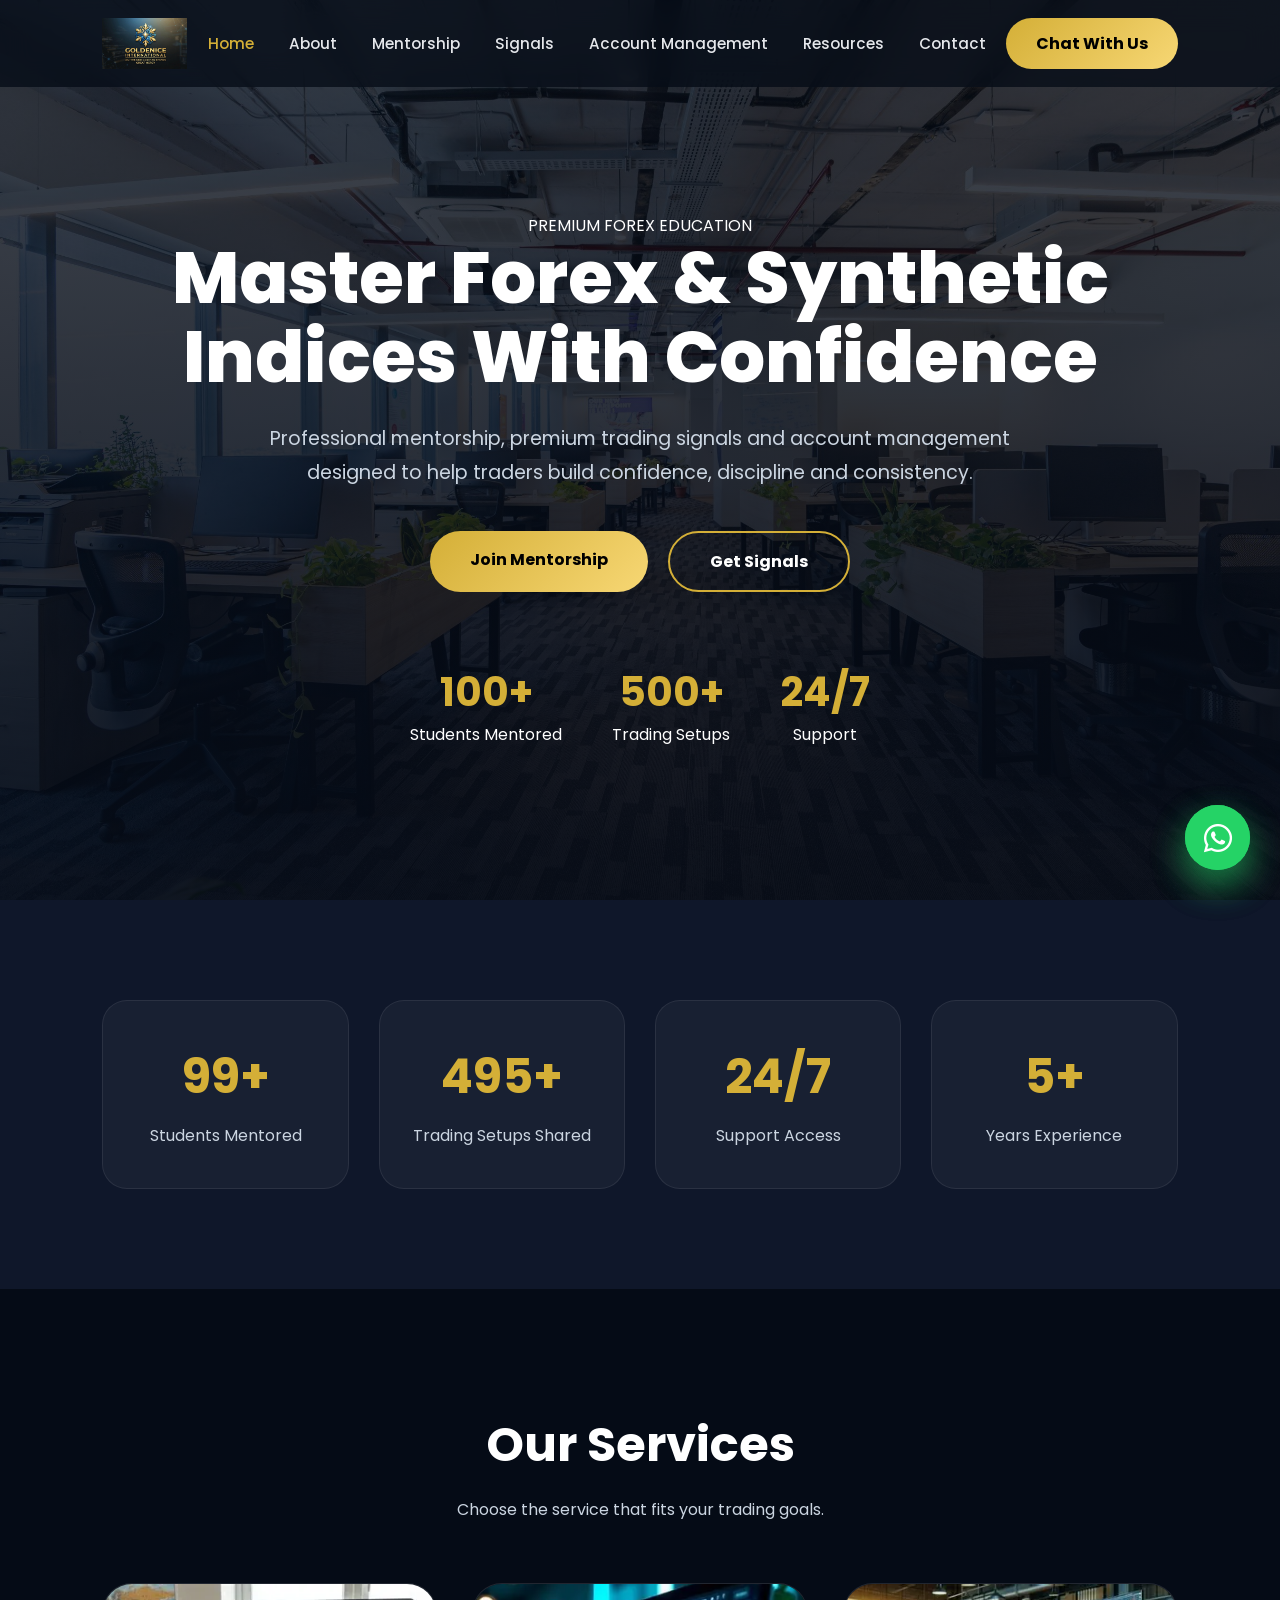
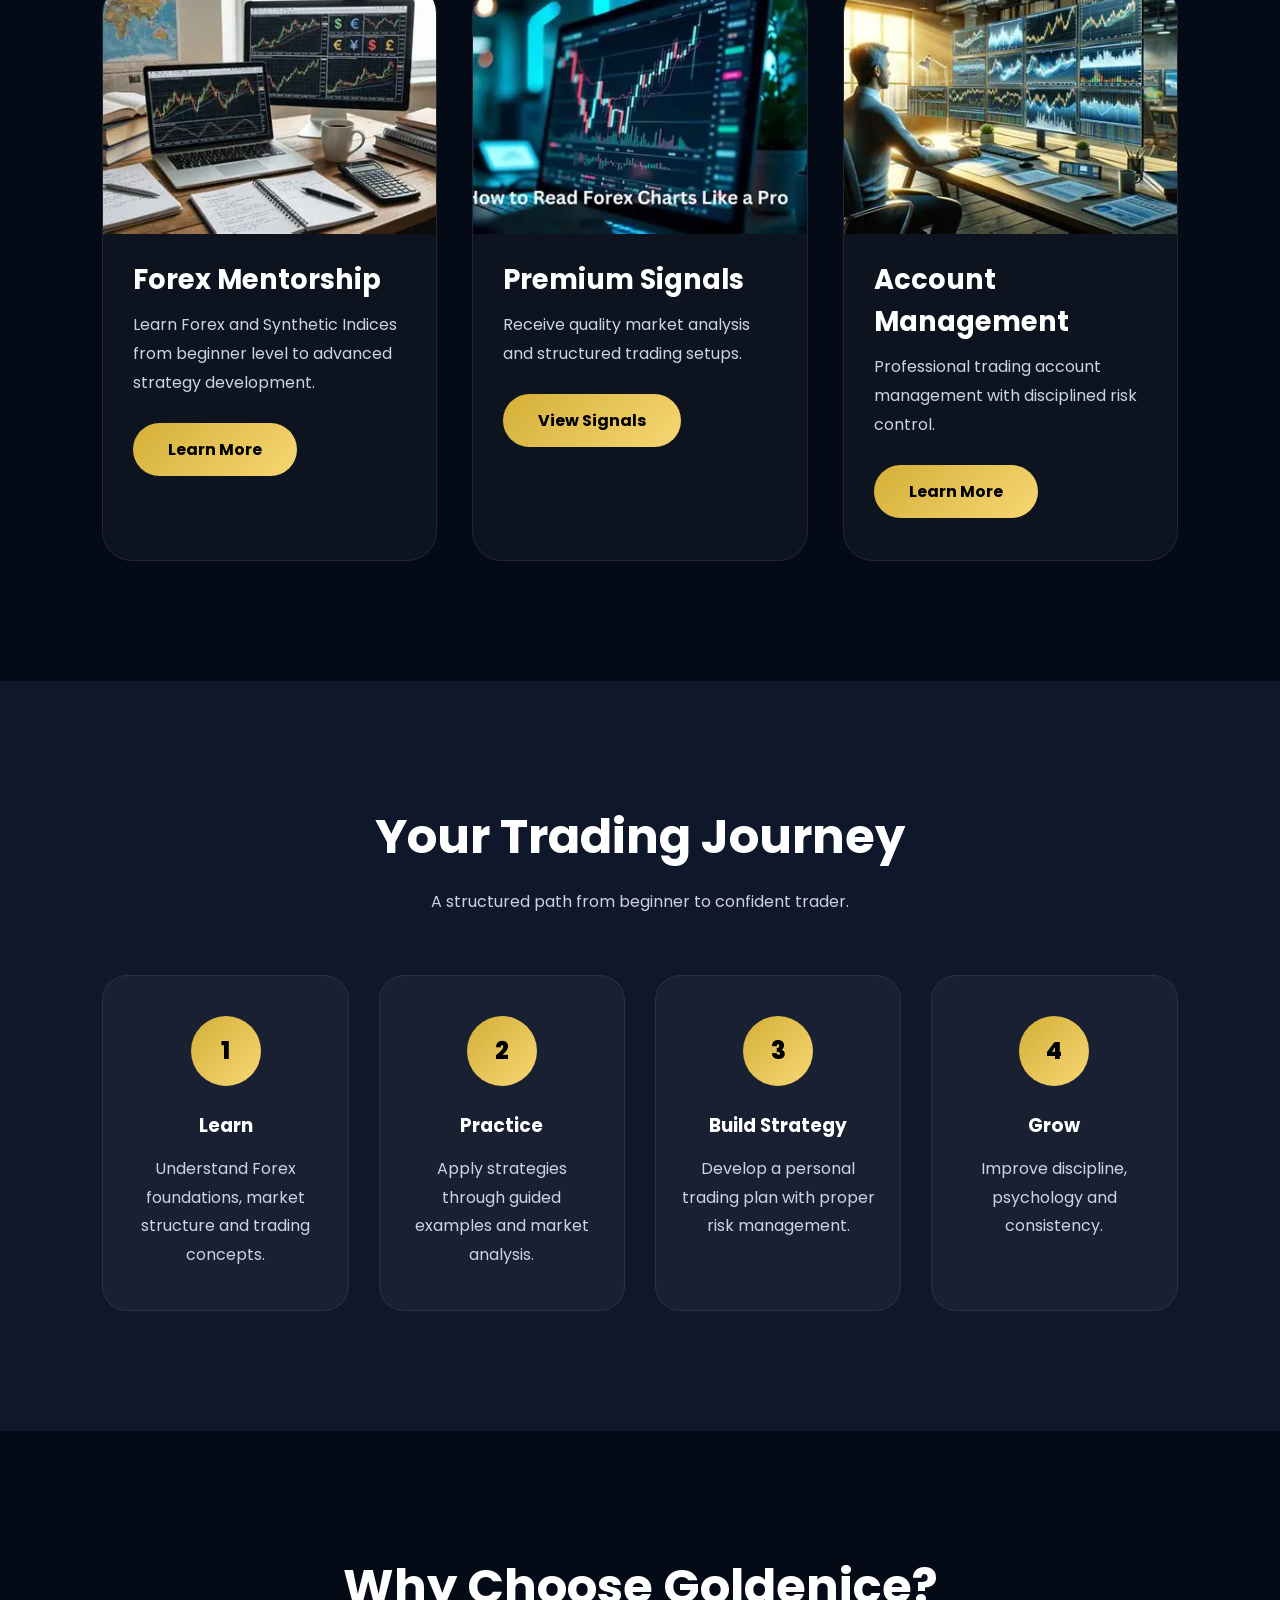
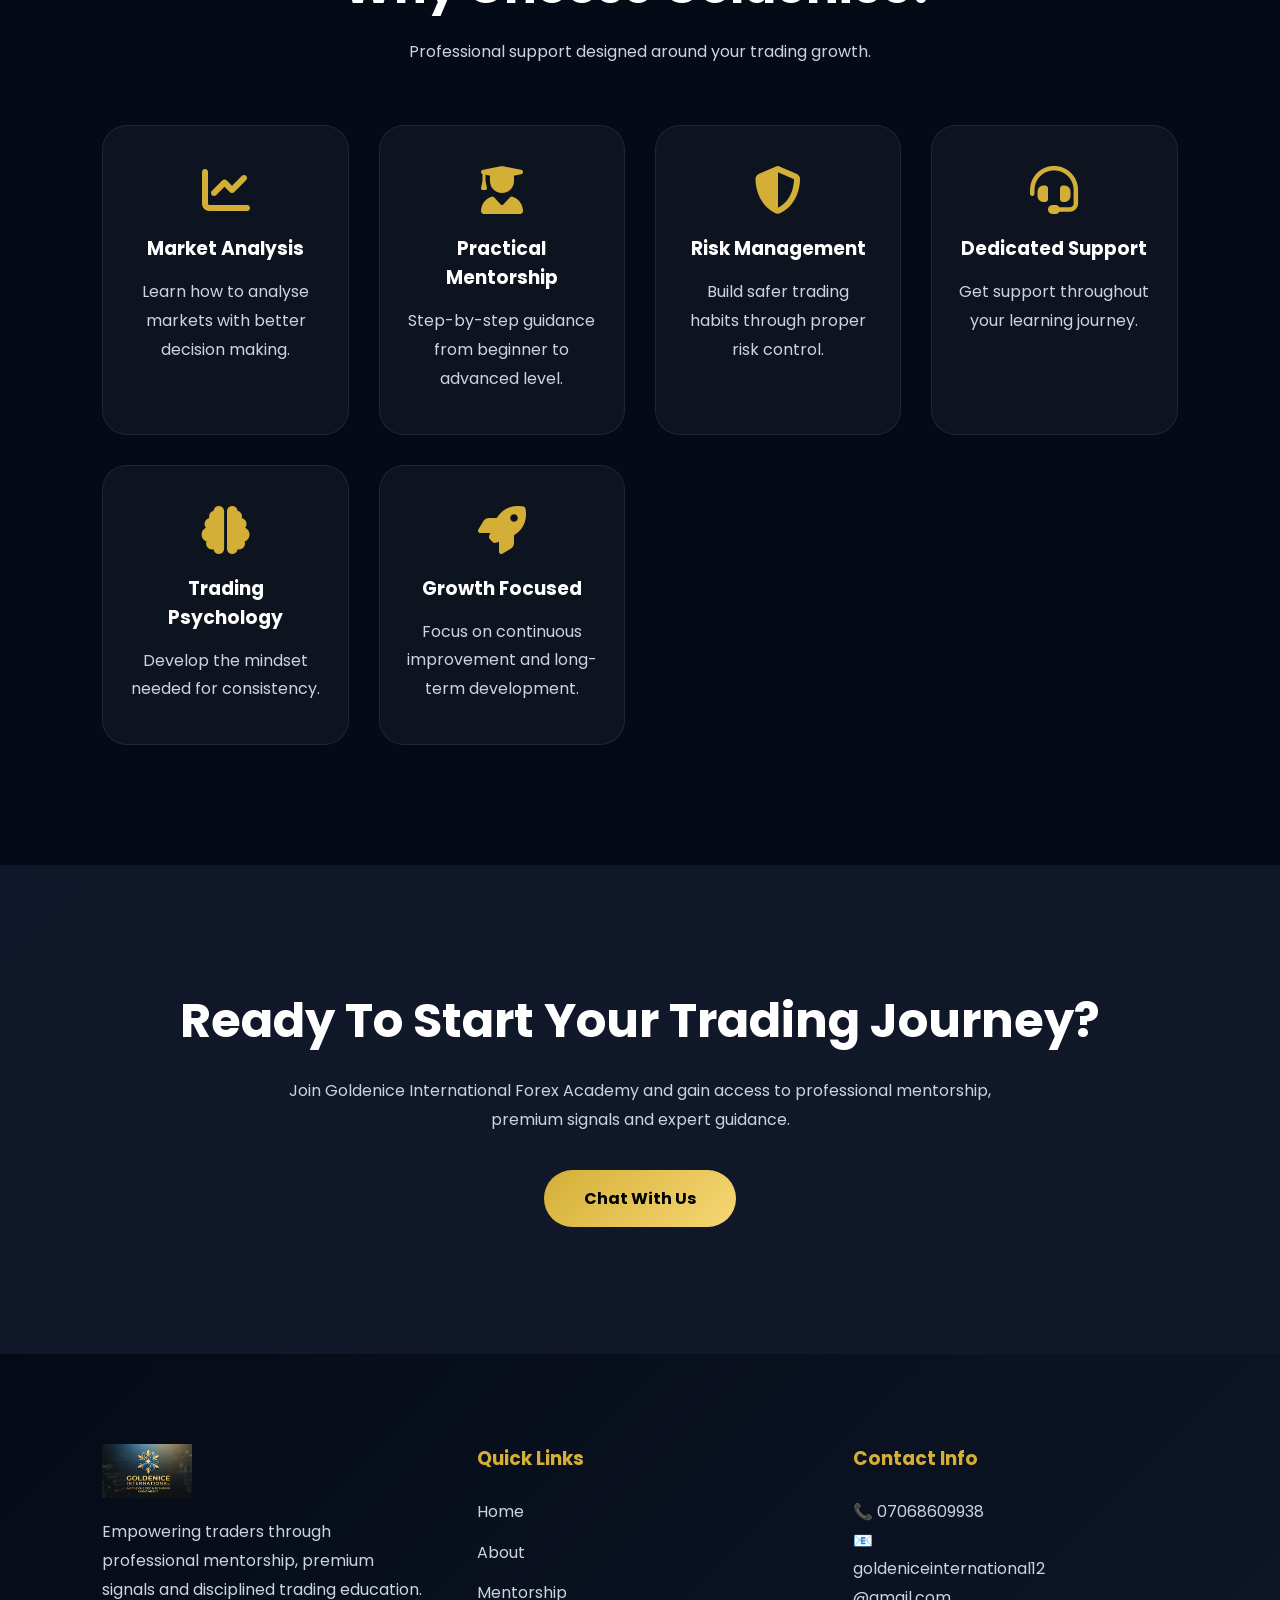
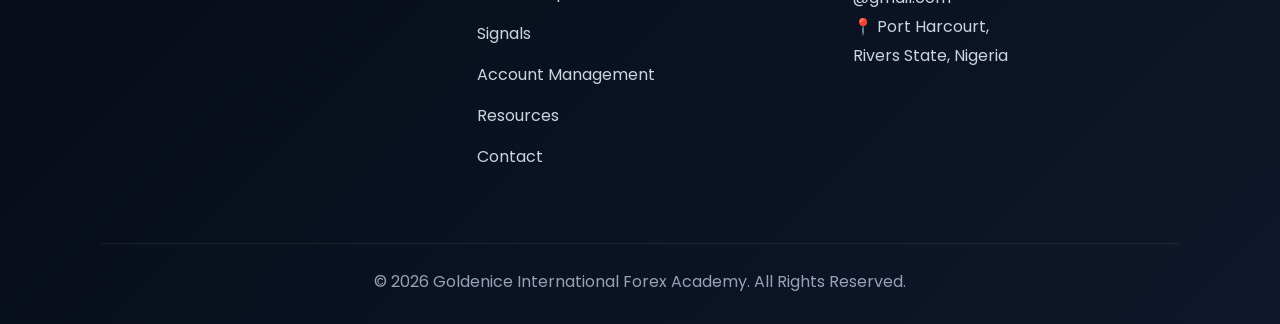
<file: index.html>
<!DOCTYPE html>
<html lang="en">

<head>

    <meta charset="UTF-8">

    <meta name="viewport" content="width=device-width, initial-scale=1.0">

    <title>
        Goldenice International Forex Academy | Learn Forex Trading
    </title>

    <!-- ==========================
         CANONICAL URL
    ========================== -->

    <link
        rel="canonical"
        href="https://goldenice-forex-academy.vercel.app/">

    <!-- ==========================
         SEO
    ========================== -->

    <meta
        name="description"
        content="Learn Forex trading from experienced mentors through professional education, live mentorship, premium trading signals, account management and practical trading strategies.">

    <meta
        name="keywords"
        content="Forex Academy Nigeria, Learn Forex Trading, Forex Mentorship, Forex Signals, Trading Education, Online Forex Course, Forex Training, Account Management, Forex Coach, Goldenice International Forex Academy, Port Harcourt, Nigeria">

    <meta
        name="author"
        content="Goldenice International Forex Academy">

    <meta
        name="robots"
        content="index, follow">

    <meta
        name="theme-color"
        content="#050B16">

    <meta
        name="msapplication-TileColor"
        content="#050B16">

    <meta
        name="referrer"
        content="strict-origin-when-cross-origin">

    <!-- ==========================
         GOOGLE SEARCH CONSOLE
    ========================== -->

    <meta
        name="google-site-verification"
        content="AnSRR6LzSWBk7pF8oSqE75qxGzmJXBQSHOpilcI8_Pg">

    <!-- ==========================
         FAVICON
    ========================== -->

    <link
        rel="icon"
        type="image/png"
        href="images/logo.png">

    <link
        rel="apple-touch-icon"
        href="images/logo.png">

    <!-- ==========================
         OPEN GRAPH
    ========================== -->

    <meta
        property="og:type"
        content="website">

    <meta
        property="og:site_name"
        content="Goldenice International Forex Academy">

    <meta
        property="og:locale"
        content="en_NG">

    <meta
        property="og:title"
        content="Goldenice International Forex Academy | Learn Forex Trading">

    <meta
        property="og:description"
        content="Learn Forex trading from experienced mentors through professional education, live mentorship, premium trading signals, account management and practical trading strategies.">

    <meta
        property="og:url"
        content="https://goldenice-forex-academy.vercel.app/">

    <meta
        property="og:image"
        content="https://goldenice-forex-academy.vercel.app/images/logo.png">

    <meta
        property="og:image:alt"
        content="Goldenice International Forex Academy Logo">

    <!-- ==========================
         TWITTER / X CARD
    ========================== -->

    <meta
        name="twitter:card"
        content="summary_large_image">

    <meta
        name="twitter:title"
        content="Goldenice International Forex Academy | Learn Forex Trading">

    <meta
        name="twitter:description"
        content="Learn Forex trading from experienced mentors through professional education, live mentorship, premium trading signals and account management.">

    <meta
        name="twitter:image"
        content="https://goldenice-forex-academy.vercel.app/images/logo.png">

    <meta
        name="twitter:url"
        content="https://goldenice-forex-academy.vercel.app/">

    <meta
        name="twitter:site"
        content="@internatio23114">

    <meta
        name="twitter:creator"
        content="@internatio23114">

    <!-- ==========================
         STRUCTURED DATA (JSON-LD)
    ========================== -->

    <script type="application/ld+json">
    {
      "@context":"https://schema.org",
      "@type":"EducationalOrganization",
      "name":"Goldenice International Forex Academy",
      "url":"https://goldenice-forex-academy.vercel.app/",
      "logo":"https://goldenice-forex-academy.vercel.app/images/logo.png",
      "description":"Professional Forex education, mentorship, trading signals, account management and trading resources.",
      "email":"goldeniceinternational12@gmail.com",
      "sameAs":[
        "https://x.com/internatio23114",
        "https://www.linkedin.com/in/goldenice-international-5851a1412",
        "https://www.tiktok.com/@biginvestment07040856276"
      ]
    }
    </script>

    <!-- ==========================
         GOOGLE FONTS
    ========================== -->

    <link
        rel="preconnect"
        href="https://fonts.googleapis.com">

    <link
        rel="preconnect"
        href="https://fonts.gstatic.com"
        crossorigin>

    <link
        href="https://fonts.googleapis.com/css2?family=Poppins:wght@300;400;500;600;700;800&display=swap"
        rel="stylesheet">

    <!-- ==========================
         FONT AWESOME
    ========================== -->

    <link
        rel="stylesheet"
        href="https://cdnjs.cloudflare.com/ajax/libs/font-awesome/6.7.2/css/all.min.css">

    <!-- ==========================
         MAIN CSS
    ========================== -->

    <link
        rel="stylesheet"
        href="./css/index.css">

    <!-- ==========================
         RESPONSIVE CSS
    ========================== -->

    <link
        rel="stylesheet"
        href="./css/responsive.css">

    <!-- ==========================
         GOOGLE ANALYTICS
    ========================== -->

    <script async src="https://www.googletagmanager.com/gtag/js?id=G-X2YVTJ0B42"></script>

    <script>

        window.dataLayer = window.dataLayer || [];

        function gtag() {
            dataLayer.push(arguments);
        }

        gtag('js', new Date());

        gtag('config', 'G-X2YVTJ0B42');

    </script>

    <script type="text/javascript">
    (function(c,l,a,r,i,t,y){
        c[a]=c[a]||function(){(c[a].q=c[a].q||[]).push(arguments)};
        t=l.createElement(r);t.async=1;t.src="https://www.clarity.ms/tag/"+i;
        y=l.getElementsByTagName(r)[0];y.parentNode.insertBefore(t,y);
    })(window, document, "clarity", "script", "xre29lsoy0");
</script>

</head>
<body>


<!-- ==========================
     CURSOR EFFECT
========================== -->

<div class="cursor-glow"></div>



<!-- ==========================
     PRELOADER
========================== -->

<div id="preloader">

    <div class="intro-content">


        <div class="logo-ring"></div>


        <img
        src="images/logo.png"
        alt="Goldenice International Forex Academy Logo"
        class="intro-logo">


        <h1>
            GOLDENICE INTERNATIONAL
        </h1>


        <h2>
            FOREX ACADEMY
        </h2>


        <div class="intro-words">

            <span>LEARN</span>

            <span>TRADE</span>

            <span>GROW</span>

        </div>


    </div>

</div>



<!-- ==========================
     WEBSITE CONTENT
========================== -->


<div id="main-content">

    <!-- ==========================
     NAVBAR
========================== -->

<header>

<nav class="navbar">


    <!-- LOGO -->

    <a href="index.html" class="logo">

        <img
        src="images/logo.png"
        alt="Goldenice International Forex Academy">

    </a>



    <!-- NAV LINKS -->

    <ul class="nav-links" id="navLinks">


        <li>
            <a href="index.html" class="active">
                Home
            </a>
        </li>


        <li>
            <a href="about.html">
                About
            </a>
        </li>


        <li>
            <a href="mentorship.html">
                Mentorship
            </a>
        </li>


        <li>
            <a href="signals.html">
                Signals
            </a>
        </li>


        <li>
            <a href="account-management.html">
                Account Management
            </a>
        </li>


        <li>
            <a href="resources.html">
                Resources
            </a>
        </li>


        <li>
            <a href="contact.html">
                Contact
            </a>
        </li>


    </ul>



    <!-- WHATSAPP NAV BUTTON -->

    <a
    href="https://wa.me/2347068609938?text=Hello%20Goldenice%20International%20Forex%20Academy,%20I%20would%20like%20to%20make%20an%20inquiry."
    target="_blank"
    class="btn-nav">

        Chat With Us

    </a>




    <!-- MOBILE MENU -->

    <div class="menu-toggle" id="menuToggle">

        <span></span>

        <span></span>

        <span></span>

    </div>


</nav>

</header>

<!-- ==========================
     HERO SECTION
========================== -->

<section class="hero">


    <div class="hero-overlay"></div>



    <div class="hero-content">



        <div class="hero-badge">

            PREMIUM FOREX EDUCATION

        </div>



        <h1>

            Master Forex & 
            Synthetic Indices 
            With Confidence

        </h1>



        <p>

            Professional mentorship,
            premium trading signals and
            account management designed
            to help traders build confidence,
            discipline and consistency.

        </p>



        <div class="hero-buttons">



            <a
            href="https://wa.me/2347068609938?text=Hello%20Goldenice%20International%20Forex%20Academy,%20I%20am%20interested%20in%20joining%20the%20Forex%20Mentorship%20Program."
            target="_blank"
            class="hero-btn">

                Join Mentorship

            </a>




            <a
            href="https://wa.me/2347068609938?text=Hello%20Goldenice%20International%20Forex%20Academy,%20I%20am%20interested%20in%20Premium%20Signals."
            target="_blank"
            class="hero-btn-outline">

                Get Signals

            </a>


        </div>



        <!-- HERO TRUST STATS -->

        <div class="hero-stats">


            <div>

                <h3>
                    100+
                </h3>

                <span>
                    Students Mentored
                </span>

            </div>



            <div>

                <h3>
                    500+
                </h3>

                <span>
                    Trading Setups
                </span>

            </div>



            <div>

                <h3>
                    24/7
                </h3>

                <span>
                    Support
                </span>

            </div>



        </div>



    </div>


</section>

<!-- ==========================
     STATS SECTION
========================== -->

<section class="stats-section reveal">


    <div class="stat-box">

        <h2>
            <span class="counter" data-target="100">
                0
            </span>+
        </h2>

        <p>
            Students Mentored
        </p>

    </div>




    <div class="stat-box">

        <h2>
            <span class="counter" data-target="500">
                0
            </span>+
        </h2>

        <p>
            Trading Setups Shared
        </p>

    </div>




    <div class="stat-box">

        <h2>
            <span class="counter" data-target="24">
                0
            </span>/7
        </h2>

        <p>
            Support Access
        </p>

    </div>




    <div class="stat-box">

        <h2>
            <span class="counter" data-target="5">
                0
            </span>+
        </h2>

        <p>
            Years Experience
        </p>

    </div>



</section>






<!-- ==========================
     SERVICES SECTION
========================== -->


<section class="services reveal">


    <div class="section-title">


        <h2>
            Our Services
        </h2>


        <p>
            Choose the service that fits your trading goals.
        </p>


    </div>





    <div class="services-grid">



        <!-- MENTORSHIP -->

        <div class="service-card">


            <img
            src="images/student-learning.jpg"
            alt="Forex Mentorship">


            <div class="service-content">


                <h3>
                    Forex Mentorship
                </h3>


                <p>

                    Learn Forex and Synthetic Indices
                    from beginner level to advanced
                    strategy development.

                </p>



                <a
                href="mentorship.html">

                    Learn More

                </a>


            </div>


        </div>







        <!-- SIGNALS -->

        <div class="service-card">


            <img
            src="images/forex-chart.jpg"
            alt="Forex Signals">



            <div class="service-content">


                <h3>
                    Premium Signals
                </h3>



                <p>

                    Receive quality market analysis
                    and structured trading setups.

                </p>



                <a
                href="signals.html">

                    View Signals

                </a>


            </div>


        </div>







        <!-- ACCOUNT MANAGEMENT -->


        <div class="service-card">


            <img
            src="images/trading-analysis.jpg"
            alt="Account Management">



            <div class="service-content">


                <h3>
                    Account Management
                </h3>



                <p>

                    Professional trading account
                    management with disciplined
                    risk control.

                </p>




                <a
                href="account-management.html">

                    Learn More

                </a>



            </div>


        </div>



    </div>


</section>

<!-- ==========================
     TRADING JOURNEY
========================== -->

<section class="journey reveal">


    <div class="section-title">


        <h2>
            Your Trading Journey
        </h2>


        <p>
            A structured path from beginner
            to confident trader.
        </p>


    </div>





    <div class="journey-container">



        <div class="journey-step">


            <div class="step-number">
                1
            </div>


            <h3>
                Learn
            </h3>


            <p>
                Understand Forex foundations,
                market structure and trading concepts.
            </p>


        </div>






        <div class="journey-step">


            <div class="step-number">
                2
            </div>


            <h3>
                Practice
            </h3>


            <p>
                Apply strategies through guided
                examples and market analysis.
            </p>


        </div>






        <div class="journey-step">


            <div class="step-number">
                3
            </div>


            <h3>
                Build Strategy
            </h3>


            <p>
                Develop a personal trading plan
                with proper risk management.
            </p>


        </div>






        <div class="journey-step">


            <div class="step-number">
                4
            </div>


            <h3>
                Grow
            </h3>


            <p>
                Improve discipline, psychology
                and consistency.
            </p>


        </div>



    </div>



</section>









<!-- ==========================
     WHY CHOOSE US
========================== -->


<section class="why-us reveal">


    <div class="section-title">


        <h2>
            Why Choose Goldenice?
        </h2>


        <p>
            Professional support designed
            around your trading growth.
        </p>


    </div>





    <div class="why-grid">



        <div class="why-card">

            <i class="fas fa-chart-line"></i>

            <h3>
                Market Analysis
            </h3>


            <p>
                Learn how to analyse markets
                with better decision making.
            </p>


        </div>






        <div class="why-card">


            <i class="fas fa-user-graduate"></i>


            <h3>
                Practical Mentorship
            </h3>


            <p>
                Step-by-step guidance from
                beginner to advanced level.
            </p>


        </div>







        <div class="why-card">


            <i class="fas fa-shield-alt"></i>


            <h3>
                Risk Management
            </h3>


            <p>
                Build safer trading habits
                through proper risk control.
            </p>


        </div>







        <div class="why-card">


            <i class="fas fa-headset"></i>


            <h3>
                Dedicated Support
            </h3>


            <p>
                Get support throughout
                your learning journey.
            </p>


        </div>







        <div class="why-card">


            <i class="fas fa-brain"></i>


            <h3>
                Trading Psychology
            </h3>


            <p>
                Develop the mindset needed
                for consistency.
            </p>


        </div>







        <div class="why-card">


            <i class="fas fa-rocket"></i>


            <h3>
                Growth Focused
            </h3>


            <p>
                Focus on continuous improvement
                and long-term development.
            </p>


        </div>



    </div>


</section>

<!-- ==========================
     FINAL CTA
========================== -->

<section class="cta-section reveal">


    <h2>
        Ready To Start
        Your Trading Journey?
    </h2>


    <p>
        Join Goldenice International Forex Academy
        and gain access to professional mentorship,
        premium signals and expert guidance.
    </p>



    <a
    href="https://wa.me/2347068609938?text=Hello%20Goldenice%20International%20Forex%20Academy,%20I%20would%20like%20to%20make%20an%20inquiry."
    target="_blank">

        Chat With Us

    </a>


</section>







<!-- ==========================
     FOOTER
========================== -->

<footer>


<div class="footer-container">



    <!-- BRAND -->

    <div class="footer-box">


        <img
        src="images/logo.png"
        alt="Goldenice International Forex Academy"
        class="footer-logo">



        <p>

            Empowering traders through
            professional mentorship,
            premium signals and disciplined
            trading education.

        </p>


    </div>





    <!-- LINKS -->

    <div class="footer-box">


        <h3>
            Quick Links
        </h3>



        <a href="index.html">
            Home
        </a>


        <a href="about.html">
            About
        </a>


        <a href="mentorship.html">
            Mentorship
        </a>


        <a href="signals.html">
            Signals
        </a>


        <a href="account-management.html">
            Account Management
        </a>


        <a href="resources.html">
            Resources
        </a>


        <a href="contact.html">
            Contact
        </a>


    </div>







    <!-- CONTACT -->

    <div class="footer-box">


        <h3>
            Contact Info
        </h3>



        <p>
            📞 07068609938
        </p>



        <p>
            📧 <br>goldeniceinternational12<br>@gmail.com
        </p>



        <p>
            📍 Port Harcourt,<br>
            Rivers State,
            Nigeria
        </p>



    </div>




</div>





<div class="copyright">


    © 2026 Goldenice International
    Forex Academy.
    All Rights Reserved.


</div>



</footer>







<!-- ==========================
     WHATSAPP FLOAT BUTTON
========================== -->


<a

href="https://wa.me/2347068609938"

target="_blank"

class="whatsapp-float">


<span class="whatsapp-text">

Chat With Us

</span>



<i class="fab fa-whatsapp"></i>


</a>

<!-- ==========================
     WHATSAPP FLOAT BUTTON
========================== -->


<a
href="https://wa.me/2347068609938?text=Hello%20Goldenice%20International%20Forex%20Academy,%20I%20would%20like%20to%20make%20an%20inquiry."
target="_blank"
class="whatsapp-float">


    <span class="whatsapp-text">
        Chat With Us
    </span>


    <i class="fab fa-whatsapp"></i>


</a>
<!-- ==========================
     SCROLL TO TOP
========================== -->


<button
id="scrollTopBtn"
class="scroll-top">


<i class="fas fa-arrow-up"></i>


</button>

<script src="js/script.js"></script>

</body>

</html>
</file>
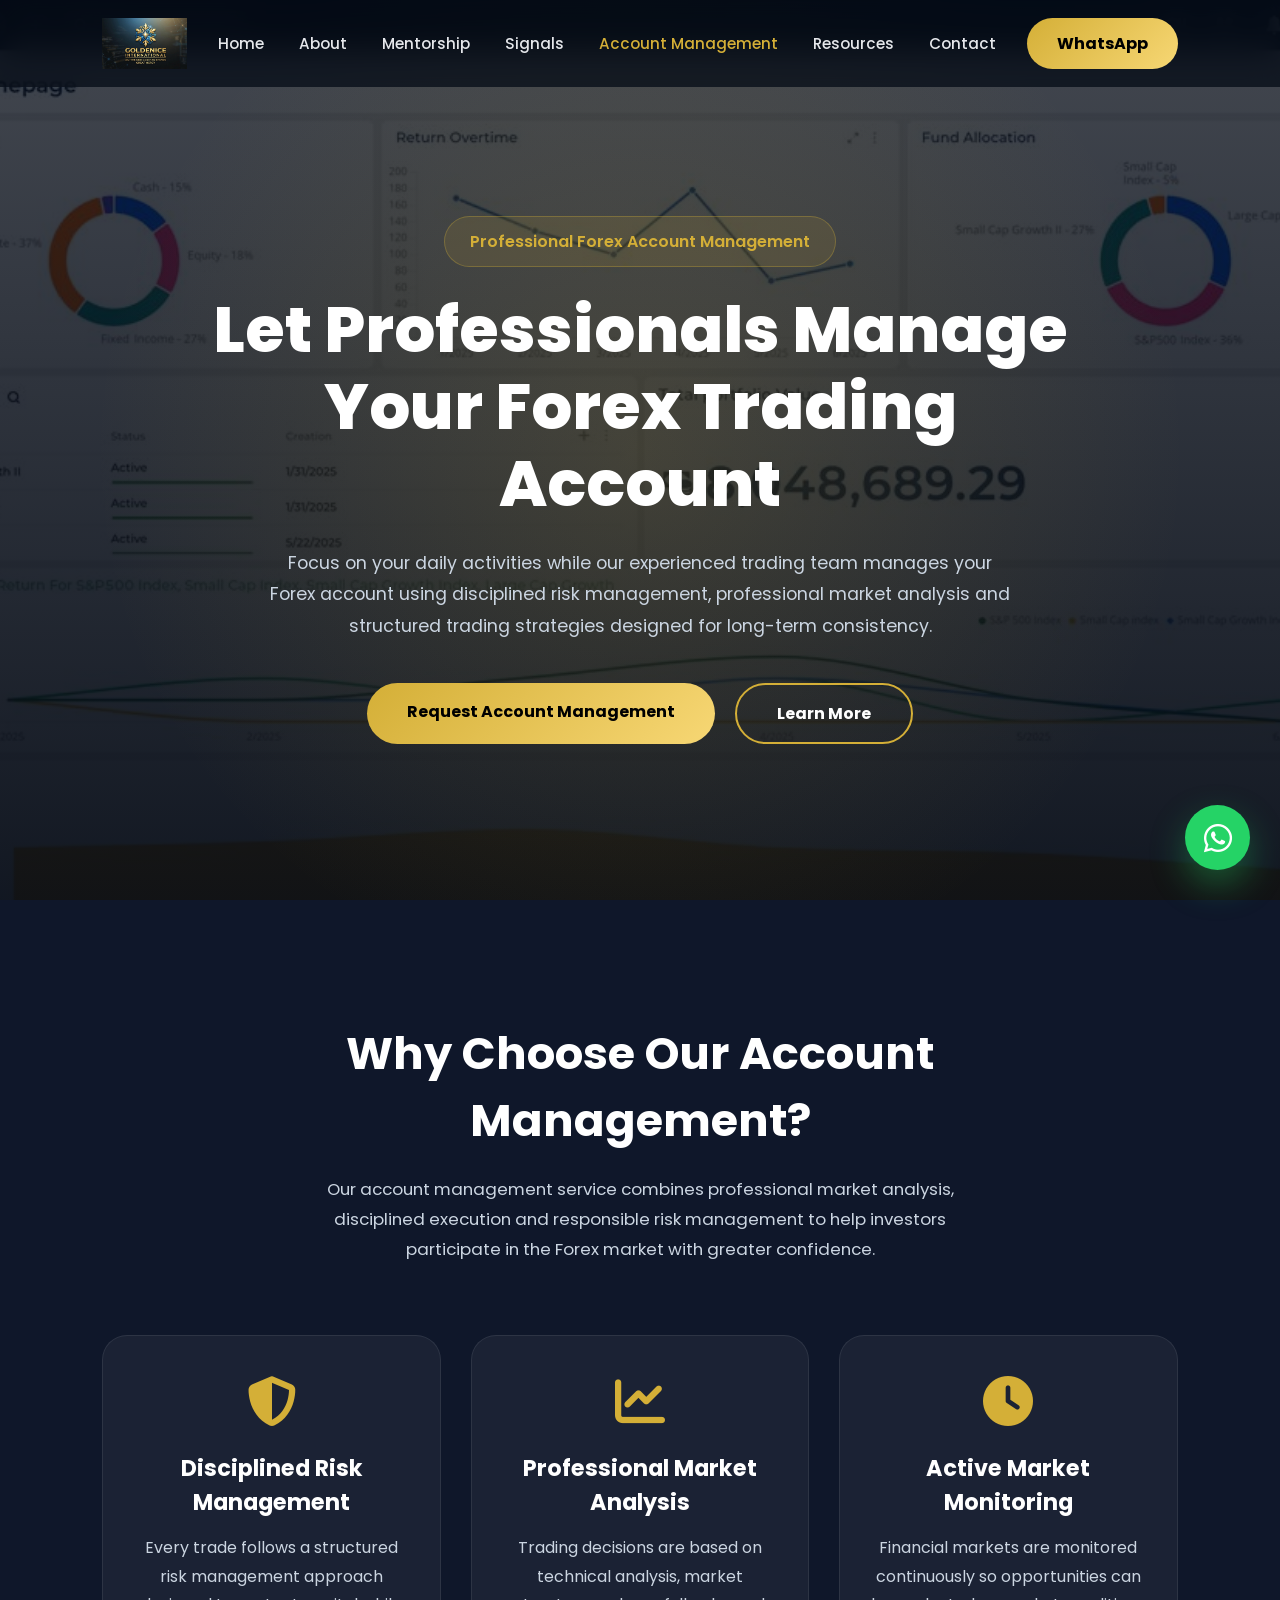
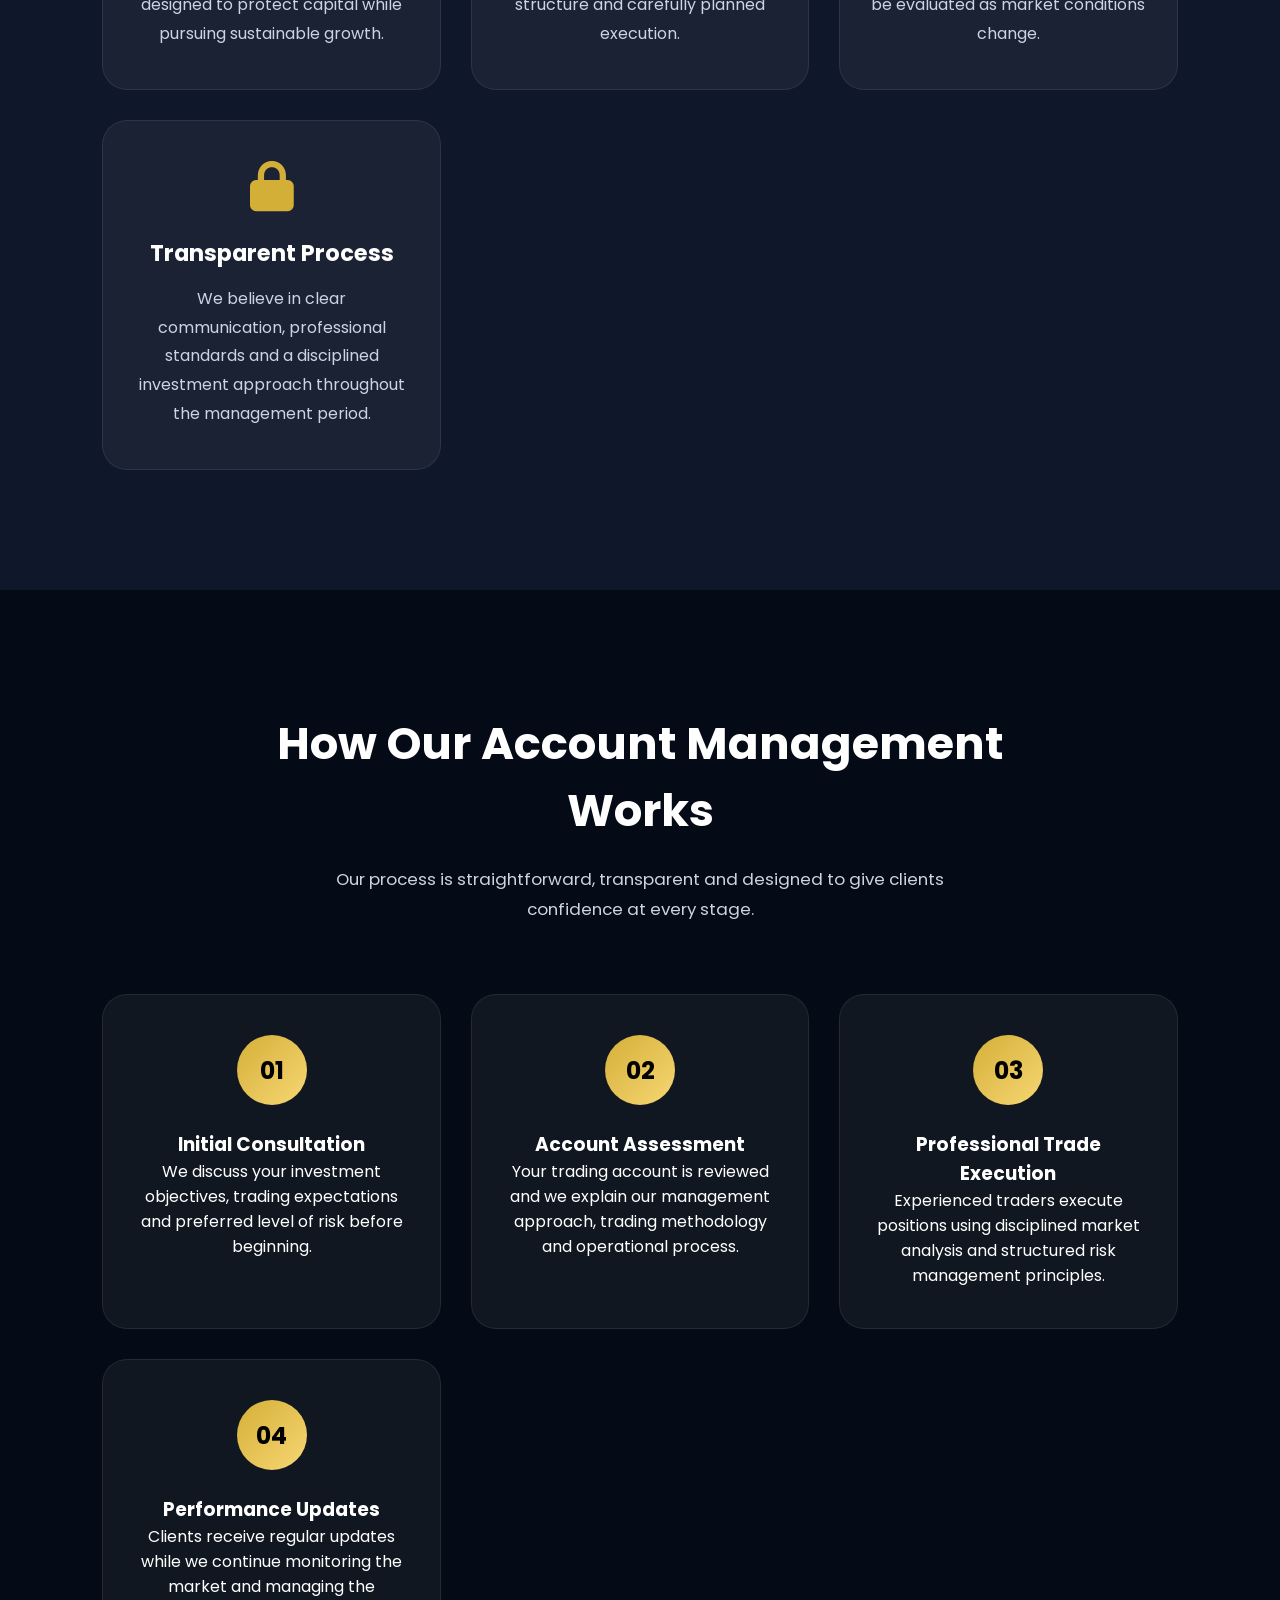
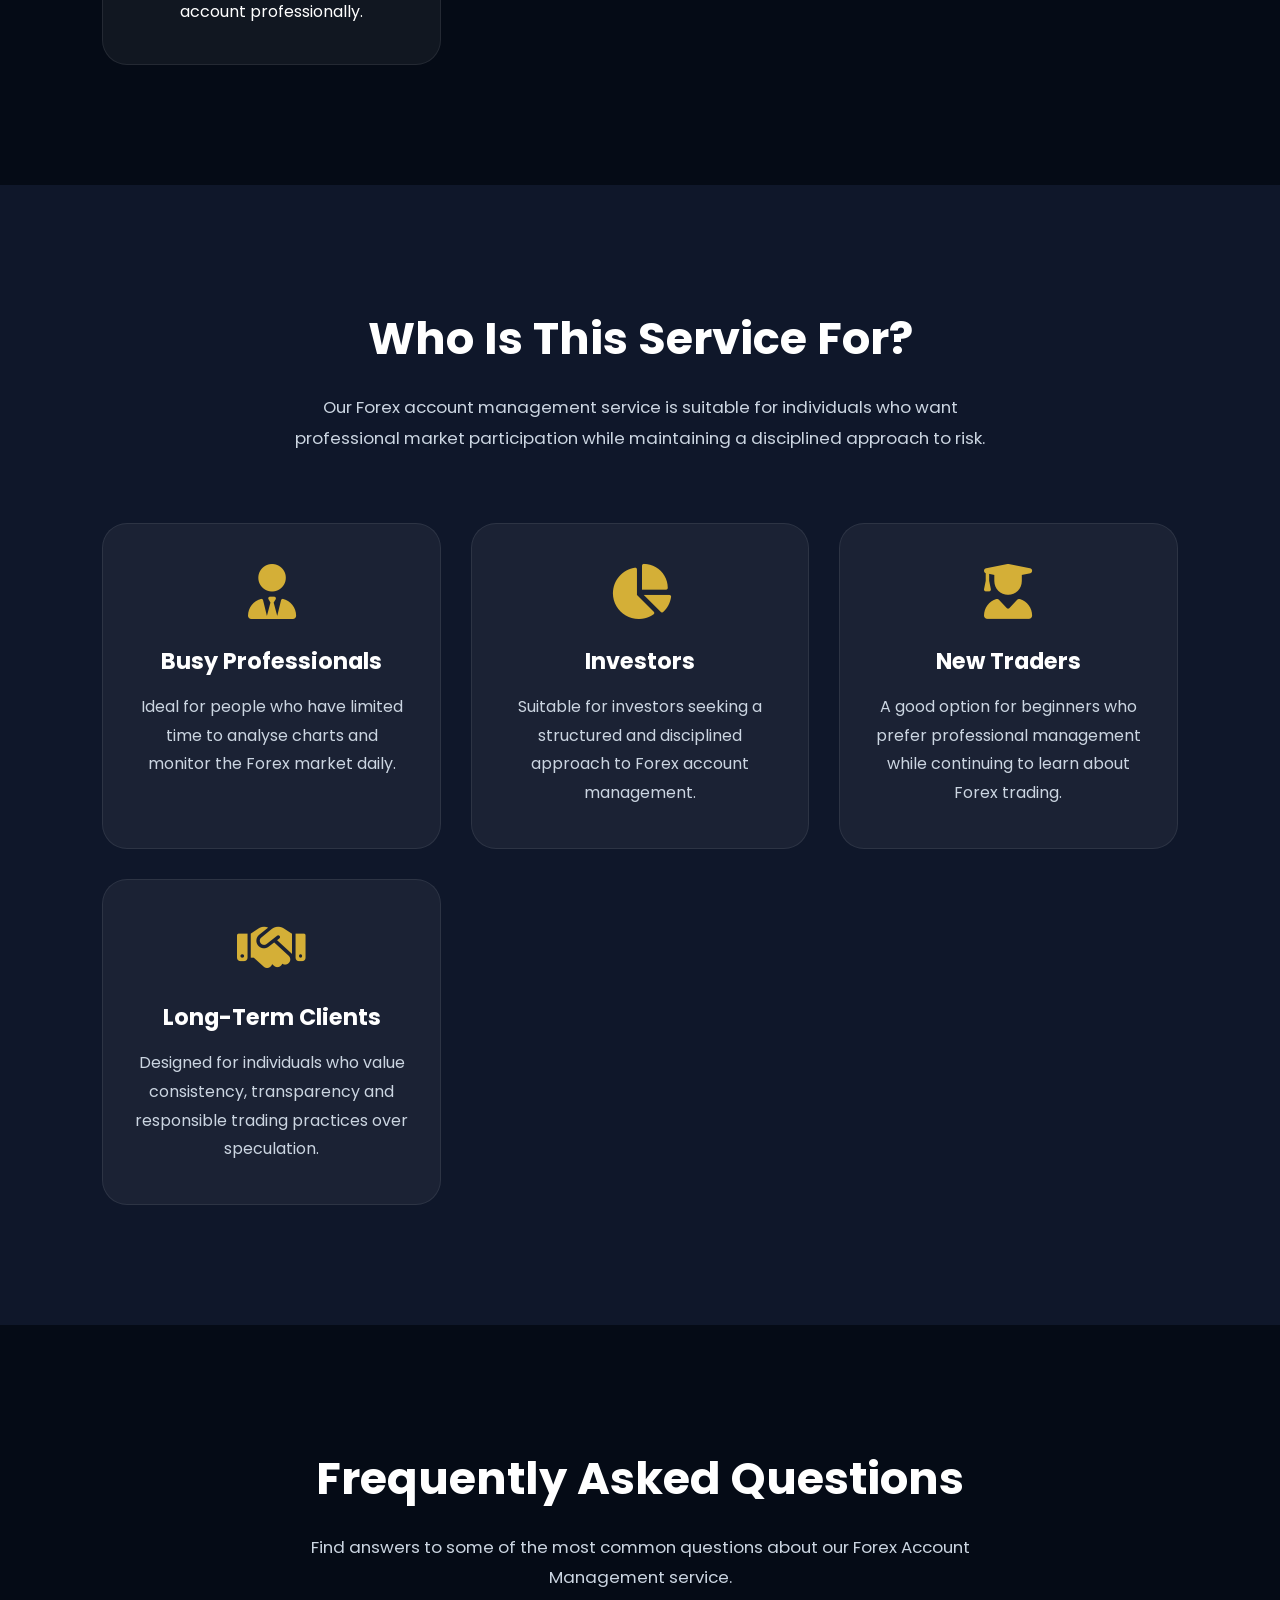
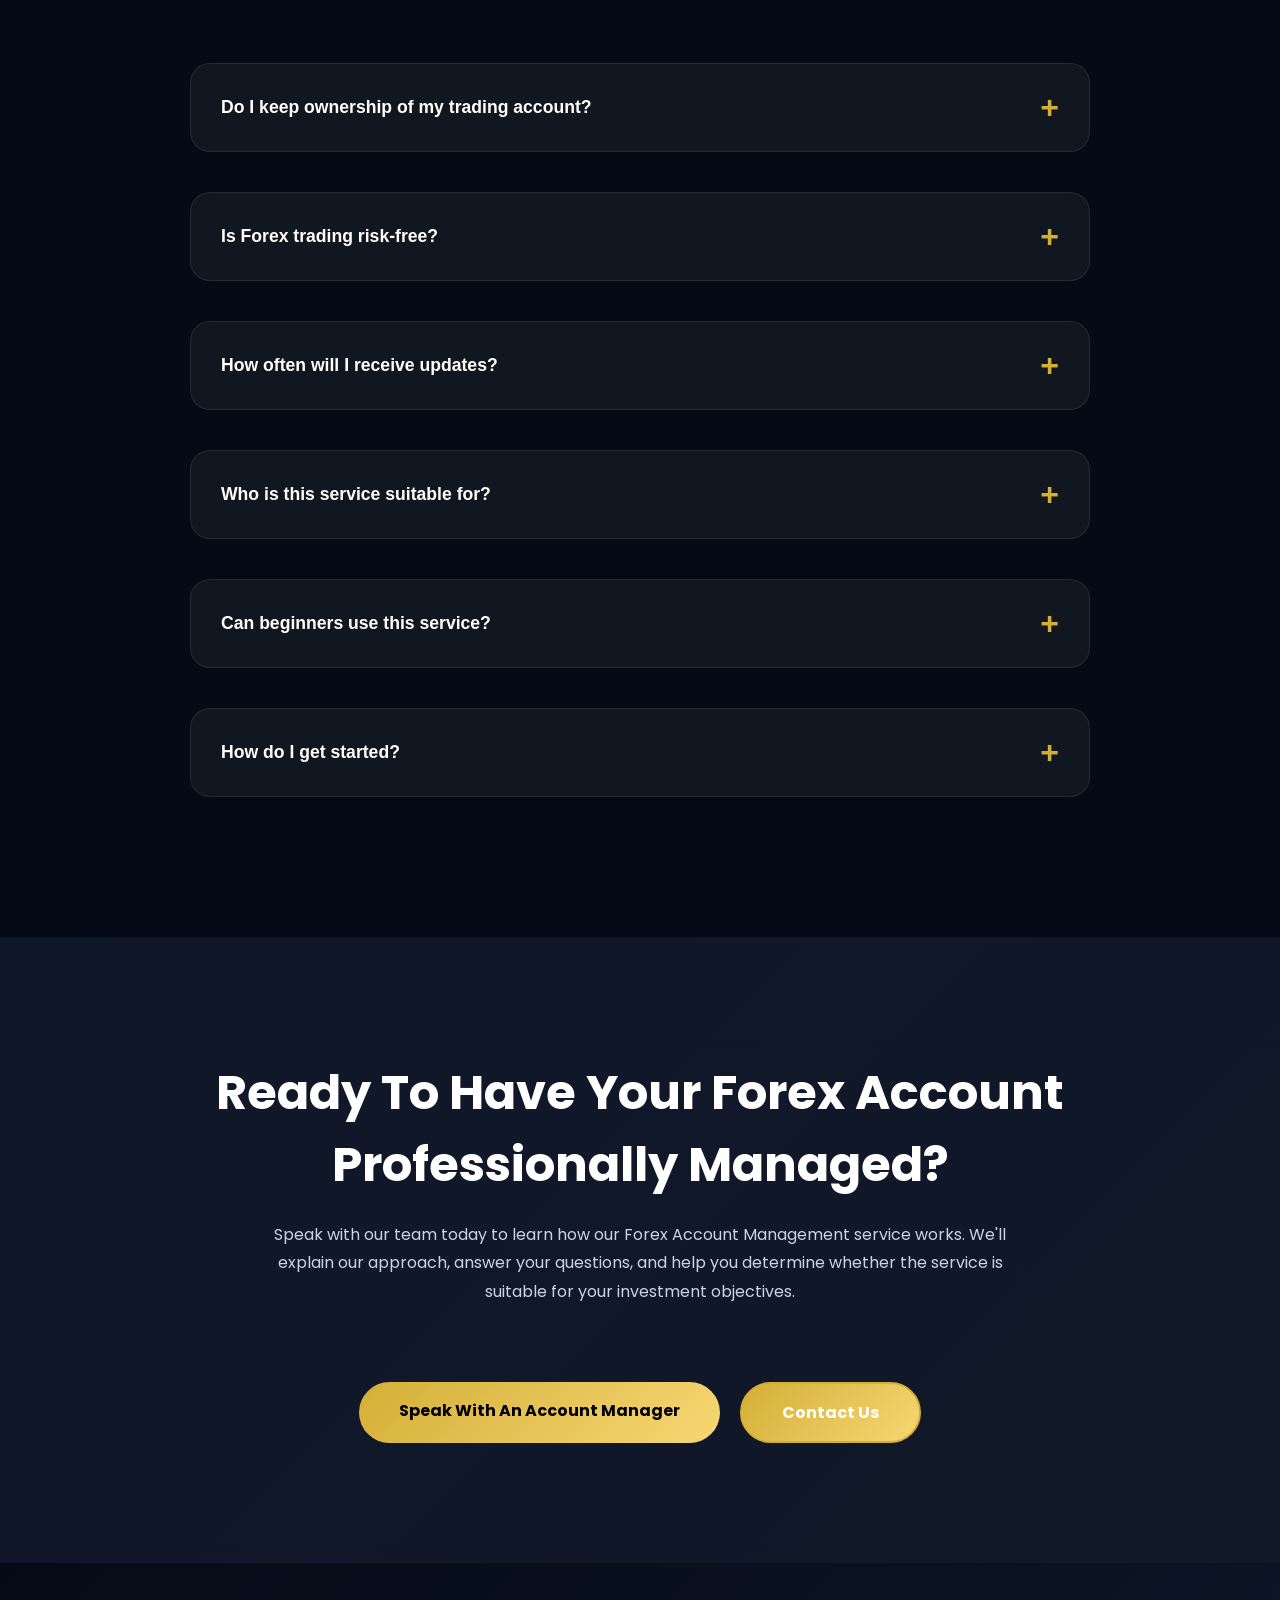
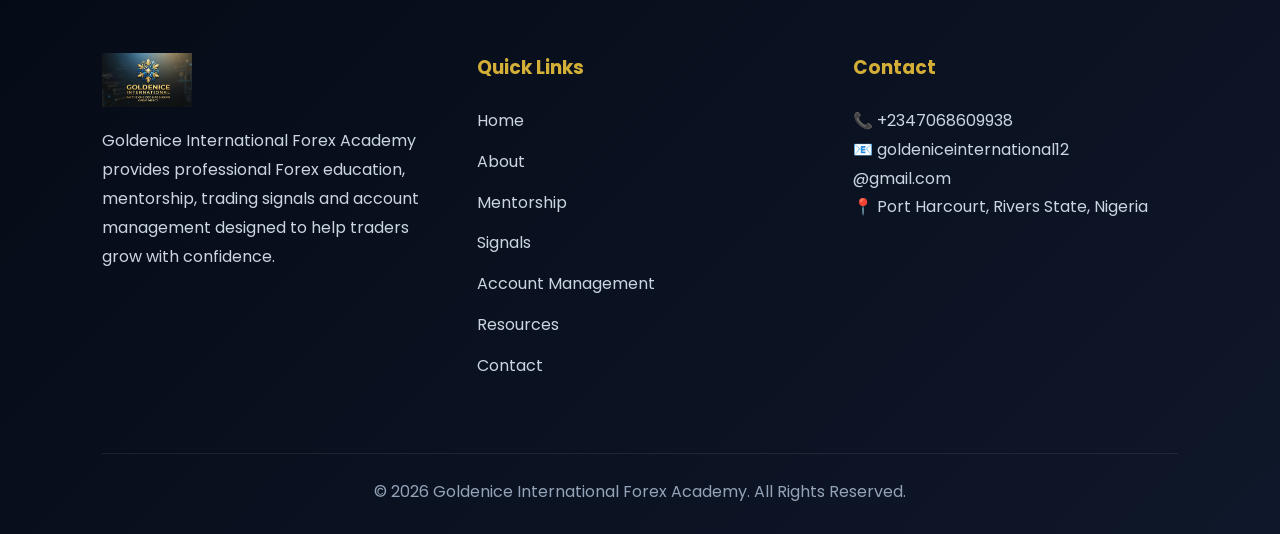
<file: account-management.html>
<!DOCTYPE html>
<html lang="en">

<head>

<meta charset="UTF-8">

<meta name="viewport" content="width=device-width, initial-scale=1.0">

<title>
Forex Account Management | Goldenice International Forex Academy
</title>

<meta
name="description"
content="Professional Forex account management services from Goldenice International Forex Academy focused on disciplined risk management, capital preservation and long-term trading growth.">

<meta
name="keywords"
content="Forex Account Management, Managed Forex Account, Professional Forex Trading, Investment Management, Forex Nigeria">

<meta
name="author"
content="Goldenice International Forex Academy">

<meta
name="robots"
content="index, follow">

<meta
name="theme-color"
content="#050B16">

<link
rel="icon"
type="image/png"
href="images/logo.png">

<!-- Open Graph -->

<meta
property="og:type"
content="website">

<meta
property="og:title"
content="Forex Account Management | Goldenice International Forex Academy">

<meta
property="og:description"
content="Professional Forex account management backed by disciplined trading strategies and structured risk management.">

<meta
property="og:url"
content="https://goldenice-forex-academy.vercel.app/account-management.html">

<meta
property="og:image"
content="https://goldenice-forex-academy.vercel.app/images/logo.png">

<!-- Twitter -->

<meta
name="twitter:card"
content="summary_large_image">

<meta
name="twitter:title"
content="Forex Account Management | Goldenice International Forex Academy">

<meta
name="twitter:description"
content="Professional Forex account management with disciplined risk management and strategic market execution.">

<meta
name="twitter:image"
content="https://goldenice-forex-academy.vercel.app/images/logo.png">

<!-- Google Fonts -->

<link
rel="preconnect"
href="https://fonts.googleapis.com">

<link
rel="preconnect"
href="https://fonts.gstatic.com"
crossorigin>

<link
href="https://fonts.googleapis.com/css2?family=Poppins:wght@300;400;500;600;700;800&display=swap"
rel="stylesheet">

<!-- Font Awesome -->

<link
rel="stylesheet"
href="https://cdnjs.cloudflare.com/ajax/libs/font-awesome/6.7.2/css/all.min.css">

<!-- CSS -->

<link
rel="stylesheet"
href="./css/index.css">

<link
rel="stylesheet"
href="./css/responsive.css">

<link
rel="stylesheet"
href="./css/account-management.css">

<!-- Google Analytics -->
<script async src="https://www.googletagmanager.com/gtag/js?id=G-X2YVTJ0B42"></script>

<script>
window.dataLayer = window.dataLayer || [];

function gtag(){
dataLayer.push(arguments);
}

gtag('js', new Date());

gtag('config', 'G-X2YVTJ0B42');

</script>

</head>

<body>


<div class="cursor-glow"></div>



<!-- ===================================
     SCROLL PROGRESS BAR
=================================== -->

<div id="progressBar"></div>



<!-- ===================================
     HEADER / NAVBAR
=================================== -->


<header>


<nav class="navbar">



<a href="index.html" class="logo">

<img
src="images/logo.png"
alt="Goldenice International Forex Academy Logo">

</a>




<ul class="nav-links" id="navLinks">


<li>
<a href="index.html">
Home
</a>
</li>


<li>
<a href="about.html">
About
</a>
</li>


<li>
<a href="mentorship.html">
Mentorship
</a>
</li>


<li>
<a href="signals.html">
Signals
</a>
</li>


<li>
<a href="account-management.html" class="active">
Account Management
</a>
</li>


<li>
<a href="resources.html">
Resources
</a>
</li>


<li>
<a href="contact.html">
Contact
</a>
</li>


</ul>




<a
href="https://wa.me/2347068609938"
target="_blank"
class="btn-nav">

WhatsApp

</a>





<!-- MOBILE MENU -->

<div class="menu-toggle" id="menuToggle">

<span></span>

<span></span>

<span></span>

</div>




</nav>


</header>

<!-- ===================================
     ACCOUNT MANAGEMENT HERO
=================================== -->


<section class="account-hero">



<div class="hero-overlay"></div>




<div class="hero-content reveal">



<span class="hero-badge">

Professional Forex Account Management

</span>





<h1>

Let Professionals Manage Your Forex Trading Account

</h1>





<p>

Focus on your daily activities while our experienced trading team
manages your Forex account using disciplined risk management,
professional market analysis and structured trading strategies
designed for long-term consistency.

</p>





<div class="hero-buttons">





<a

href="https://wa.me/2347068609938?text=Hello%20Goldenice%20International%20Forex%20Academy,%20I%20am%20interested%20in%20your%20Forex%20Account%20Management%20Service."

target="_blank"

class="hero-btn">

Request Account Management

</a>






<a

href="#benefits"

class="hero-btn-outline">

Learn More

</a>





</div>





</div>




</section>

<!-- ===================================
     WHY CHOOSE OUR ACCOUNT MANAGEMENT
=================================== -->


<section class="benefits reveal" id="benefits">



<div class="section-title">


<h2>

Why Choose Our Account Management?

</h2>




<p>

Our account management service combines professional market analysis,
disciplined execution and responsible risk management to help investors
participate in the Forex market with greater confidence.

</p>



</div>





<div class="benefits-grid">





<div class="benefit-card">


<i class="fas fa-shield-halved"></i>


<h3>

Disciplined Risk Management

</h3>


<p>

Every trade follows a structured risk management approach
designed to protect capital while pursuing sustainable growth.

</p>


</div>







<div class="benefit-card">


<i class="fas fa-chart-line"></i>


<h3>

Professional Market Analysis

</h3>


<p>

Trading decisions are based on technical analysis, market
structure and carefully planned execution.

</p>


</div>








<div class="benefit-card">


<i class="fas fa-clock"></i>


<h3>

Active Market Monitoring

</h3>


<p>

Financial markets are monitored continuously so opportunities
can be evaluated as market conditions change.

</p>


</div>







<div class="benefit-card">


<i class="fas fa-lock"></i>


<h3>

Transparent Process

</h3>


<p>

We believe in clear communication, professional standards and a
disciplined investment approach throughout the management period.

</p>


</div>





</div>


</section>

<!-- ===================================
     HOW OUR ACCOUNT MANAGEMENT WORKS
=================================== -->


<section class="process reveal">



<div class="section-title">


<h2>

How Our Account Management Works

</h2>




<p>

Our process is straightforward, transparent and designed to give
clients confidence at every stage.

</p>



</div>





<div class="process-container">






<div class="process-box">


<div class="process-number">

01

</div>




<h3>

Initial Consultation

</h3>




<p>

We discuss your investment objectives, trading expectations and
preferred level of risk before beginning.

</p>



</div>







<div class="process-box">


<div class="process-number">

02

</div>




<h3>

Account Assessment

</h3>




<p>

Your trading account is reviewed and we explain our management
approach, trading methodology and operational process.

</p>



</div>







<div class="process-box">


<div class="process-number">

03

</div>




<h3>

Professional Trade Execution

</h3>




<p>

Experienced traders execute positions using disciplined market
analysis and structured risk management principles.

</p>



</div>







<div class="process-box">


<div class="process-number">

04

</div>




<h3>

Performance Updates

</h3>




<p>

Clients receive regular updates while we continue monitoring the
market and managing the account professionally.

</p>



</div>






</div>



</section>

<!-- ===================================
     WHO IS THIS SERVICE FOR?
=================================== -->


<section class="advantages reveal">



<div class="section-title">



<h2>

Who Is This Service For?

</h2>




<p>

Our Forex account management service is suitable for individuals
who want professional market participation while maintaining a
disciplined approach to risk.

</p>



</div>





<div class="benefits-grid">






<div class="benefit-card">


<i class="fas fa-user-tie"></i>



<h3>

Busy Professionals

</h3>




<p>

Ideal for people who have limited time to analyse charts and
monitor the Forex market daily.

</p>



</div>








<div class="benefit-card">


<i class="fas fa-chart-pie"></i>



<h3>

Investors

</h3>




<p>

Suitable for investors seeking a structured and disciplined
approach to Forex account management.

</p>



</div>








<div class="benefit-card">


<i class="fas fa-user-graduate"></i>



<h3>

New Traders

</h3>




<p>

A good option for beginners who prefer professional management
while continuing to learn about Forex trading.

</p>



</div>








<div class="benefit-card">


<i class="fas fa-handshake"></i>



<h3>

Long-Term Clients

</h3>




<p>

Designed for individuals who value consistency, transparency
and responsible trading practices over speculation.

</p>



</div>






</div>



</section>

<!-- ===================================
     FREQUENTLY ASKED QUESTIONS
=================================== -->


<section class="faq-section reveal">



<div class="section-title">


<h2>

Frequently Asked Questions

</h2>




<p>

Find answers to some of the most common questions about our
Forex Account Management service.

</p>



</div>





<div class="faq-container">





<div class="faq-item">


<button class="faq-question">

Do I keep ownership of my trading account?

<span>+</span>

</button>




<div class="faq-answer">

<p>

Yes. Your trading account remains yours. We simply provide
professional management according to the agreed process.

</p>

</div>


</div>







<div class="faq-item">


<button class="faq-question">

Is Forex trading risk-free?

<span>+</span>

</button>




<div class="faq-answer">

<p>

No. Forex trading involves risk, and no investment can guarantee
profits. Our approach focuses on disciplined risk management
and responsible trading practices.

</p>

</div>


</div>







<div class="faq-item">


<button class="faq-question">

How often will I receive updates?

<span>+</span>

</button>




<div class="faq-answer">

<p>

Clients receive regular updates regarding account activity,
market performance and important developments.

</p>

</div>


</div>







<div class="faq-item">


<button class="faq-question">

Who is this service suitable for?

<span>+</span>

</button>




<div class="faq-answer">

<p>

Our service is suitable for individuals who prefer experienced
professionals to manage trading activities while maintaining
a structured investment approach.

</p>

</div>


</div>







<div class="faq-item">


<button class="faq-question">

Can beginners use this service?

<span>+</span>

</button>




<div class="faq-answer">

<p>

Yes. Many beginners choose professional account management
while they continue learning about Forex trading.

</p>

</div>


</div>







<div class="faq-item">


<button class="faq-question">

How do I get started?

<span>+</span>

</button>




<div class="faq-answer">

<p>

Simply contact our team through WhatsApp. We will explain
the process, answer your questions and guide you through
the next steps.

</p>

</div>


</div>







</div>


</section>



<!-- ===================================
     FINAL CALL TO ACTION
=================================== -->


<section class="cta-section reveal">



<div class="cta-content">





<h2>

Ready To Have Your Forex Account Professionally Managed?

</h2>






<p>

Speak with our team today to learn how our Forex Account Management
service works. We'll explain our approach, answer your questions,
and help you determine whether the service is suitable for your
investment objectives.

</p>







<div class="hero-buttons">






<a

href="https://wa.me/2347068609938text=Hello%20Goldenice%20International%20Forex%20Academy,%20I%20would%20like%20to%20learn%20more%20about%20your%20Forex%20Account%20Management%20service."

target="_blank"

class="hero-btn">

Speak With An Account Manager

</a>








<a

href="contact.html"

class="hero-btn-outline">

Contact Us

</a>







</div>






</div>



</section>

<!-- ===================================
     FOOTER
=================================== -->


<footer>



<div class="footer-container">





<div class="footer-box">



<img

src="images/logo.png"

class="footer-logo"

alt="Goldenice International Forex Academy Logo">






<p>

Goldenice International Forex Academy provides professional
Forex education, mentorship, trading signals and account
management designed to help traders grow with confidence.

</p>




</div>








<div class="footer-box">



<h3>

Quick Links

</h3>





<a href="index.html">

Home

</a>





<a href="about.html">

About

</a>





<a href="mentorship.html">

Mentorship

</a>





<a href="signals.html">

Signals

</a>





<a href="account-management.html">

Account Management

</a>





<a href="resources.html">

Resources

</a>





<a href="contact.html">

Contact

</a>





</div>









<div class="footer-box">



<h3>

Contact

</h3>





<p>

📞 +2347068609938

</p>





<p>

📧 goldeniceinternational12<br>@gmail.com

</p>





<p>

📍 Port Harcourt, Rivers State, Nigeria

</p>





</div>





</div>







<div class="copyright">


© 2026 Goldenice International Forex Academy.
All Rights Reserved.


</div>






</footer>

<!-- ===================================
     WHATSAPP FLOAT
=================================== -->


<a

href="https://wa.me/2347068609938"

class="whatsapp-float"

target="_blank">


<i class="fab fa-whatsapp"></i>


</a>






<!-- ===================================
     SCROLL TO TOP
=================================== -->


<button

id="scrollTopBtn"

class="scroll-top">


<i class="fas fa-arrow-up"></i>


</button>







<!-- ===================================
     JAVASCRIPT
=================================== -->


<script src="js/script.js"></script>





</body>

</html>
</file>
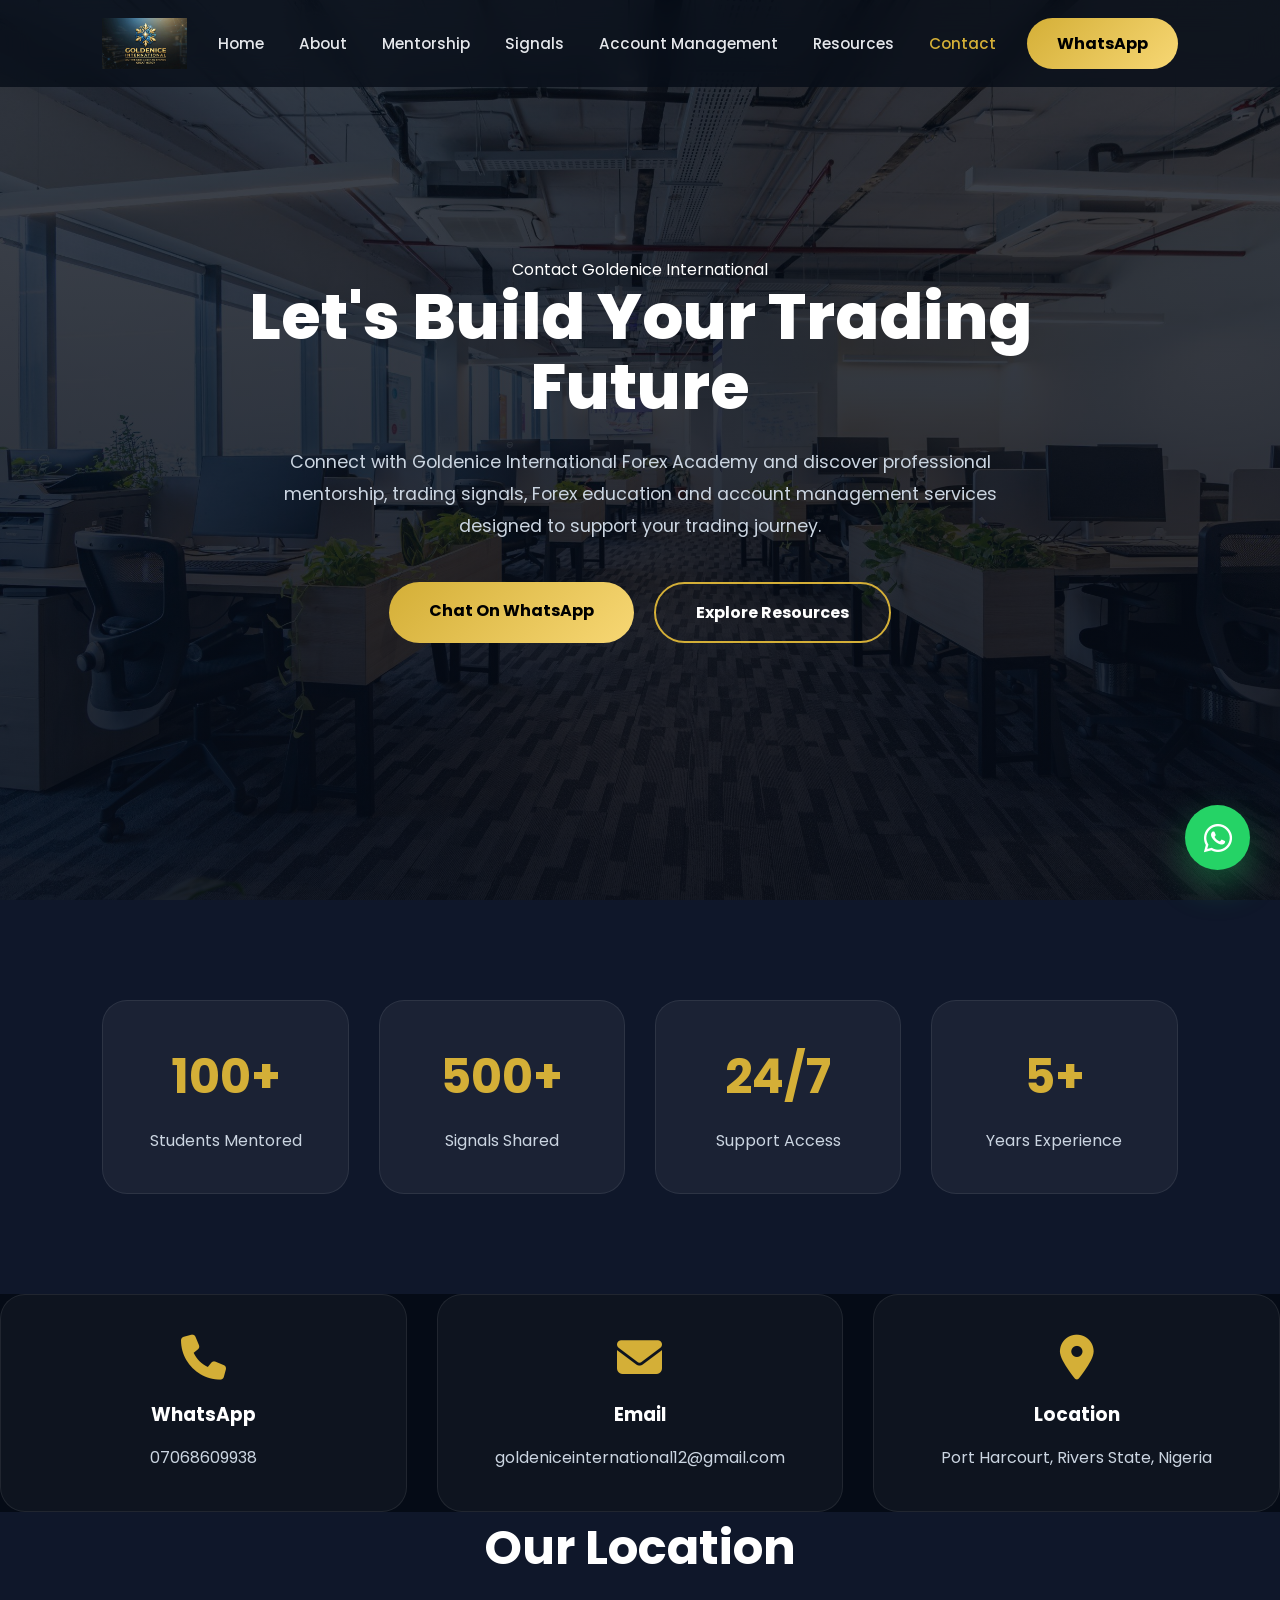
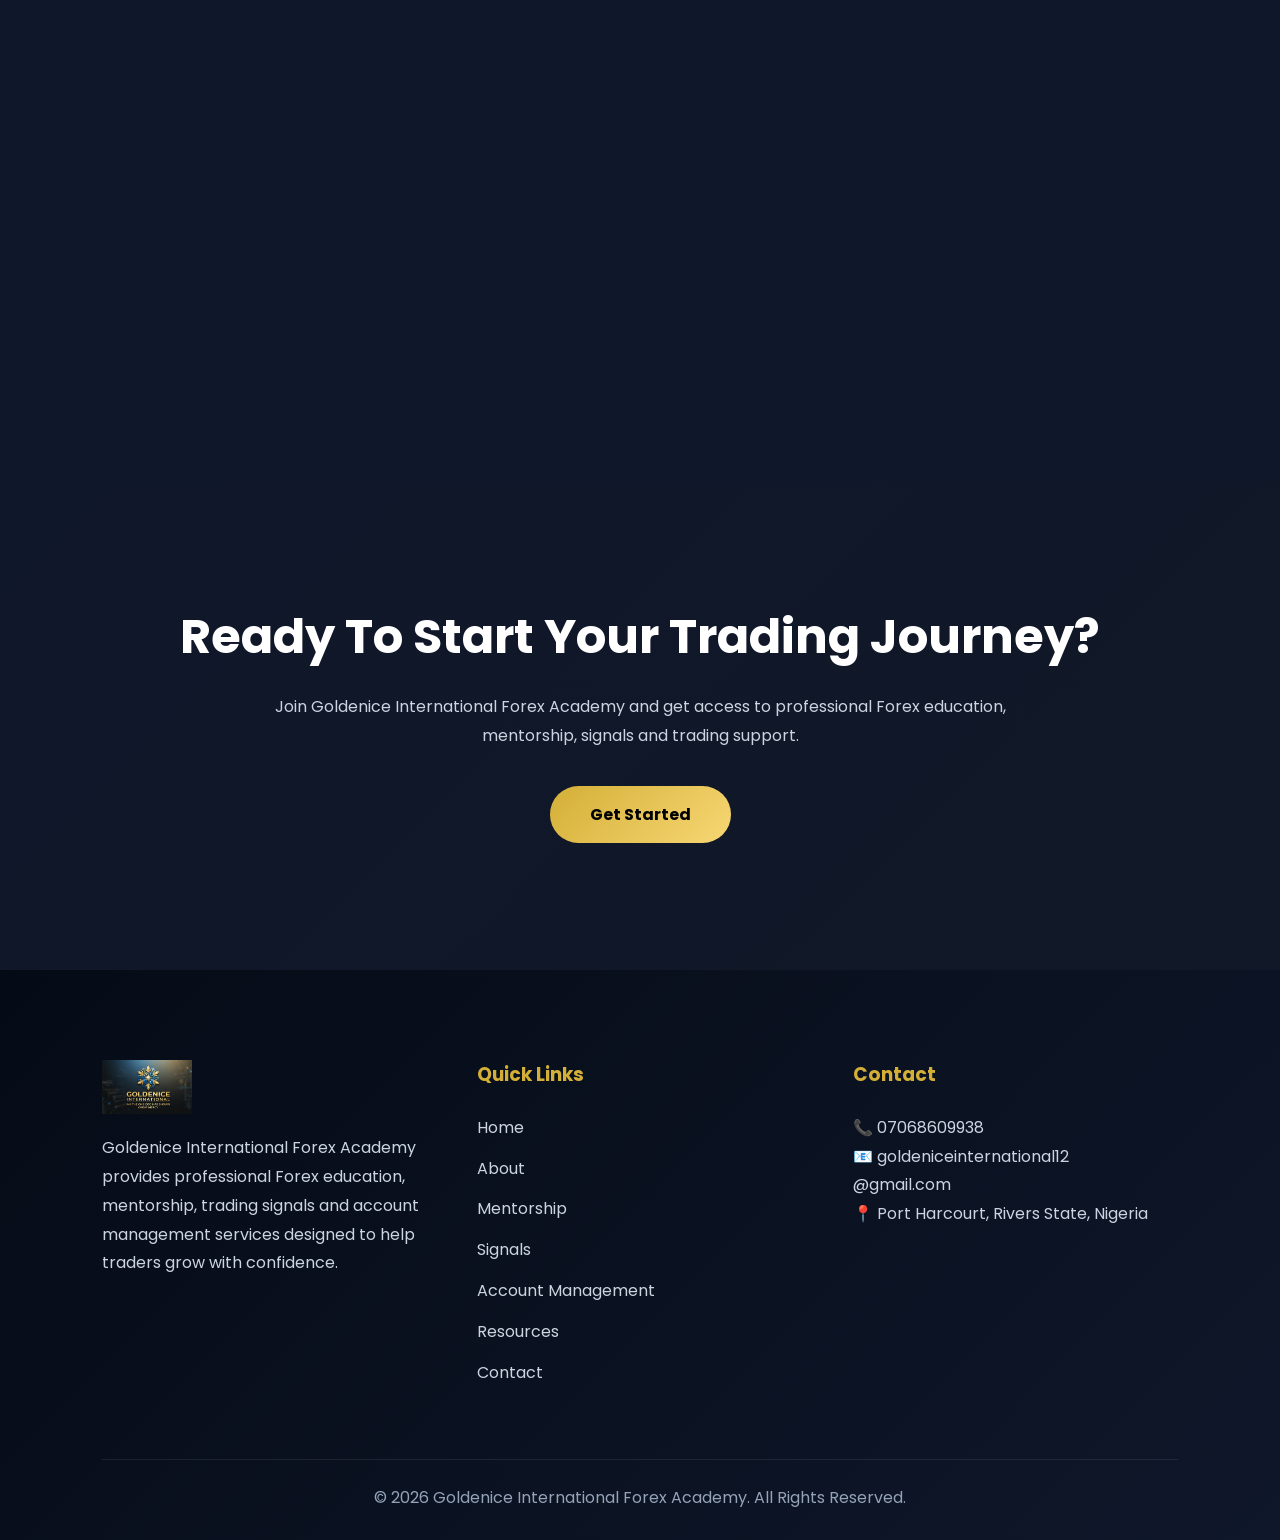
<file: contact.html>
<!DOCTYPE html>
<html lang="en">

<head>

<meta charset="UTF-8">

<meta name="viewport" content="width=device-width, initial-scale=1.0">


<title>
Contact | Goldenice International Forex Academy
</title>


<meta name="description"
content="Contact Goldenice International Forex Academy for Forex mentorship, trading signals, account management and professional trading education.">


<meta name="keywords"
content="Forex Academy Contact, Forex Mentorship, Forex Signals, Forex Account Management">


<meta name="author"
content="Goldenice International Forex Academy">


<meta name="robots"
content="index, follow">


<meta name="theme-color"
content="#050B16">



<!-- FAVICON -->

<link rel="icon"
type="image/png"
href="images/logo.png">





<!-- GOOGLE FONT -->

<link rel="preconnect"
href="https://fonts.googleapis.com">


<link rel="preconnect"
href="https://fonts.gstatic.com"
crossorigin>


<link href="https://fonts.googleapis.com/css2?family=Poppins:wght@300;400;500;600;700;800&display=swap"
rel="stylesheet">





<!-- FONT AWESOME -->

<link rel="stylesheet"
href="https://cdnjs.cloudflare.com/ajax/libs/font-awesome/6.5.2/css/all.min.css">





<!-- WEBSITE CSS -->

<link rel="stylesheet"
href="css/index.css">


<link rel="stylesheet"
href="css/contact.css">


<link rel="stylesheet"
href="css/responsive.css">


<!-- Google Analytics -->
<script async src="https://www.googletagmanager.com/gtag/js?id=G-X2YVTJ0B42"></script>

<script>
window.dataLayer = window.dataLayer || [];

function gtag(){
dataLayer.push(arguments);
}

gtag('js', new Date());

gtag('config', 'G-X2YVTJ0B42');

</script>

</head>

<body>


<div class="cursor-glow"></div>


<!-- ==========================
     SCROLL PROGRESS BAR
========================== -->

<div id="progressBar"></div>





<!-- ==========================
     HEADER / NAVBAR
========================== -->


<header>


<nav class="navbar">





<a href="index.html" class="logo">


<img
src="images/logo.png"
alt="Goldenice International Forex Academy Logo">


</a>







<ul class="nav-links" id="navLinks">



<li>

<a href="index.html">

Home

</a>

</li>





<li>

<a href="about.html">

About

</a>

</li>





<li>

<a href="mentorship.html">

Mentorship

</a>

</li>





<li>

<a href="signals.html">

Signals

</a>

</li>





<li>

<a href="account-management.html">

Account Management

</a>

</li>





<li>

<a href="resources.html">

Resources

</a>

</li>





<li>

<a href="contact.html" class="active">

Contact

</a>

</li>





</ul>







<a
href="https://wa.me/2347068609938"
target="_blank"
class="btn-nav">


WhatsApp


</a>







<!-- MOBILE MENU -->


<div class="menu-toggle" id="menuToggle">


<span></span>

<span></span>

<span></span>


</div>





</nav>


</header>

<!-- ==========================
     CONTACT HERO
========================== -->


<section class="contact-hero">



<div class="hero-overlay"></div>





<div class="hero-content reveal">





<span class="hero-badge">

Contact Goldenice International

</span>







<h1>

Let's Build Your Trading Future

</h1>







<p>

Connect with Goldenice International Forex Academy
and discover professional mentorship, trading signals,
Forex education and account management services designed
to support your trading journey.

</p>







<div class="hero-buttons">





<a

href="https://wa.me/2347068609938"

target="_blank"

class="hero-btn">


Chat On WhatsApp


</a>







<a

href="resources.html"

class="hero-btn-outline">


Explore Resources


</a>







</div>







</div>





</section>

<!-- ==========================
     CONTACT STATS
========================== -->


<section class="stats-section reveal">





<div class="stat-box">


<h2>

100+

</h2>


<p>

Students Mentored

</p>


</div>







<div class="stat-box">


<h2>

500+

</h2>


<p>

Signals Shared

</p>


</div>







<div class="stat-box">


<h2>

24/7

</h2>


<p>

Support Access

</p>


</div>







<div class="stat-box">


<h2>

5+

</h2>


<p>

Years Experience

</p>


</div>







</section>

<!-- ==========================
     CONTACT INFORMATION
========================== -->


<section class="contact-info reveal">





<div class="contact-card">


<i class="fas fa-phone"></i>


<h3>

WhatsApp

</h3>


<p>

07068609938

</p>


</div>







<div class="contact-card">


<i class="fas fa-envelope"></i>


<h3>

Email

</h3>


<p>

goldeniceinternational12@gmail.com

</p>


</div>







<div class="contact-card">


<i class="fas fa-location-dot"></i>


<h3>

Location

</h3>


<p>

Port Harcourt, Rivers State, Nigeria

</p>


</div>







</section>

<!-- ==========================
     LOCATION MAP
========================== -->


<section class="map-section reveal">



<h2>

Our Location

</h2>





<iframe

src="https://maps.google.com/maps?q=Port%20Harcourt%20Nigeria&t=&z=11&ie=UTF8&iwloc=&output=embed"

loading="lazy">

</iframe>





</section>

<!-- ==========================
     CALL TO ACTION
========================== -->


<section class="cta-section reveal">





<div class="cta-content">





<h2>

Ready To Start Your Trading Journey?

</h2>







<p>

Join Goldenice International Forex Academy
and get access to professional Forex education,
mentorship, signals and trading support.

</p>







<a

href="https://wa.me/2347068609938"

target="_blank"

class="hero-btn">


Get Started


</a>







</div>





</section>

<!-- ==========================
     FOOTER
========================== -->


<footer>



<div class="footer-container">





<div class="footer-box">





<img

src="images/logo.png"

alt="Goldenice International Forex Academy Logo"

class="footer-logo">





<p>

Goldenice International Forex Academy provides
professional Forex education, mentorship, trading
signals and account management services designed
to help traders grow with confidence.

</p>





</div>








<div class="footer-box">





<h3>

Quick Links

</h3>







<a href="index.html">

Home

</a>







<a href="about.html">

About

</a>







<a href="mentorship.html">

Mentorship

</a>







<a href="signals.html">

Signals

</a>







<a href="account-management.html">

Account Management

</a>







<a href="resources.html">

Resources

</a>







<a href="contact.html">

Contact

</a>







</div>








<div class="footer-box">





<h3>

Contact

</h3>







<p>

📞 07068609938

</p>







<p>

📧 goldeniceinternational12<br>@gmail.com

</p>







<p>

📍 Port Harcourt, Rivers State, Nigeria

</p>







</div>







</div>







<div class="copyright">


© 2026 Goldenice International Forex Academy.
All Rights Reserved.


</div>






</footer>

<!-- ==========================
     WHATSAPP FLOAT
========================== -->


<a

href="https://wa.me/2347068609938"

target="_blank"

class="whatsapp-float">


<i class="fab fa-whatsapp"></i>


</a>







<!-- ==========================
     SCROLL TO TOP
========================== -->


<button

id="scrollTopBtn"

class="scroll-top">


<i class="fas fa-arrow-up"></i>


</button>







<!-- ==========================
     JAVASCRIPT
========================== -->


<script src="js/script.js"></script>



</body>

</html>
</file>
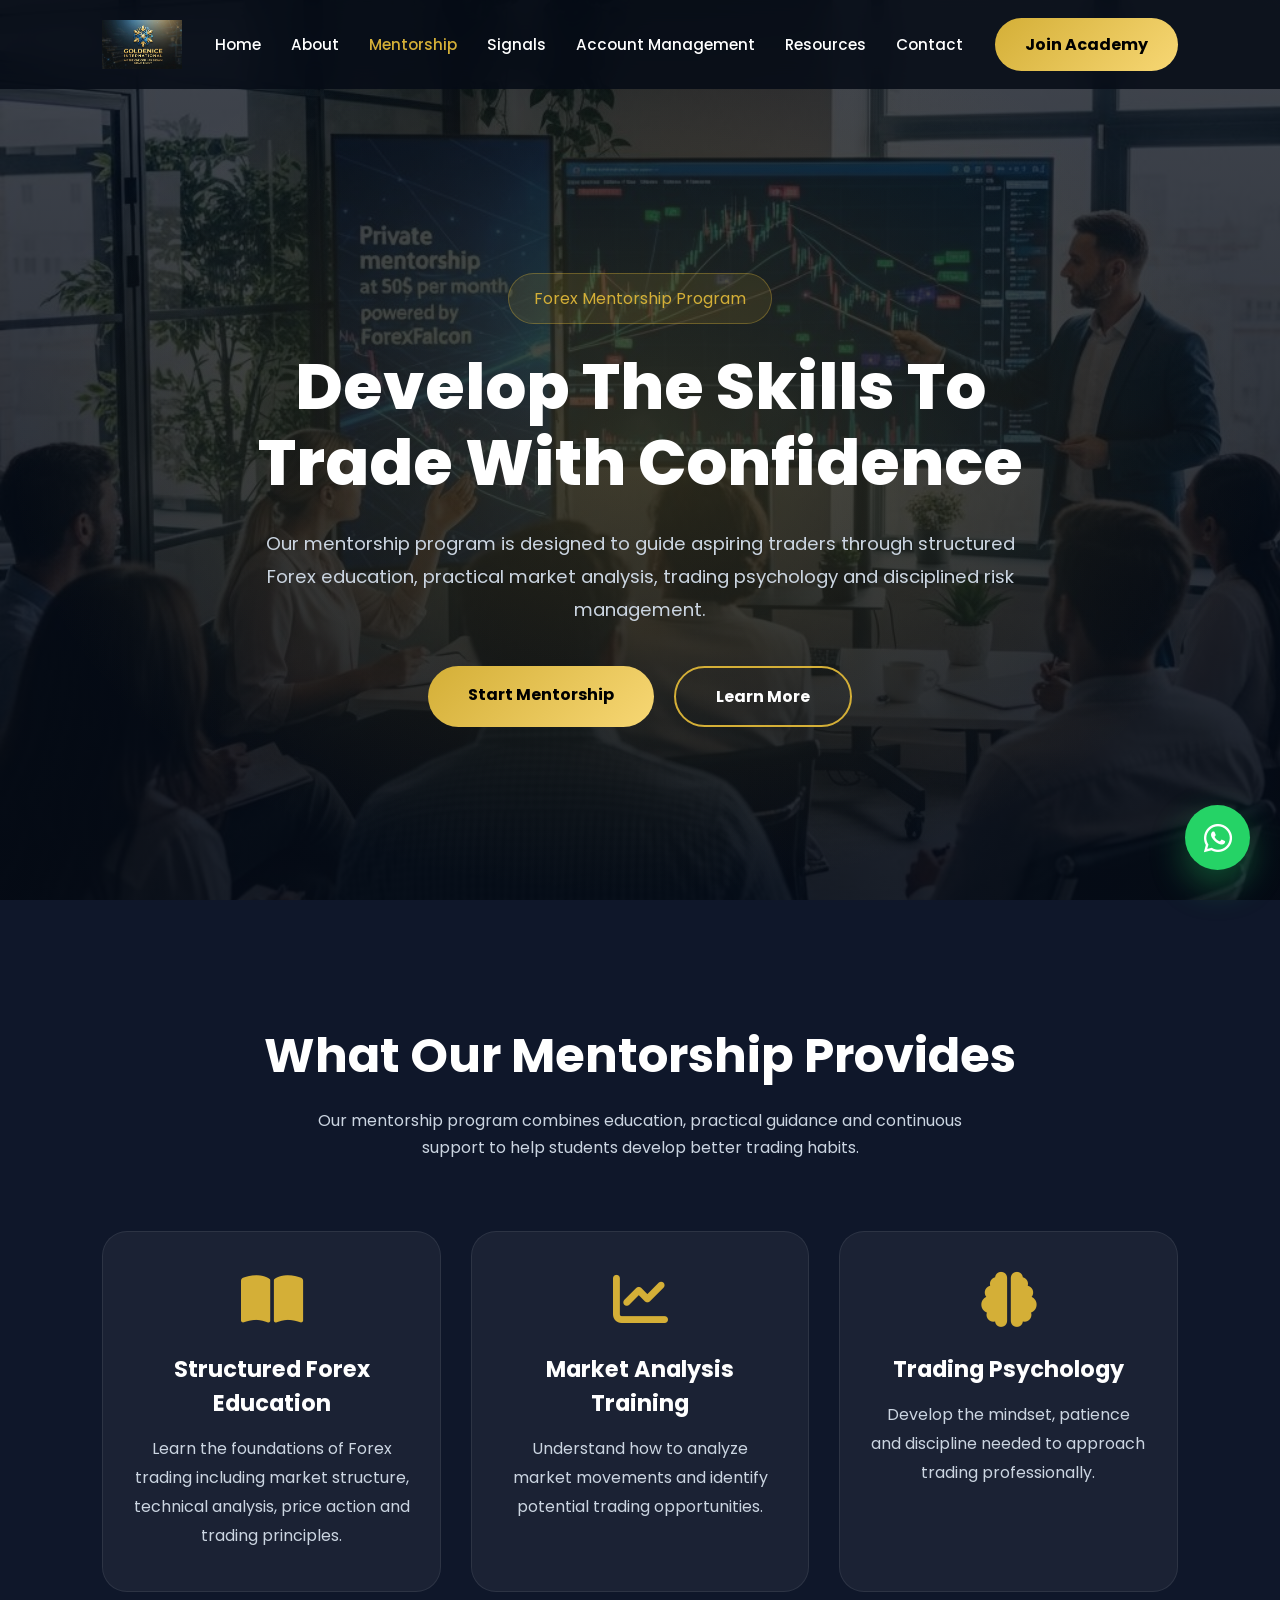
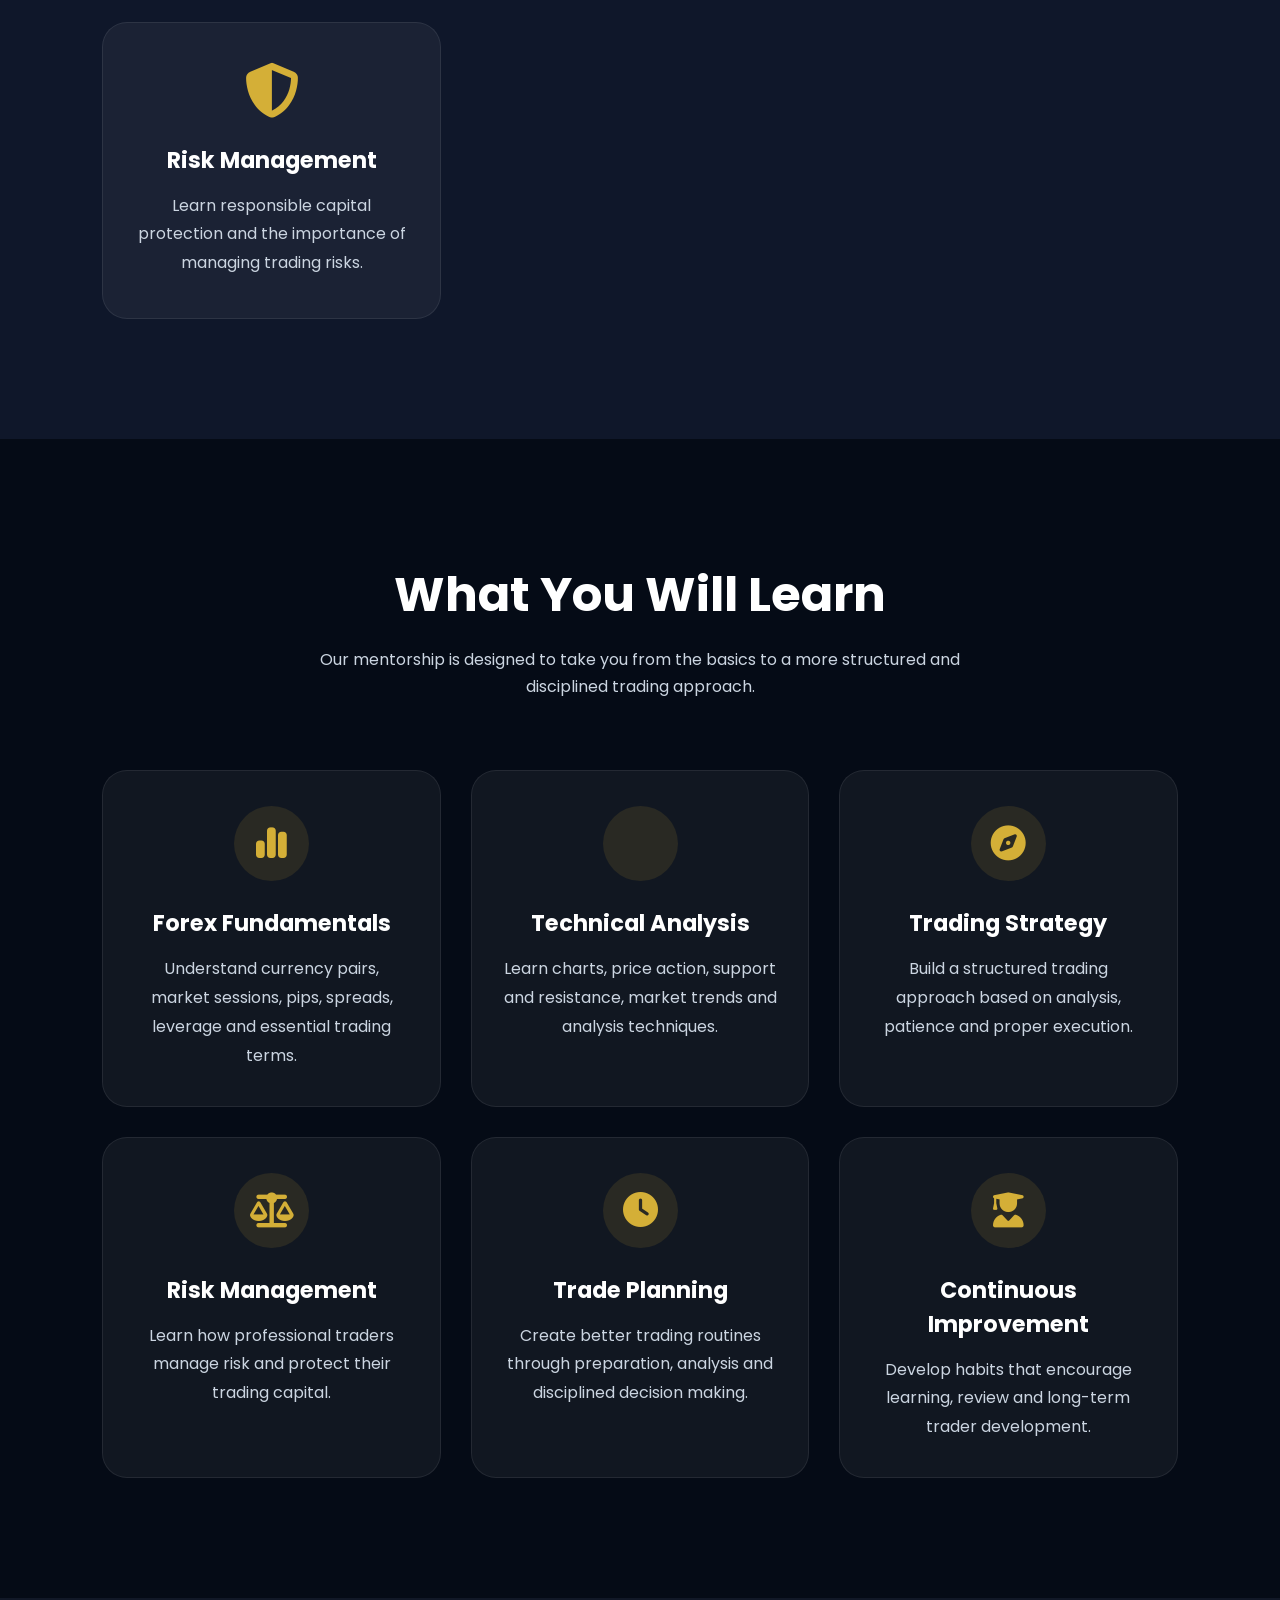
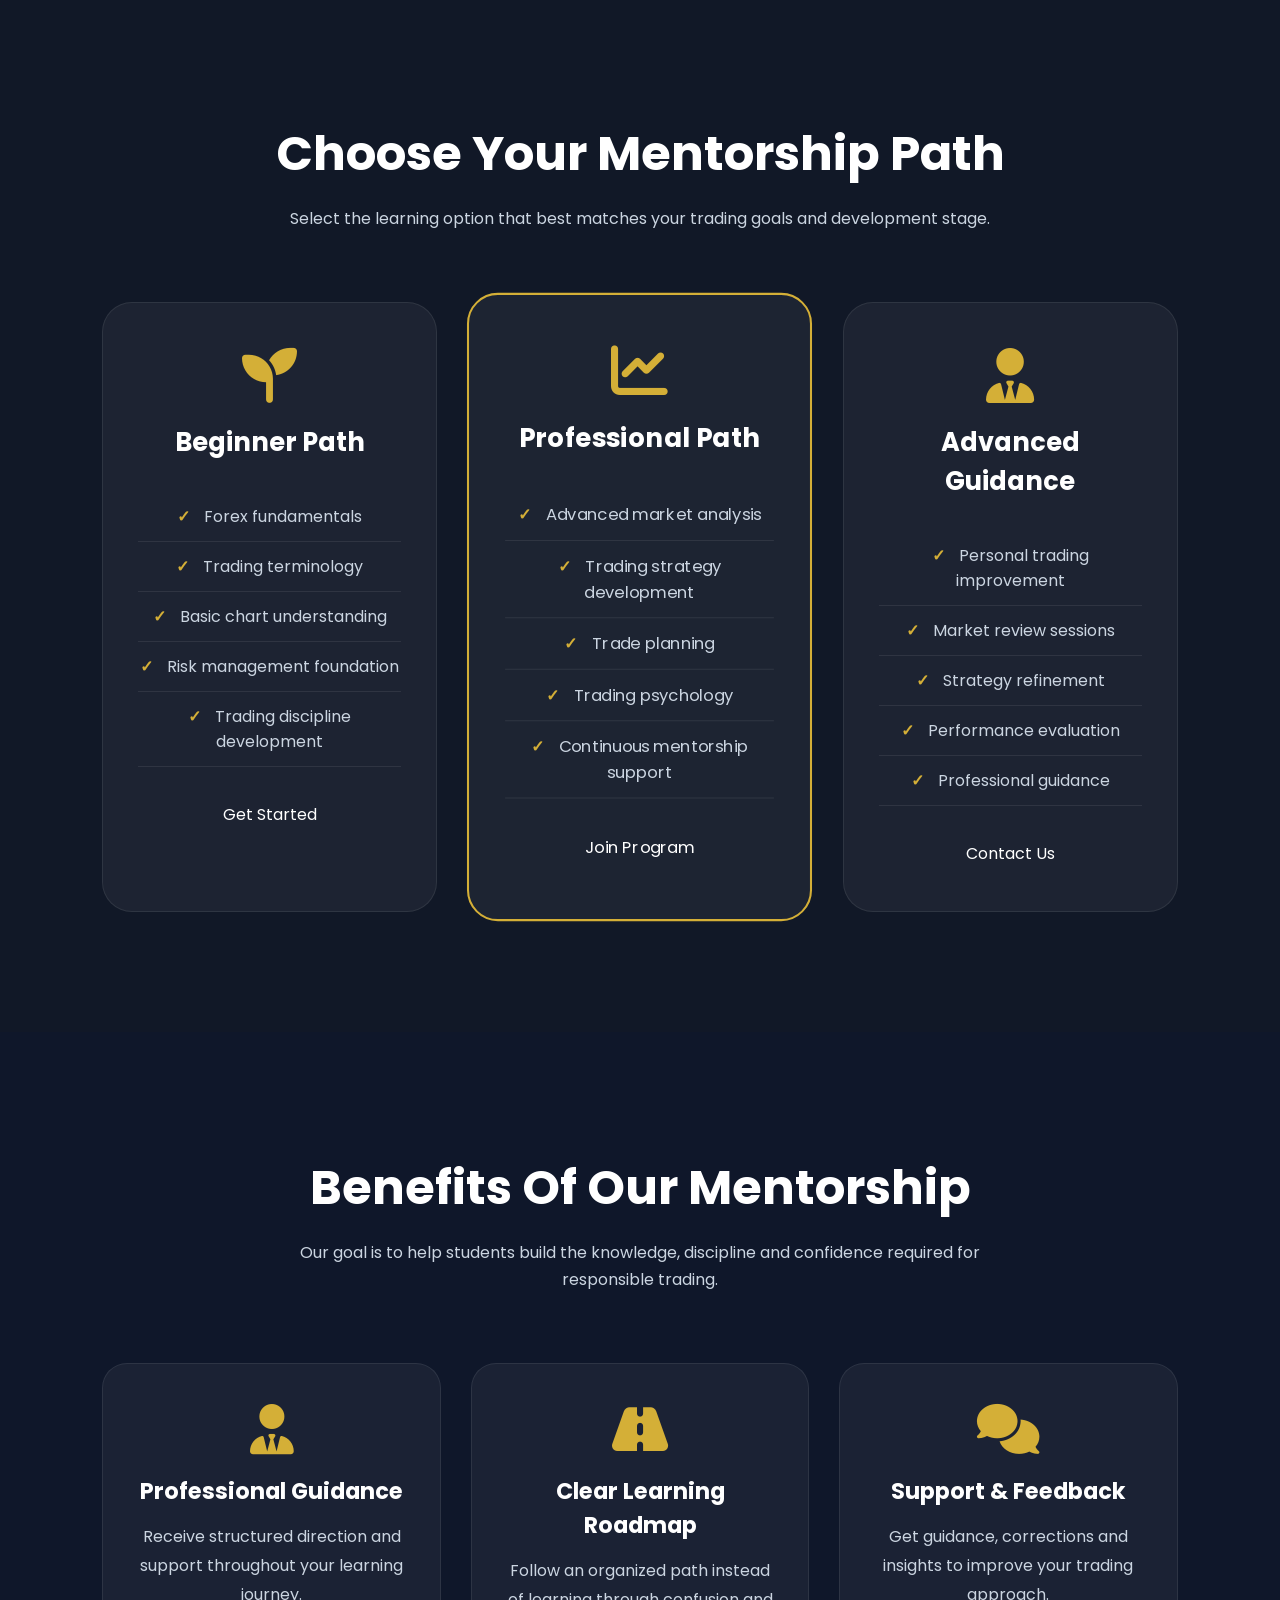
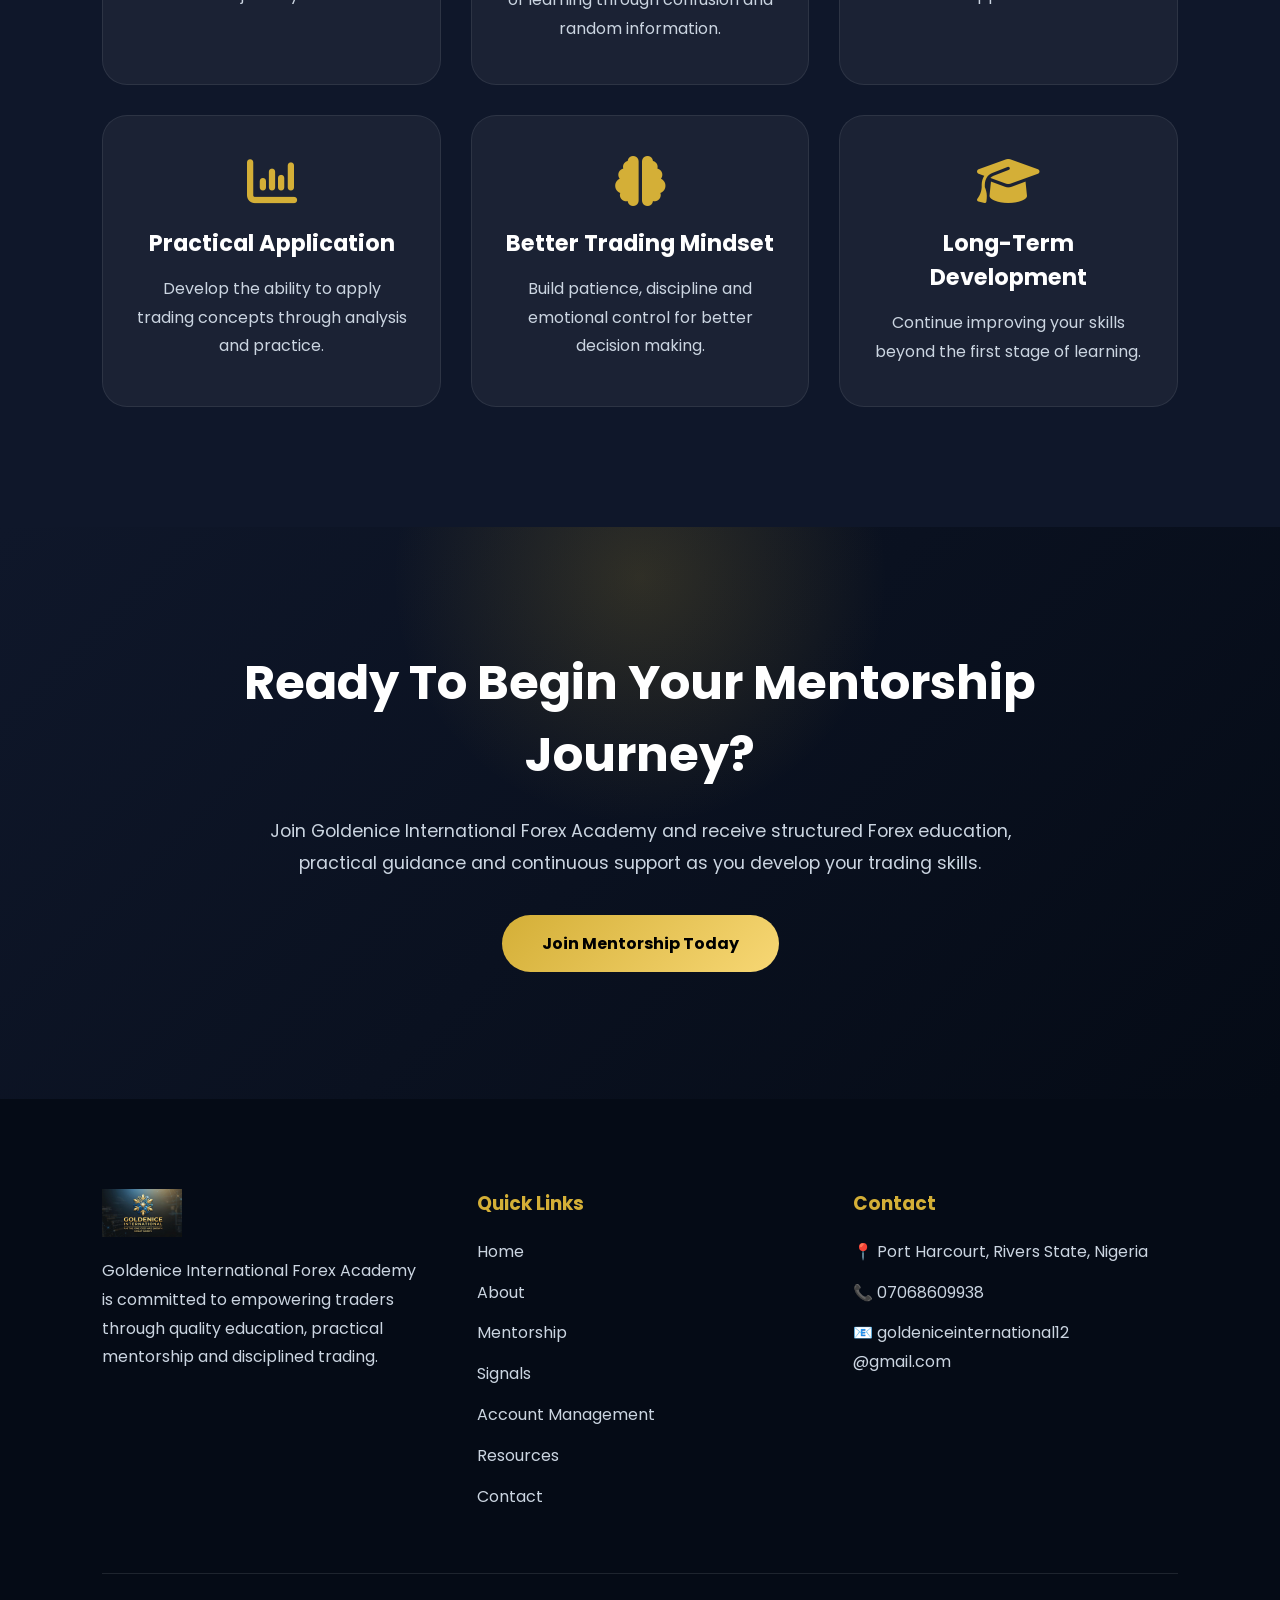
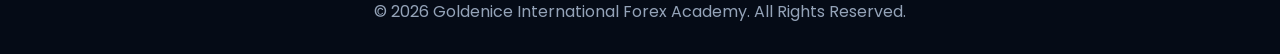
<file: mentorship.html>
<!DOCTYPE html>
<html lang="en">

<head>

<meta charset="UTF-8">

<meta name="viewport" content="width=device-width, initial-scale=1.0">


<title>
Forex Mentorship Program | Goldenice International Forex Academy
</title>



<meta
name="description"
content="Join Goldenice International Forex Academy Forex mentorship program and receive structured guidance, practical trading education, market analysis and professional support.">



<meta
name="keywords"
content="Forex Mentorship, Forex Coach, Trading Mentor, Forex Training Nigeria, Goldenice International Forex Academy">



<meta
name="author"
content="Goldenice International Forex Academy">



<meta
name="robots"
content="index, follow">



<meta
name="theme-color"
content="#050B16">





<!-- FAVICON -->

<link
rel="icon"
type="image/png"
href="images/logo.png">





<!-- OPEN GRAPH -->


<meta
property="og:type"
content="website">


<meta
property="og:title"
content="Forex Mentorship Program | Goldenice International Forex Academy">


<meta
property="og:description"
content="Develop your trading skills through structured Forex mentorship, practical lessons and professional guidance.">


<meta
property="og:url"
content="https://goldenice-forex-academy.vercel.app/mentorship.html">


<meta
property="og:image"
content="https://goldenice-forex-academy.vercel.app/images/logo.png">





<!-- TWITTER -->


<meta
name="twitter:card"
content="summary_large_image">


<meta
name="twitter:title"
content="Forex Mentorship Program | Goldenice International Forex Academy">


<meta
name="twitter:description"
content="Professional Forex mentorship and trader development.">


<meta
name="twitter:image"
content="https://goldenice-forex-academy.vercel.app/images/logo.png">

<!-- ==========================
     GOOGLE FONTS
========================== -->


<link
rel="preconnect"
href="https://fonts.googleapis.com">


<link
rel="preconnect"
href="https://fonts.gstatic.com"
crossorigin>


<link
href="https://fonts.googleapis.com/css2?family=Poppins:wght@300;400;500;600;700;800&display=swap"
rel="stylesheet">





<!-- ==========================
     FONT AWESOME
========================== -->


<link
rel="stylesheet"
href="https://cdnjs.cloudflare.com/ajax/libs/font-awesome/6.7.2/css/all.min.css">





<!-- ==========================
     CSS FILES
========================== -->


<link rel="stylesheet" href="./css/index.css">

<link rel="stylesheet" href="./css/responsive.css">

<link rel="stylesheet" href="./css/mentorship.css">

<!-- Google Analytics -->
<script async src="https://www.googletagmanager.com/gtag/js?id=G-X2YVTJ0B42"></script>

<script>
window.dataLayer = window.dataLayer || [];

function gtag(){
dataLayer.push(arguments);
}

gtag('js', new Date());

gtag('config', 'G-X2YVTJ0B42');

</script>

</head>

<body>


<div class="cursor-glow"></div>


<div id="progressBar"></div>





<!-- ==========================
     HEADER
========================== -->


<header>


<nav class="navbar">


<a href="index.html" class="logo">


<img
src="images/logo.png"
alt="Goldenice International Forex Academy Logo">


</a>





<ul class="nav-links" id="navLinks">


<li>
<a href="index.html">
Home
</a>
</li>


<li>
<a href="about.html">
About
</a>
</li>


<li>
<a href="mentorship.html" class="active">
Mentorship
</a>
</li>


<li>
<a href="signals.html">
Signals
</a>
</li>


<li>
<a href="account-management.html">
Account Management
</a>
</li>


<li>
<a href="resources.html">
Resources
</a>
</li>


<li>
<a href="contact.html">
Contact
</a>
</li>


</ul>





<a
href="https://wa.me/2347068609938?text=Hello%20Goldenice%20International%20Forex%20Academy,%20I%20would%20like%20to%20join."
target="_blank"
class="btn-nav">

Join Academy

</a>





<div
class="menu-toggle"
id="menuToggle">

<span></span>
<span></span>
<span></span>

</div>


</nav>


</header>

<!-- ==========================
     MENTORSHIP HERO
========================== -->


<section class="mentorship-hero">



<div class="hero-overlay"></div>





<div class="hero-content reveal">



<span class="hero-badge">

Forex Mentorship Program

</span>





<h1>

Develop The Skills To Trade With Confidence

</h1>





<p>

Our mentorship program is designed to guide aspiring
traders through structured Forex education, practical
market analysis, trading psychology and disciplined
risk management.

</p>





<div class="hero-buttons">



<a
href="contact.html"
class="hero-btn">

Start Mentorship

</a>





<a
href="about.html"
class="hero-btn-outline">

Learn More

</a>



</div>



</div>



</section>

<!-- ==========================
     MENTORSHIP OVERVIEW
========================== -->


<section class="mentorship-overview reveal">



<div class="section-title">


<h2>

What Our Mentorship Provides

</h2>




<p>

Our mentorship program combines education,
practical guidance and continuous support to help
students develop better trading habits.

</p>


</div>







<div class="overview-grid">





<div class="overview-card">


<i class="fas fa-book-open"></i>


<h3>

Structured Forex Education

</h3>



<p>

Learn the foundations of Forex trading including
market structure, technical analysis, price action
and trading principles.

</p>



</div>







<div class="overview-card">


<i class="fas fa-chart-line"></i>


<h3>

Market Analysis Training

</h3>



<p>

Understand how to analyze market movements and
identify potential trading opportunities.

</p>



</div>







<div class="overview-card">


<i class="fas fa-brain"></i>


<h3>

Trading Psychology

</h3>



<p>

Develop the mindset, patience and discipline needed
to approach trading professionally.

</p>



</div>







<div class="overview-card">


<i class="fas fa-shield-halved"></i>


<h3>

Risk Management

</h3>



<p>

Learn responsible capital protection and the
importance of managing trading risks.

</p>



</div>






</div>


</section>

<!-- ==========================
     WHAT STUDENTS LEARN
========================== -->


<section class="learning-section reveal">



<div class="section-title">


<h2>

What You Will Learn

</h2>




<p>

Our mentorship is designed to take you from the basics
to a more structured and disciplined trading approach.

</p>


</div>







<div class="learning-grid">





<div class="learning-card">


<div class="learning-icon">

<i class="fas fa-chart-simple"></i>

</div>


<h3>

Forex Fundamentals

</h3>


<p>

Understand currency pairs, market sessions,
pips, spreads, leverage and essential trading terms.

</p>


</div>







<div class="learning-card">


<div class="learning-icon">

<i class="fas fa-candlestick-chart"></i>

</div>


<h3>

Technical Analysis

</h3>


<p>

Learn charts, price action, support and resistance,
market trends and analysis techniques.

</p>


</div>







<div class="learning-card">


<div class="learning-icon">

<i class="fas fa-compass"></i>

</div>


<h3>

Trading Strategy

</h3>


<p>

Build a structured trading approach based on
analysis, patience and proper execution.

</p>


</div>







<div class="learning-card">


<div class="learning-icon">

<i class="fas fa-scale-balanced"></i>

</div>


<h3>

Risk Management

</h3>


<p>

Learn how professional traders manage risk and
protect their trading capital.

</p>


</div>







<div class="learning-card">


<div class="learning-icon">

<i class="fas fa-clock"></i>

</div>


<h3>

Trade Planning

</h3>


<p>

Create better trading routines through preparation,
analysis and disciplined decision making.

</p>


</div>







<div class="learning-card">


<div class="learning-icon">

<i class="fas fa-user-graduate"></i>

</div>


<h3>

Continuous Improvement

</h3>


<p>

Develop habits that encourage learning, review and
long-term trader development.

</p>


</div>






</div>


</section>

<!-- ==========================
     MENTORSHIP PACKAGES
========================== -->


<section class="packages-section reveal">



<div class="section-title">


<h2>

Choose Your Mentorship Path

</h2>




<p>

Select the learning option that best matches your
trading goals and development stage.

</p>


</div>







<div class="packages-grid">





<div class="package-card">


<div class="package-header">


<i class="fas fa-seedling"></i>


<h3>

Beginner Path

</h3>


</div>





<ul>


<li>
Forex fundamentals
</li>


<li>
Trading terminology
</li>


<li>
Basic chart understanding
</li>


<li>
Risk management foundation
</li>


<li>
Trading discipline development
</li>


</ul>





<a
href="contact.html"
class="hero-btn">

Get Started

</a>


</div>








<div class="package-card featured">


<div class="package-header">


<i class="fas fa-chart-line"></i>


<h3>

Professional Path

</h3>


</div>





<ul>


<li>
Advanced market analysis
</li>


<li>
Trading strategy development
</li>


<li>
Trade planning
</li>


<li>
Trading psychology
</li>


<li>
Continuous mentorship support
</li>


</ul>





<a
href="contact.html"
class="hero-btn">

Join Program

</a>


</div>








<div class="package-card">


<div class="package-header">


<i class="fas fa-user-tie"></i>


<h3>

Advanced Guidance

</h3>


</div>





<ul>


<li>
Personal trading improvement
</li>


<li>
Market review sessions
</li>


<li>
Strategy refinement
</li>


<li>
Performance evaluation
</li>


<li>
Professional guidance
</li>


</ul>





<a
href="contact.html"
class="hero-btn">

Contact Us

</a>


</div>






</div>


</section>

<!-- ==========================
     MENTORSHIP BENEFITS
========================== -->


<section class="benefits-section reveal">



<div class="section-title">


<h2>

Benefits Of Our Mentorship

</h2>




<p>

Our goal is to help students build the knowledge,
discipline and confidence required for responsible
trading.

</p>


</div>







<div class="benefits-grid">





<div class="benefit-card">


<i class="fas fa-user-tie"></i>


<h3>

Professional Guidance

</h3>


<p>

Receive structured direction and support throughout
your learning journey.

</p>


</div>







<div class="benefit-card">


<i class="fas fa-road"></i>


<h3>

Clear Learning Roadmap

</h3>


<p>

Follow an organized path instead of learning through
confusion and random information.

</p>


</div>







<div class="benefit-card">


<i class="fas fa-comments"></i>


<h3>

Support & Feedback

</h3>


<p>

Get guidance, corrections and insights to improve
your trading approach.

</p>


</div>







<div class="benefit-card">


<i class="fas fa-chart-column"></i>


<h3>

Practical Application

</h3>


<p>

Develop the ability to apply trading concepts through
analysis and practice.

</p>


</div>







<div class="benefit-card">


<i class="fas fa-brain"></i>


<h3>

Better Trading Mindset

</h3>


<p>

Build patience, discipline and emotional control for
better decision making.

</p>


</div>







<div class="benefit-card">


<i class="fas fa-graduation-cap"></i>


<h3>

Long-Term Development

</h3>


<p>

Continue improving your skills beyond the first stage
of learning.

</p>


</div>






</div>


</section>

<!-- ==========================
     CALL TO ACTION
========================== -->


<section class="cta-section reveal">


<div class="cta-content">


<h2>

Ready To Begin Your Mentorship Journey?

</h2>




<p>

Join Goldenice International Forex Academy and
receive structured Forex education, practical guidance
and continuous support as you develop your trading skills.

</p>





<a
href="https://wa.me/2347068609938?text=Hello%20Goldenice%20International%20Forex%20Academy,%20I%20would%20like%20to%20join%20the%20mentorship%20program."
target="_blank"
class="hero-btn">

Join Mentorship Today

</a>


</div>


</section>







<!-- ==========================
     FOOTER
========================== -->


<footer>


<div class="footer-container">





<div class="footer-box">


<img
src="images/logo.png"
class="footer-logo"
alt="Goldenice International Forex Academy Logo">





<p>

Goldenice International Forex Academy is committed
to empowering traders through quality education,
practical mentorship and disciplined trading.

</p>



</div>







<div class="footer-box">


<h3>

Quick Links

</h3>



<a href="index.html">
Home
</a>


<a href="about.html">
About
</a>


<a href="mentorship.html">
Mentorship
</a>


<a href="signals.html">
Signals
</a>


<a href="account-management.html">
Account Management
</a>


<a href="resources.html">
Resources
</a>


<a href="contact.html">
Contact
</a>



</div>







<div class="footer-box">


<h3>

Contact

</h3>



<p>

📍 Port Harcourt, Rivers State, Nigeria

</p>



<p>

📞 07068609938

</p>



<p>

📧 goldeniceinternational12<br>@gmail.com

</p>



</div>






</div>







<div class="copyright">

© 2026 Goldenice International Forex Academy.
All Rights Reserved.

</div>



</footer>







<!-- ==========================
     WHATSAPP FLOAT
========================== -->


<a
href="https://wa.me/2347068609938"
class="whatsapp-float"
target="_blank">


<i class="fab fa-whatsapp"></i>


</a>







<!-- ==========================
     SCROLL TOP
========================== -->


<button
id="scrollTopBtn"
class="scroll-top">


<i class="fas fa-arrow-up"></i>


</button>







<script src="js/script.js"></script>



</body>

</html>
</file>
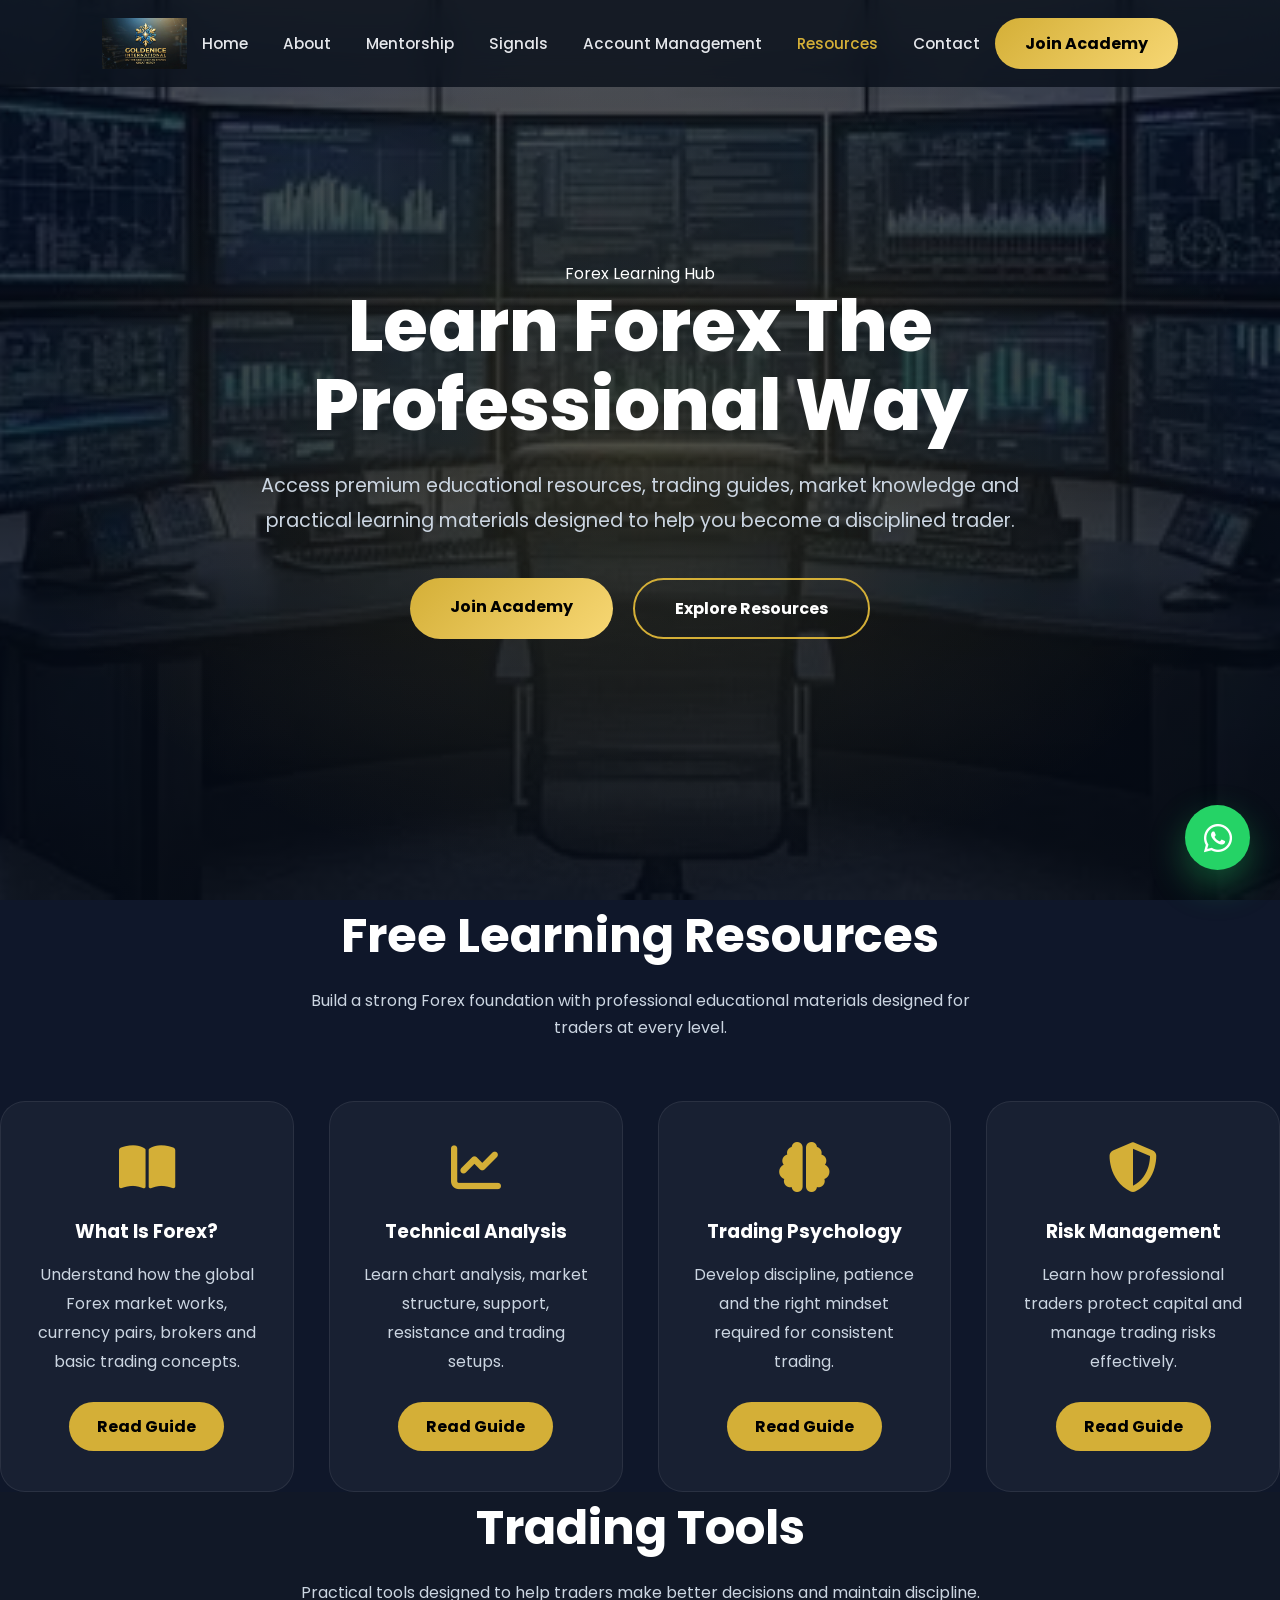
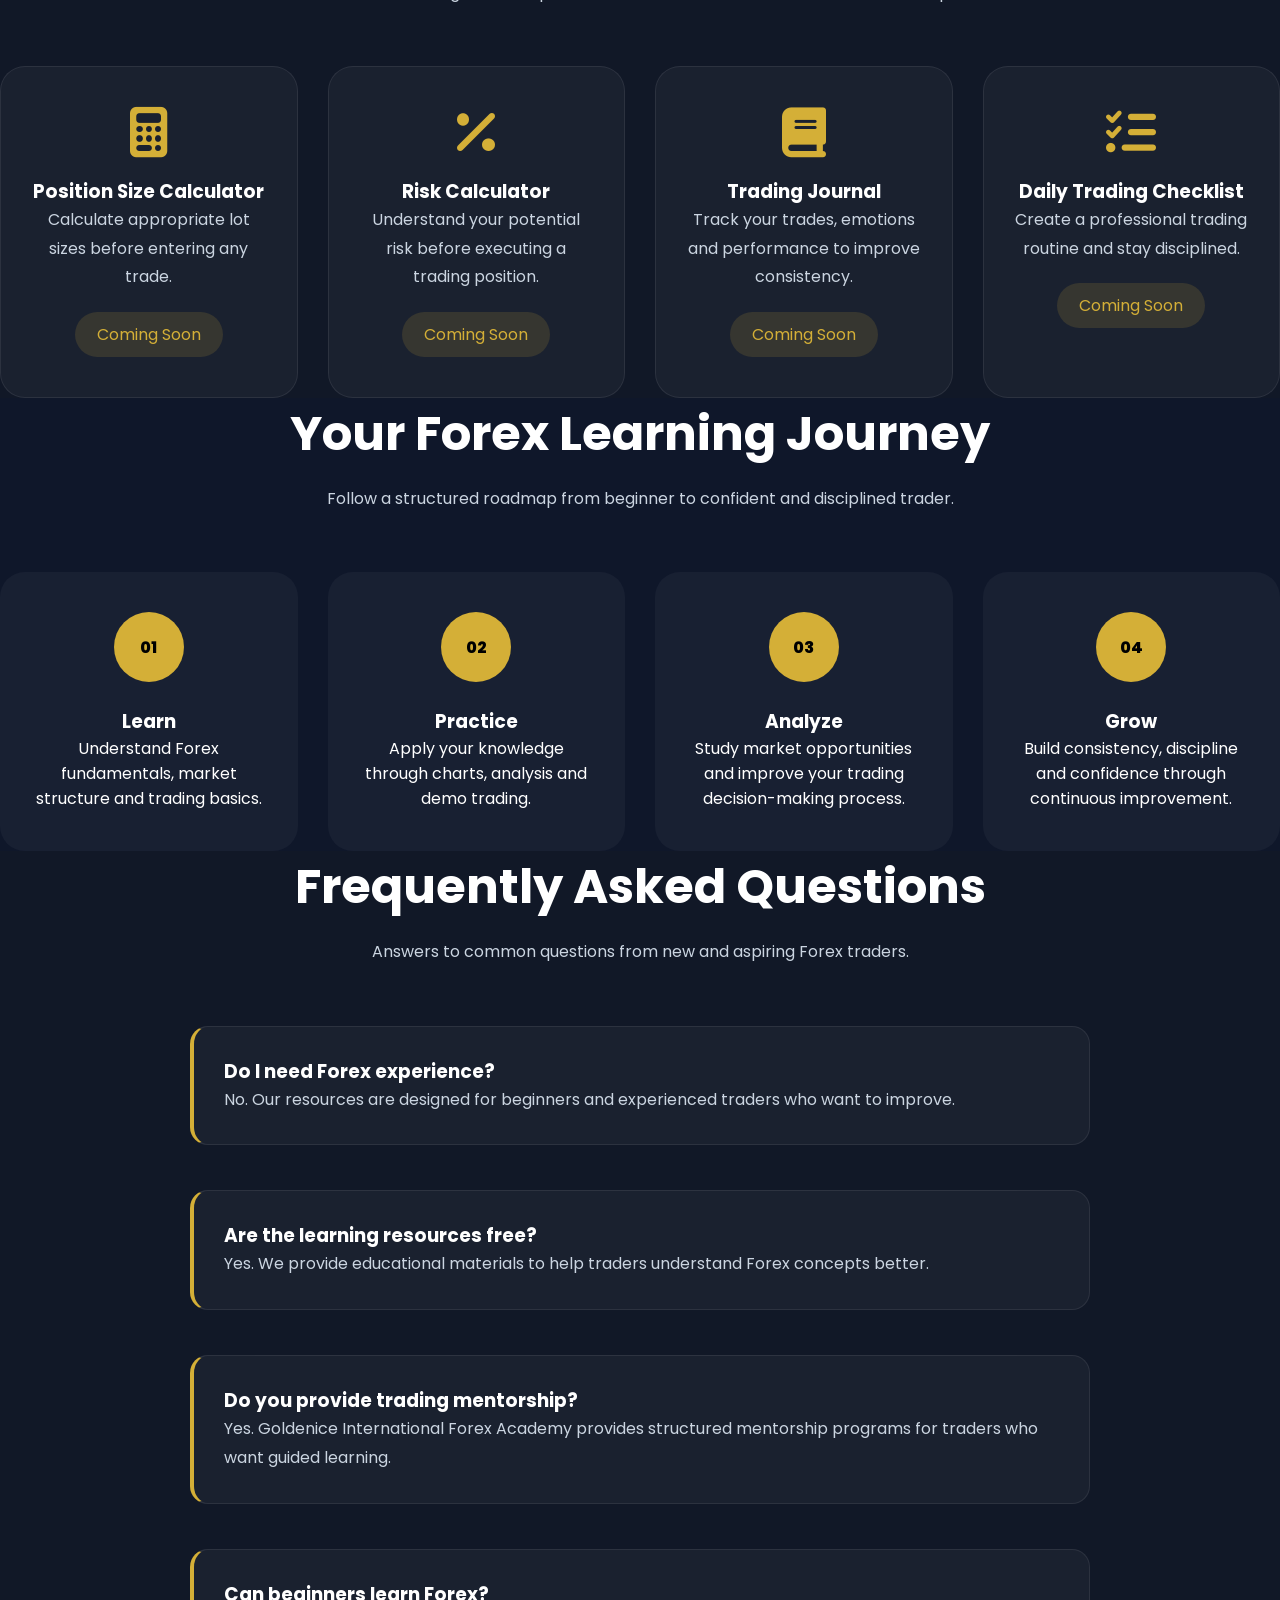
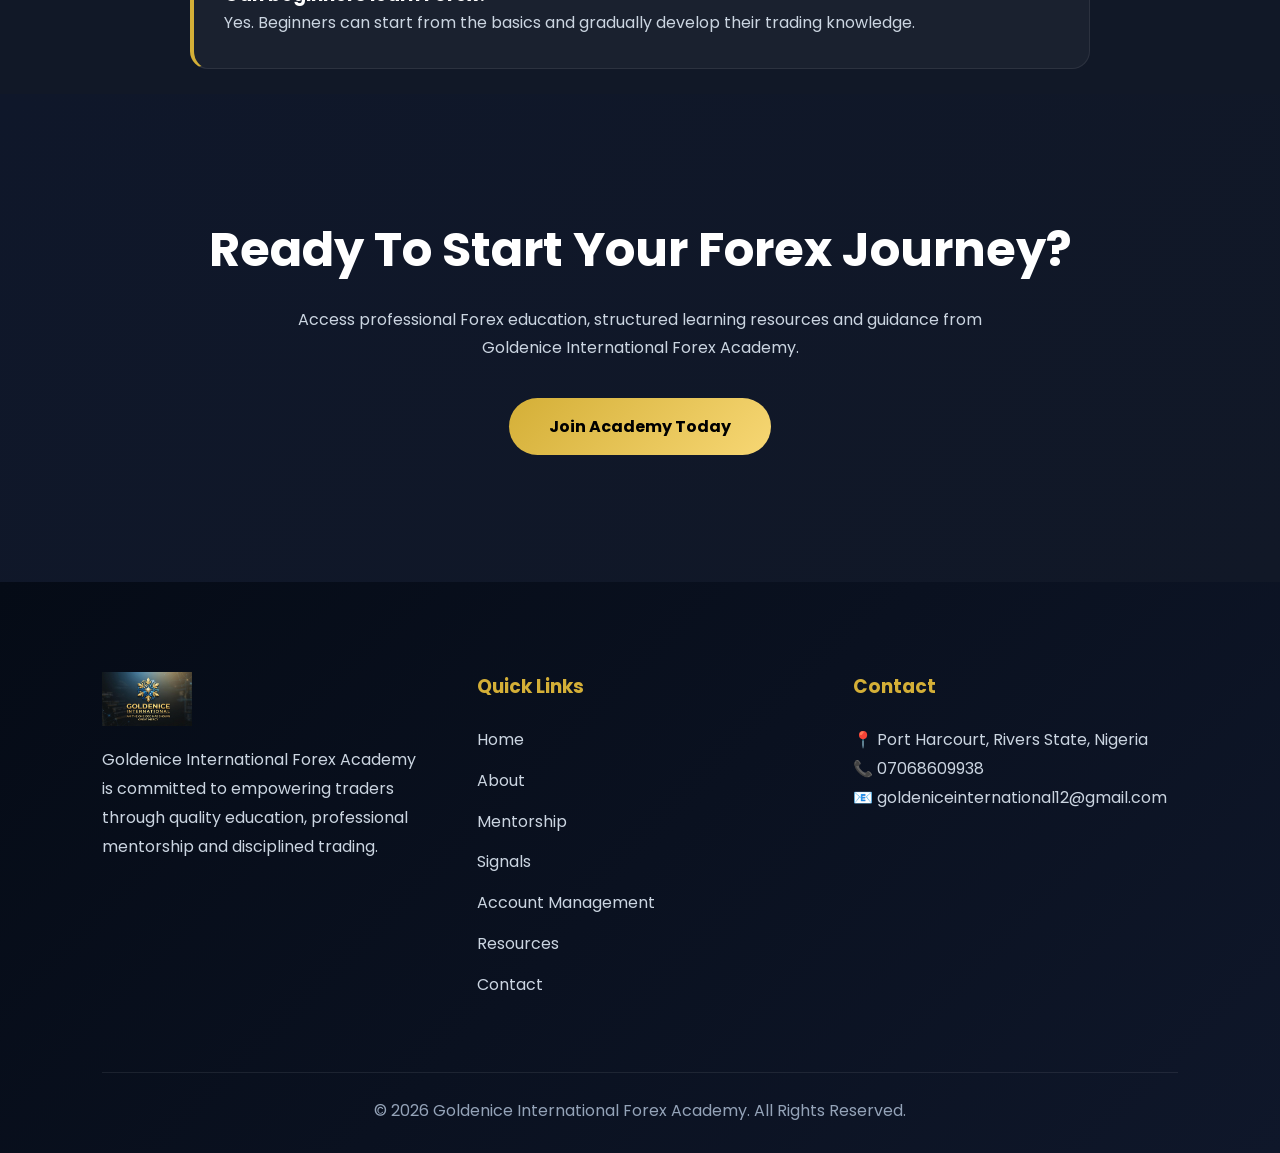
<file: resources.html>
<!DOCTYPE html>
<html lang="en">

<head>

<meta charset="UTF-8">

<meta name="viewport" content="width=device-width, initial-scale=1.0">


<title>
Forex Resources | Goldenice International Forex Academy
</title>


<meta name="description"
content="Access Forex learning resources, trading guides, market insights and educational materials from Goldenice International Forex Academy.">


<meta name="keywords"
content="Forex Resources, Forex Education, Trading Guides, Learn Forex, Forex Academy">


<meta name="author"
content="Goldenice International Forex Academy">


<meta name="robots"
content="index, follow">


<meta name="theme-color"
content="#050B16">



<!-- FAVICON -->

<link rel="icon"
type="image/png"
href="images/logo.png">





<!-- GOOGLE FONT -->

<link rel="preconnect"
href="https://fonts.googleapis.com">


<link rel="preconnect"
href="https://fonts.gstatic.com"
crossorigin>


<link href="https://fonts.googleapis.com/css2?family=Poppins:wght@300;400;500;600;700;800&display=swap"
rel="stylesheet">





<!-- FONT AWESOME -->

<link rel="stylesheet"
href="https://cdnjs.cloudflare.com/ajax/libs/font-awesome/6.5.2/css/all.min.css">





<!-- WEBSITE CSS -->

<link rel="stylesheet"
href="css/index.css">


<link rel="stylesheet"
href="css/resources.css">


<link rel="stylesheet"
href="css/responsive.css">

<!-- Google Analytics -->
<script async src="https://www.googletagmanager.com/gtag/js?id=G-X2YVTJ0B42"></script>

<script>
window.dataLayer = window.dataLayer || [];

function gtag(){
dataLayer.push(arguments);
}

gtag('js', new Date());

gtag('config', 'G-X2YVTJ0B42');

</script>

</head>

<body>

<div class="cursor-glow"></div>

<div id="progressBar"></div>


<!-- ==========================
     HEADER
========================== -->

<header>

<nav class="navbar">


<a href="index.html" class="logo">

<img 
src="images/logo.png"
alt="Goldenice International Forex Academy Logo">

</a>



<ul class="nav-links" id="navLinks">

<li>
<a href="index.html">
Home
</a>
</li>


<li>
<a href="about.html">
About
</a>
</li>


<li>
<a href="mentorship.html">
Mentorship
</a>
</li>


<li>
<a href="signals.html">
Signals
</a>
</li>


<li>
<a href="account-management.html">
Account Management
</a>
</li>


<li>
<a href="resources.html" class="active">
Resources
</a>
</li>


<li>
<a href="contact.html">
Contact
</a>
</li>

</ul>



<a 
href="https://wa.me/2347068609938"
target="_blank"
class="btn-nav">

Join Academy

</a>




<div class="menu-toggle" id="menuToggle">

<span></span>
<span></span>
<span></span>

</div>


</nav>

</header>



<!-- ==========================
     HERO SECTION
========================== -->

<section class="resources-hero">


<div class="hero-overlay"></div>


<div class="hero-content reveal">


<span class="hero-badge">

Forex Learning Hub

</span>



<h1>

Learn Forex The Professional Way

</h1>



<p>

Access premium educational resources,
trading guides, market knowledge and
practical learning materials designed
to help you become a disciplined trader.

</p>



<div class="hero-buttons">


<a 
href="https://wa.me/2347068609938"
target="_blank"
class="hero-btn">

Join Academy

</a>



<a 
href="#resources"
class="hero-btn-outline">

Explore Resources

</a>


</div>



</div>


</section>

<!-- ==========================
     FREE LEARNING RESOURCES
========================== -->

<section class="resources-section reveal" id="resources">


<div class="section-title">

<h2>

Free Learning Resources

</h2>


<p>

Build a strong Forex foundation with
professional educational materials designed
for traders at every level.

</p>

</div>




<div class="resources-grid">



<div class="resource-card">

<i class="fas fa-book-open"></i>


<h3>

What Is Forex?

</h3>


<p>

Understand how the global Forex market works,
currency pairs, brokers and basic trading concepts.

</p>


<a href="#">

Read Guide

</a>

</div>






<div class="resource-card">

<i class="fas fa-chart-line"></i>


<h3>

Technical Analysis

</h3>


<p>

Learn chart analysis, market structure,
support, resistance and trading setups.

</p>


<a href="#">

Read Guide

</a>

</div>






<div class="resource-card">

<i class="fas fa-brain"></i>


<h3>

Trading Psychology

</h3>


<p>

Develop discipline, patience and the right
mindset required for consistent trading.

</p>


<a href="#">

Read Guide

</a>

</div>






<div class="resource-card">

<i class="fas fa-shield-halved"></i>


<h3>

Risk Management

</h3>


<p>

Learn how professional traders protect capital
and manage trading risks effectively.

</p>


<a href="#">

Read Guide

</a>

</div>



</div>


</section>

<!-- ==========================
     TRADING TOOLS
========================== -->

<section class="tools-section reveal">


<div class="section-title">


<h2>

Trading Tools

</h2>



<p>

Practical tools designed to help traders
make better decisions and maintain discipline.

</p>


</div>





<div class="tools-grid">





<div class="tool-card">


<i class="fas fa-calculator"></i>


<h3>

Position Size Calculator

</h3>


<p>

Calculate appropriate lot sizes before
entering any trade.

</p>


<span class="coming-soon">

Coming Soon

</span>


</div>







<div class="tool-card">


<i class="fas fa-percent"></i>


<h3>

Risk Calculator

</h3>


<p>

Understand your potential risk before
executing a trading position.

</p>


<span class="coming-soon">

Coming Soon

</span>


</div>







<div class="tool-card">


<i class="fas fa-book"></i>


<h3>

Trading Journal

</h3>


<p>

Track your trades, emotions and performance
to improve consistency.

</p>


<span class="coming-soon">

Coming Soon

</span>


</div>







<div class="tool-card">


<i class="fas fa-list-check"></i>


<h3>

Daily Trading Checklist

</h3>


<p>

Create a professional trading routine
and stay disciplined.

</p>


<span class="coming-soon">

Coming Soon

</span>


</div>





</div>


</section>

<!-- ==========================
     LEARNING JOURNEY
========================== -->

<section class="learning-path reveal">


<div class="section-title">


<h2>

Your Forex Learning Journey

</h2>



<p>

Follow a structured roadmap from beginner
to confident and disciplined trader.

</p>


</div>





<div class="journey-container">





<div class="journey-box">


<div class="journey-number">

01

</div>


<h3>

Learn

</h3>


<p>

Understand Forex fundamentals,
market structure and trading basics.

</p>


</div>







<div class="journey-box">


<div class="journey-number">

02

</div>


<h3>

Practice

</h3>


<p>

Apply your knowledge through charts,
analysis and demo trading.

</p>


</div>







<div class="journey-box">


<div class="journey-number">

03

</div>


<h3>

Analyze

</h3>


<p>

Study market opportunities and improve
your trading decision-making process.

</p>


</div>







<div class="journey-box">


<div class="journey-number">

04

</div>


<h3>

Grow

</h3>


<p>

Build consistency, discipline and confidence
through continuous improvement.

</p>


</div>






</div>


</section>

<!-- ==========================
     FAQ SECTION
========================== -->

<section class="faq reveal">


<div class="section-title">


<h2>

Frequently Asked Questions

</h2>



<p>

Answers to common questions from
new and aspiring Forex traders.

</p>


</div>





<div class="faq-container">





<div class="faq-item">


<h3>

Do I need Forex experience?

</h3>


<p>

No. Our resources are designed for beginners
and experienced traders who want to improve.

</p>


</div>







<div class="faq-item">


<h3>

Are the learning resources free?

</h3>


<p>

Yes. We provide educational materials to help
traders understand Forex concepts better.

</p>


</div>







<div class="faq-item">


<h3>

Do you provide trading mentorship?

</h3>


<p>

Yes. Goldenice International Forex Academy
provides structured mentorship programs
for traders who want guided learning.

</p>


</div>







<div class="faq-item">


<h3>

Can beginners learn Forex?

</h3>


<p>

Yes. Beginners can start from the basics
and gradually develop their trading knowledge.

</p>


</div>







</div>


</section>

<!-- ==========================
     CALL TO ACTION
========================== -->

<section class="cta-section reveal">


<div class="cta-content">


<h2>

Ready To Start Your Forex Journey?

</h2>



<p>

Access professional Forex education,
structured learning resources and guidance
from Goldenice International Forex Academy.

</p>





<a href="https://wa.me/2347068609938?text=Hello%20Goldenice%20International%20Forex%20Academy,%20I%20want%20to%20start%20learning%20Forex."

target="_blank"

class="hero-btn">


Join Academy Today

</a>



</div>


</section>

<!-- ==========================
     FOOTER
========================== -->

<footer>


<div class="footer-container">





<div class="footer-box">


<img

src="images/logo.png"

alt="Goldenice International Forex Academy"

class="footer-logo">





<p>

Goldenice International Forex Academy is committed
to empowering traders through quality education,
professional mentorship and disciplined trading.

</p>


</div>







<div class="footer-box">


<h3>

Quick Links

</h3>



<a href="index.html">

Home

</a>



<a href="about.html">

About

</a>



<a href="mentorship.html">

Mentorship

</a>



<a href="signals.html">

Signals

</a>



<a href="account-management.html">

Account Management

</a>



<a href="resources.html">

Resources

</a>



<a href="contact.html">

Contact

</a>



</div>







<div class="footer-box">


<h3>

Contact

</h3>



<p>

📍 Port Harcourt, Rivers State, Nigeria

</p>



<p>

📞 07068609938

</p>



<p>

📧 goldeniceinternational12@gmail.com

</p>



</div>





</div>






<div class="copyright">


© 2026 Goldenice International Forex Academy.
All Rights Reserved.


</div>



</footer>

<!-- ==========================
     WHATSAPP FLOAT
========================== -->

<a

href="https://wa.me/2347068609938"

class="whatsapp-float"

target="_blank">


<i class="fab fa-whatsapp"></i>


</a>






<!-- ==========================
     SCROLL TO TOP
========================== -->

<button

id="scrollTopBtn"

class="scroll-top">


<i class="fas fa-arrow-up"></i>


</button>







<!-- ==========================
     JAVASCRIPT
========================== -->

<script src="js/script.js"></script>

</body>
</html>
</file>
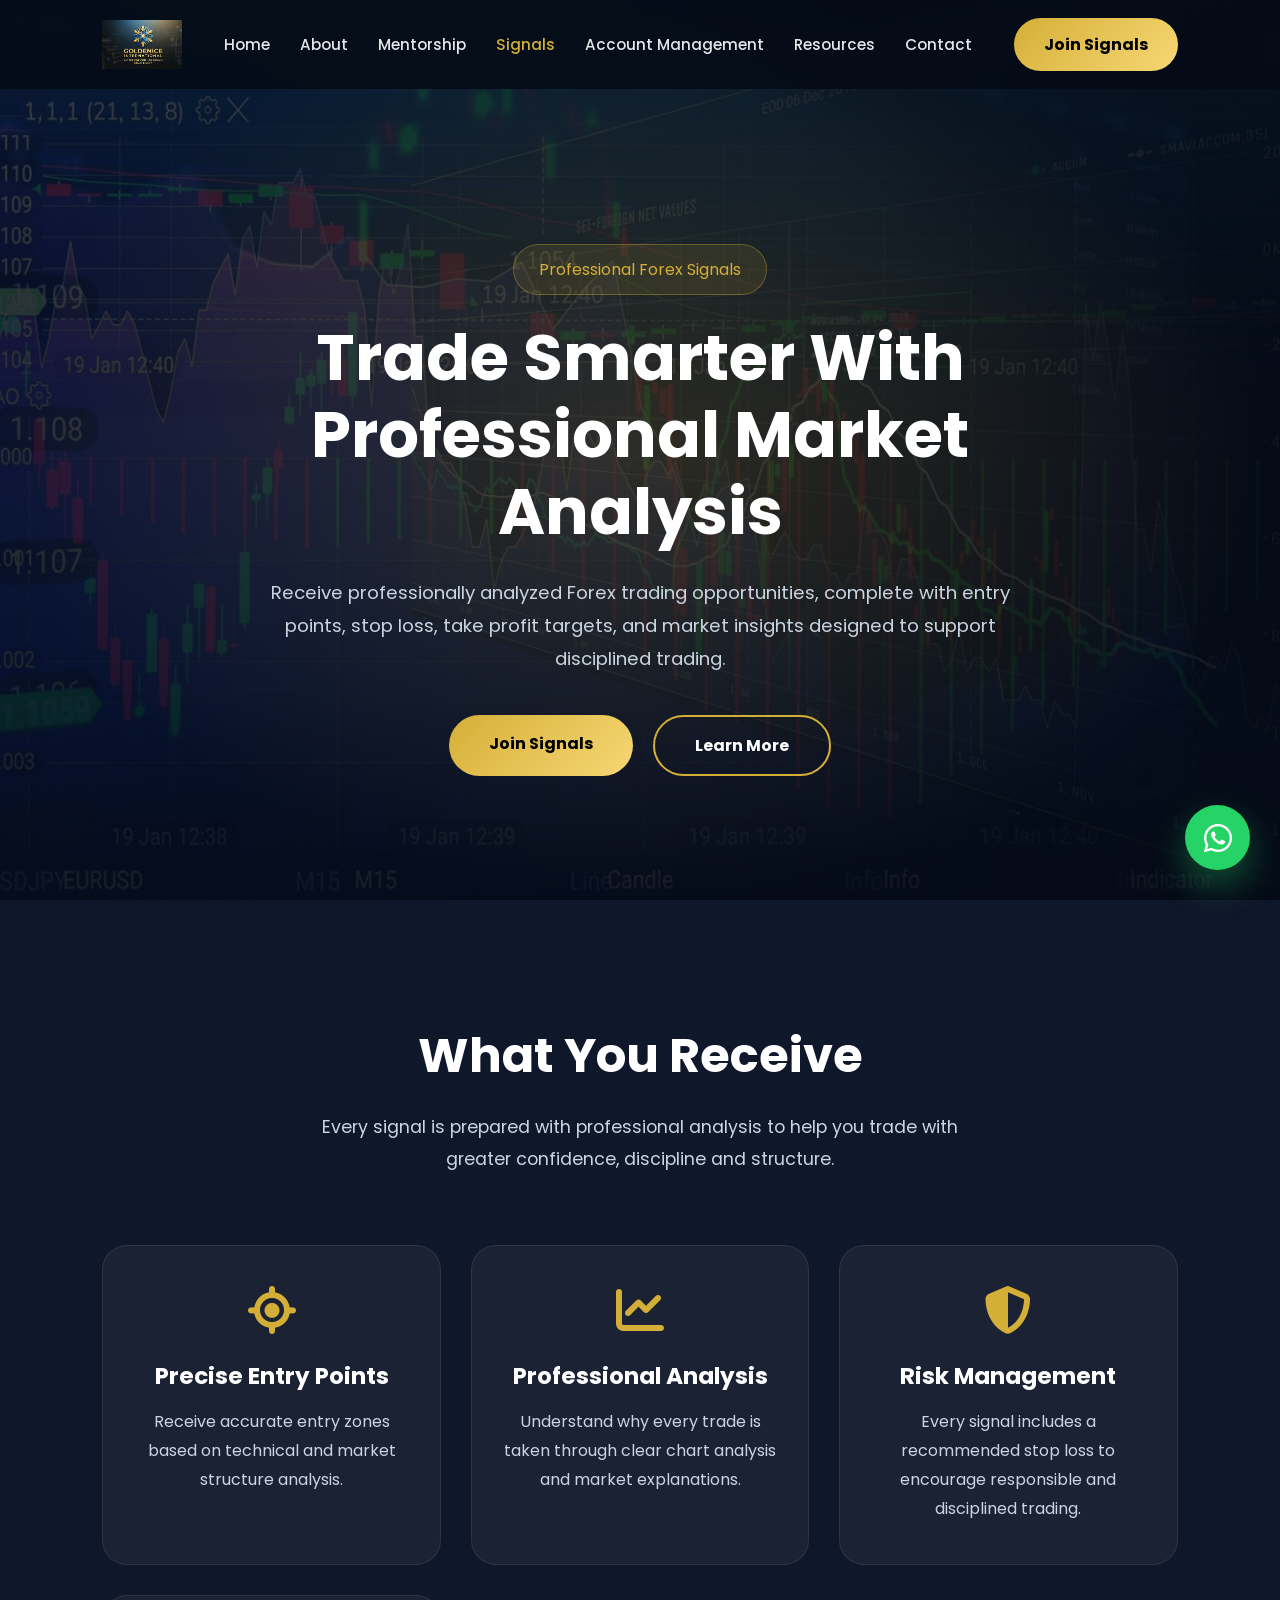
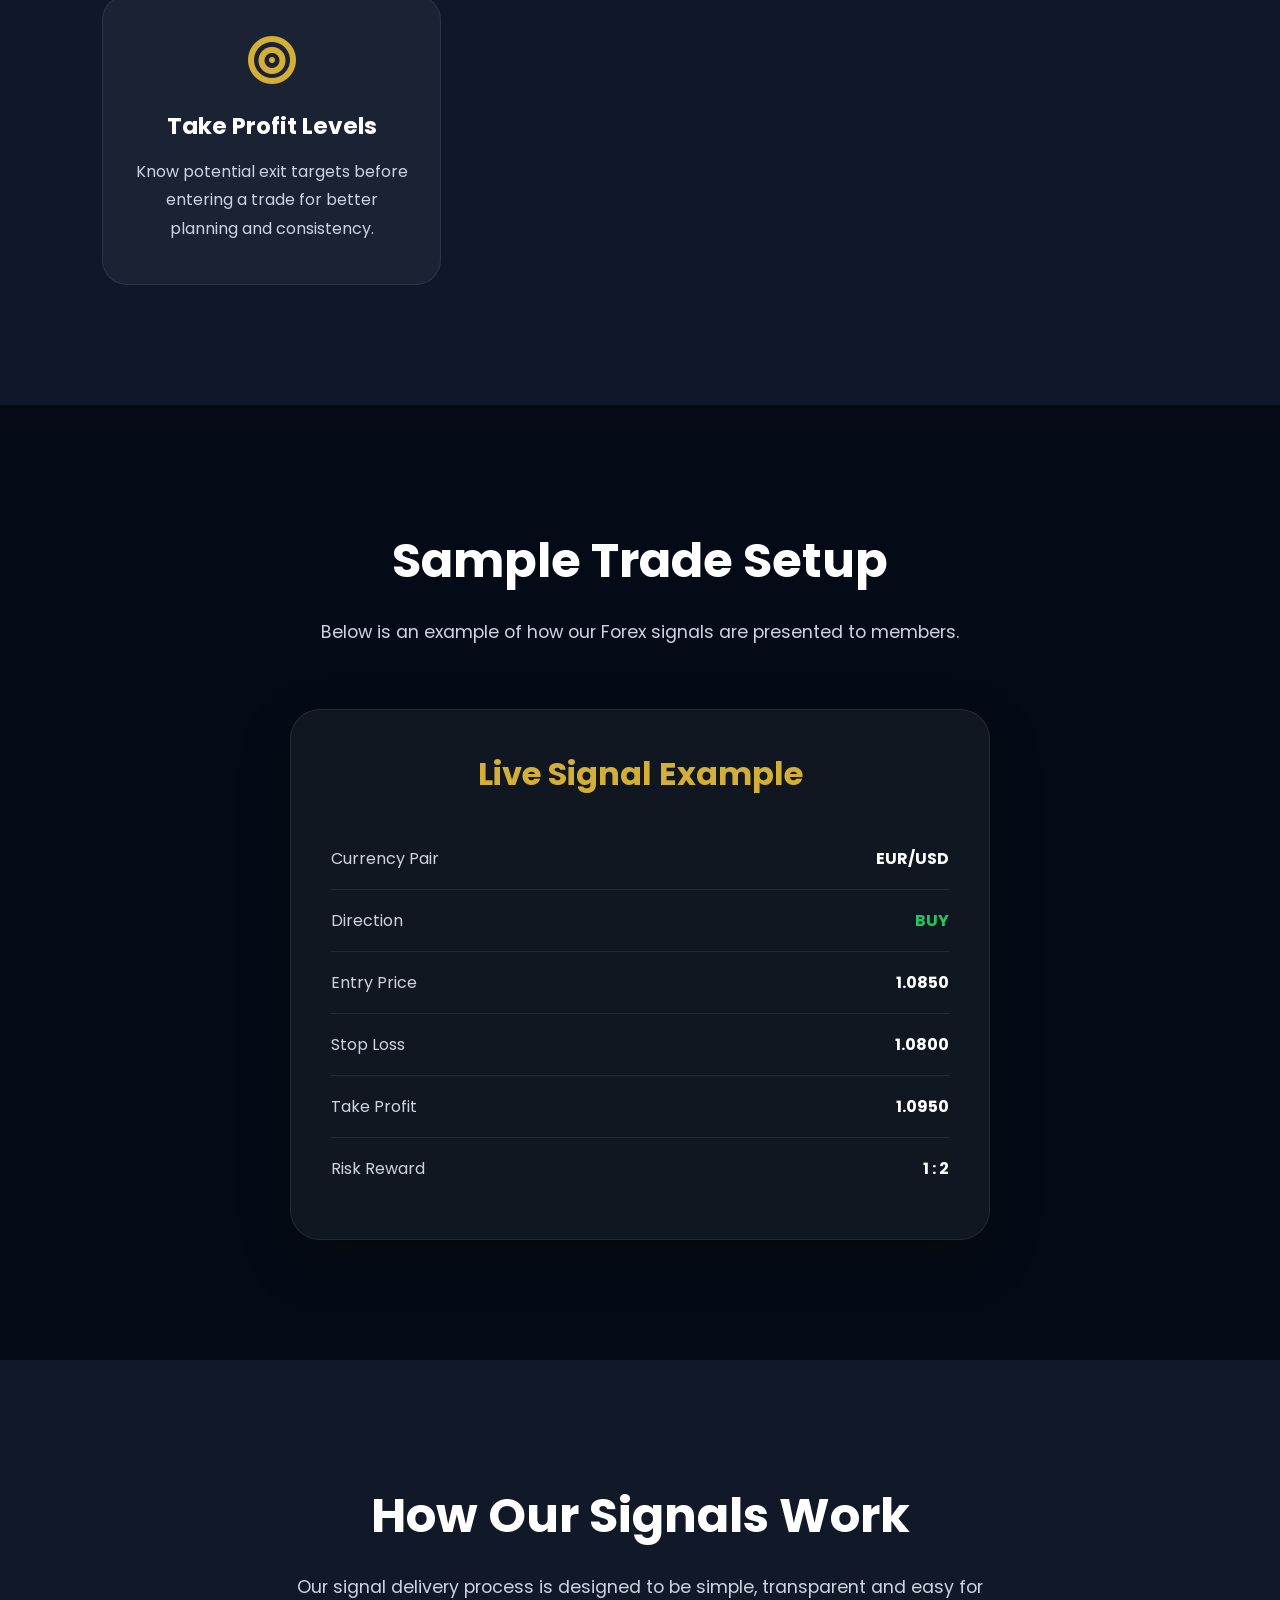
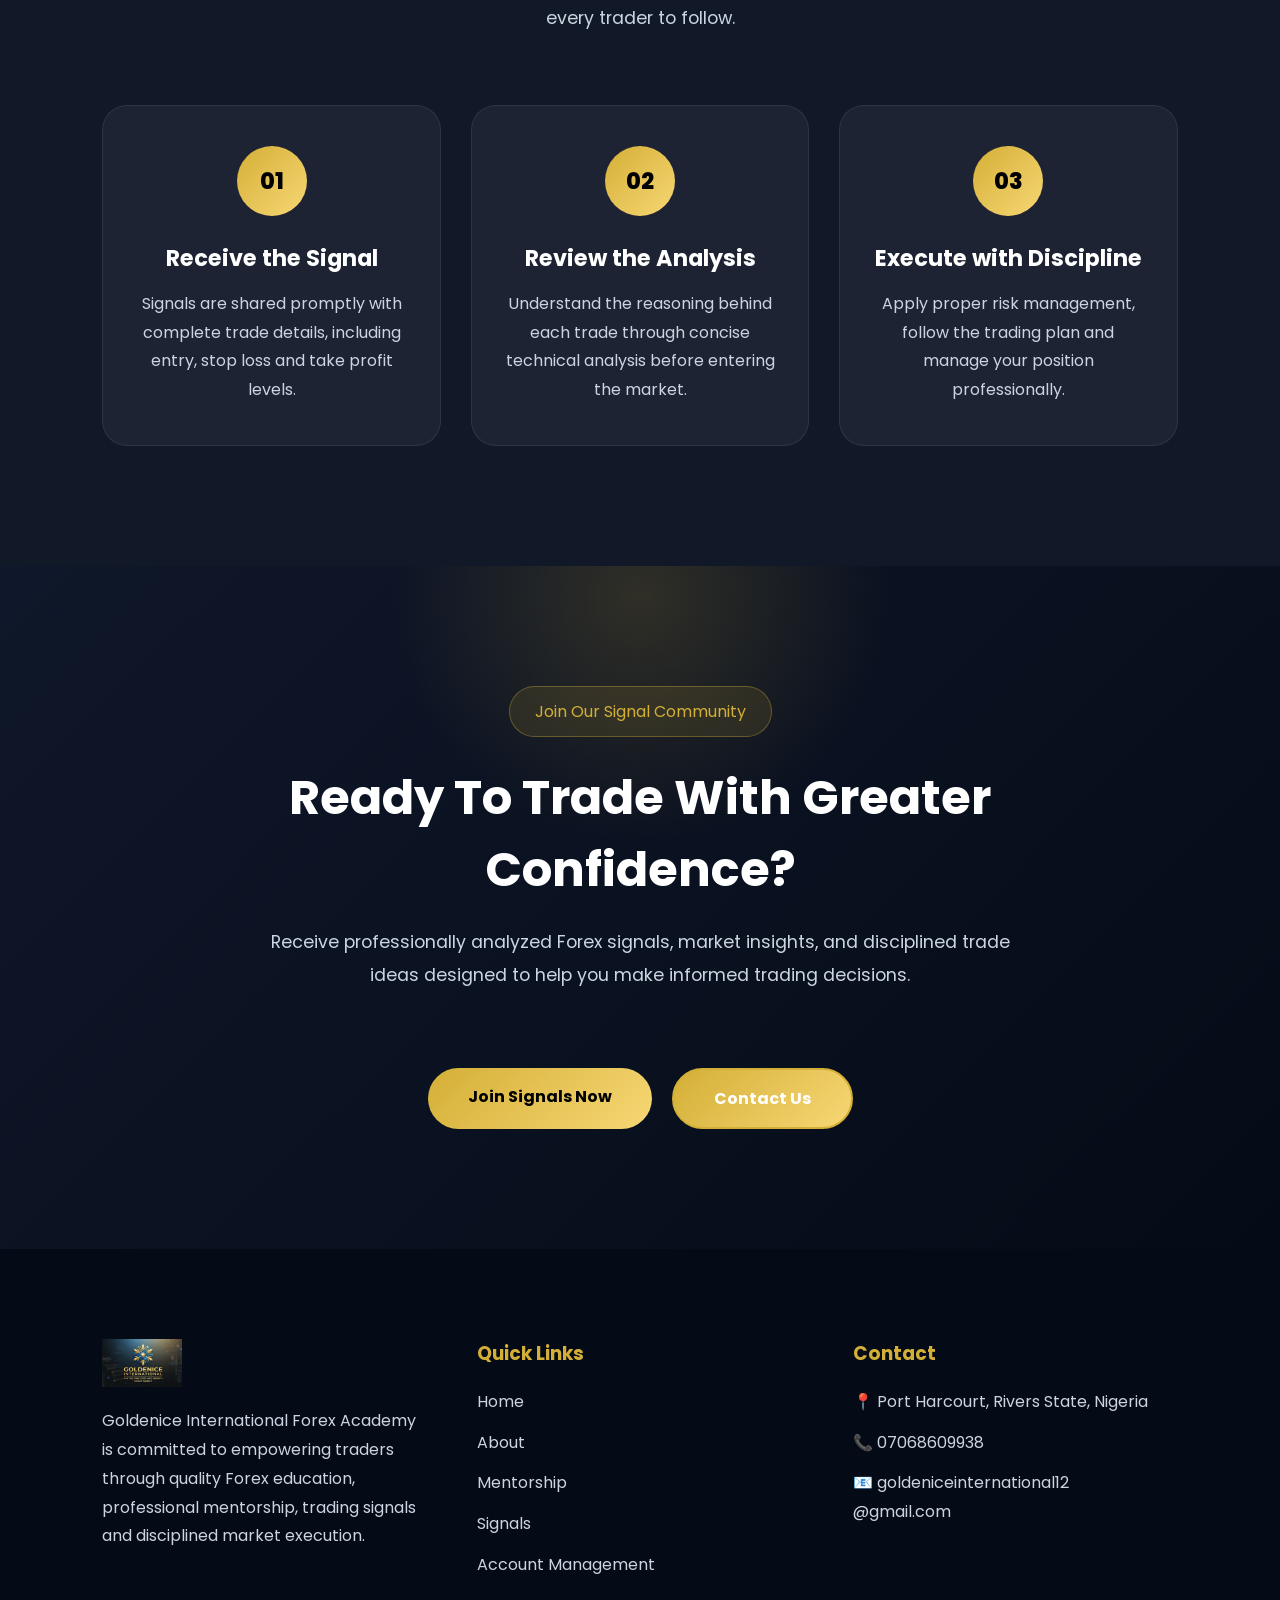
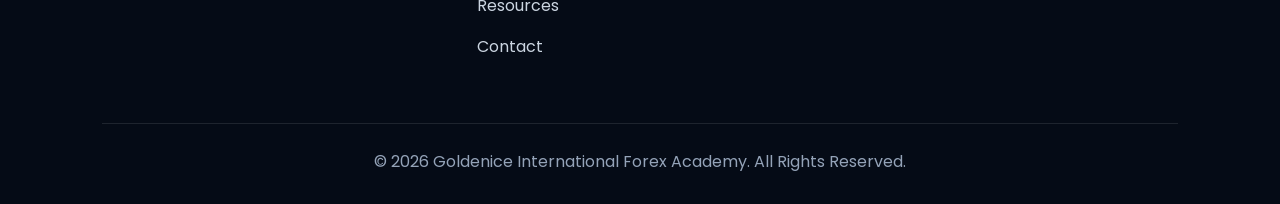
<file: signals.html>
<!DOCTYPE html>
<html lang="en">

<head>

<meta charset="UTF-8">

<meta name="viewport" content="width=device-width, initial-scale=1.0">

<title>
Professional Forex Signals | Goldenice International Forex Academy
</title>

<meta
name="description"
content="Receive professional Forex trading signals with detailed market analysis, entry points, stop loss and take profit levels from Goldenice International Forex Academy.">

<meta
name="keywords"
content="Forex Signals, Premium Forex Signals, Trading Signals, Buy Signals, Sell Signals, Forex Market Analysis, Nigeria Forex Academy">

<meta
name="author"
content="Goldenice International Forex Academy">

<meta
name="robots"
content="index, follow">

<meta
name="theme-color"
content="#050B16">

<!-- Favicon -->

<link
rel="icon"
type="image/png"
href="images/logo.png">

<!-- Canonical -->

<link
rel="canonical"
href="https://goldenice-forex-academy.vercel.app/signals.html">

<!-- Open Graph -->

<meta
property="og:type"
content="website">

<meta
property="og:site_name"
content="Goldenice International Forex Academy">

<meta
property="og:title"
content="Professional Forex Signals | Goldenice International Forex Academy">

<meta
property="og:description"
content="Receive professionally analyzed Forex trading signals with market analysis, entry points, stop loss and take profit levels.">

<meta
property="og:url"
content="https://goldenice-forex-academy.vercel.app/signals.html">

<meta
property="og:image"
content="https://goldenice-forex-academy.vercel.app/images/logo.png">

<!-- Twitter -->

<meta
name="twitter:card"
content="summary_large_image">

<meta
name="twitter:title"
content="Professional Forex Signals | Goldenice International Forex Academy">

<meta
name="twitter:description"
content="Premium Forex trading signals backed by professional market analysis.">

<meta
name="twitter:image"
content="https://goldenice-forex-academy.vercel.app/images/logo.png">

<!-- Google Fonts -->

<link
rel="preconnect"
href="https://fonts.googleapis.com">

<link
rel="preconnect"
href="https://fonts.gstatic.com"
crossorigin>

<link
href="https://fonts.googleapis.com/css2?family=Poppins:wght@300;400;500;600;700;800&display=swap"
rel="stylesheet">

<!-- Font Awesome -->

<link
rel="stylesheet"
href="https://cdnjs.cloudflare.com/ajax/libs/font-awesome/6.7.2/css/all.min.css">

<!-- Main CSS -->

<link
rel="stylesheet"
href="./css/index.css">

<link
rel="stylesheet"
href="./css/responsive.css">

<link
rel="stylesheet"
href="./css/signals.css">

<!-- Google Analytics -->
<script async src="https://www.googletagmanager.com/gtag/js?id=G-X2YVTJ0B42"></script>

<script>
window.dataLayer = window.dataLayer || [];

function gtag(){
dataLayer.push(arguments);
}

gtag('js', new Date());

gtag('config', 'G-X2YVTJ0B42');

</script>

</head>

<body>

<div class="cursor-glow"></div>

<!-- ===================================
     SCROLL PROGRESS BAR
=================================== -->

<div id="progressBar"></div>

<!-- ===================================
     HEADER
=================================== -->

<header>

<nav class="navbar">

<a href="index.html" class="logo">

<img
src="images/logo.png"
alt="Goldenice International Forex Academy Logo">

</a>

<ul class="nav-links" id="navLinks">

<li>
<a href="index.html">
Home
</a>
</li>

<li>
<a href="about.html">
About
</a>
</li>

<li>
<a href="mentorship.html">
Mentorship
</a>
</li>

<li>
<a href="signals.html" class="active">
Signals
</a>
</li>

<li>
<a href="account-management.html">
Account Management
</a>
</li>

<li>
<a href="resources.html">
Resources
</a>
</li>

<li>
<a href="contact.html">
Contact
</a>
</li>

</ul>

<a
href="https://wa.me/2347068609938?text=Hello%20Goldenice%20International%20Forex%20Academy,%20I%20am%20interested%20in%20your%20Forex%20Signals."
target="_blank"
class="btn-nav">

Join Signals

</a>

<div
class="menu-toggle"
id="menuToggle">

<span></span>
<span></span>
<span></span>

</div>

</nav>

</header>

<!-- ===================================
     HERO SECTION
=================================== -->

<section class="signals-hero">

<div class="hero-overlay"></div>

<div class="signals-content reveal">

<span class="hero-badge">

Professional Forex Signals

</span>

<h1>

Trade Smarter With
Professional Market Analysis

</h1>

<p>

Receive professionally analyzed Forex trading opportunities,
complete with entry points, stop loss, take profit targets,
and market insights designed to support disciplined trading.

</p>

<div class="hero-buttons">

<a
href="https://wa.me/2347068609938?text=Hello%20Goldenice%20International%20Forex%20Academy,%20I%20would%20like%20to%20join%20your%20Forex%20Signals."
target="_blank"
class="hero-btn">

Join Signals

</a>

<a
href="#benefits"
class="hero-btn-outline">

Learn More

</a>

</div>

</div>

</section>

<!-- ===================================
     SIGNAL BENEFITS
=================================== -->

<section class="benefits reveal" id="benefits">

<div class="section-title">

<h2>

What You Receive

</h2>

<p>

Every signal is prepared with professional analysis to help
you trade with greater confidence, discipline and structure.

</p>

</div>

<div class="signal-grid">

<div class="signal-card">

<i class="fas fa-location-crosshairs"></i>

<h3>

Precise Entry Points

</h3>

<p>

Receive accurate entry zones based on technical and market
structure analysis.

</p>

</div>

<div class="signal-card">

<i class="fas fa-chart-line"></i>

<h3>

Professional Analysis

</h3>

<p>

Understand why every trade is taken through clear chart
analysis and market explanations.

</p>

</div>

<div class="signal-card">

<i class="fas fa-shield-halved"></i>

<h3>

Risk Management

</h3>

<p>

Every signal includes a recommended stop loss to encourage
responsible and disciplined trading.

</p>

</div>

<div class="signal-card">

<i class="fas fa-bullseye"></i>

<h3>

Take Profit Levels

</h3>

<p>

Know potential exit targets before entering a trade for
better planning and consistency.

</p>

</div>

</div>

</section>

<!-- ===================================
     SAMPLE SIGNAL DASHBOARD
=================================== -->

<section class="signal-dashboard reveal">

<div class="section-title">

<h2>

Sample Trade Setup

</h2>

<p>

Below is an example of how our Forex signals are presented
to members.

</p>

</div>

<div class="trade-box">

<div class="trade-header">

<h3>

Live Signal Example

</h3>

</div>

<div class="trade-item">

<span>Currency Pair</span>

<span>EUR/USD</span>

</div>

<div class="trade-item">

<span>Direction</span>

<span class="buy">BUY</span>

</div>

<div class="trade-item">

<span>Entry Price</span>

<span>1.0850</span>

</div>

<div class="trade-item">

<span>Stop Loss</span>

<span>1.0800</span>

</div>

<div class="trade-item">

<span>Take Profit</span>

<span>1.0950</span>

</div>

<div class="trade-item">

<span>Risk Reward</span>

<span>1 : 2</span>

</div>

</div>

</section>

<!-- ===================================
     HOW OUR SIGNALS WORK
=================================== -->

<section class="process reveal">

<div class="section-title">

<h2>

How Our Signals Work

</h2>

<p>

Our signal delivery process is designed to be simple,
transparent and easy for every trader to follow.

</p>

</div>

<div class="process-container">

<div class="process-box">

<div class="process-number">

01

</div>

<h3>

Receive the Signal

</h3>

<p>

Signals are shared promptly with complete trade details,
including entry, stop loss and take profit levels.

</p>

</div>

<div class="process-box">

<div class="process-number">

02

</div>

<h3>

Review the Analysis

</h3>

<p>

Understand the reasoning behind each trade through concise
technical analysis before entering the market.

</p>

</div>

<div class="process-box">

<div class="process-number">

03

</div>

<h3>

Execute with Discipline

</h3>

<p>

Apply proper risk management, follow the trading plan and
manage your position professionally.

</p>

</div>

</div>

</section>

<!-- ===================================
     CALL TO ACTION
=================================== -->

<section class="cta-section reveal">

<div class="cta-content">

<span class="hero-badge">

Join Our Signal Community

</span>

<h2>

Ready To Trade With Greater Confidence?

</h2>

<p>

Receive professionally analyzed Forex signals, market insights,
and disciplined trade ideas designed to help you make informed
trading decisions.

</p>

<div class="hero-buttons">

<a href="https://wa.me/2347068609938?text=Hello%20Goldenice%20International%20Forex%20Academy,%20I%20want%20to%20join%20the%20Forex%20Signals%20service."
target="_blank"
class="hero-btn">

Join Signals Now

</a>

<a href="contact.html"
class="hero-btn-outline">

Contact Us

</a>

</div>

</div>

</section>

<!-- ===================================
     FOOTER
=================================== -->

<footer>

<div class="footer-container">

<div class="footer-box">

<img
src="images/logo.png"
class="footer-logo"
alt="Goldenice International Forex Academy Logo">

<p>

Goldenice International Forex Academy is committed to
empowering traders through quality Forex education,
professional mentorship, trading signals and disciplined
market execution.

</p>

</div>

<div class="footer-box">

<h3>

Quick Links

</h3>

<a href="index.html">
Home
</a>

<a href="about.html">
About
</a>

<a href="mentorship.html">
Mentorship
</a>

<a href="signals.html">
Signals
</a>

<a href="account-management.html">
Account Management
</a>

<a href="resources.html">
Resources
</a>

<a href="contact.html">
Contact
</a>

</div>

<div class="footer-box">

<h3>

Contact

</h3>

<p>

📍 Port Harcourt, Rivers State, Nigeria

</p>

<p>

📞 07068609938

</p>

<p>

📧 goldeniceinternational12<br>@gmail.com

</p>

</div>

</div>

<div class="copyright">

© 2026 Goldenice International Forex Academy. All Rights Reserved.

</div>

</footer>

<!-- ===================================
     WHATSAPP FLOAT
=================================== -->

<a
href="https://wa.me/2347068609938"
target="_blank"
class="whatsapp-float">

<i class="fab fa-whatsapp"></i>

</a>

<!-- ===================================
     SCROLL TO TOP
=================================== -->

<button
id="scrollTopBtn"
class="scroll-top">

<i class="fas fa-arrow-up"></i>

</button>

<script src="js/script.js"></script>

</body>

</html>
</file>
<file: css/index.css>
/* =========================================
   GOLDENICE INTERNATIONAL
   PREMIUM FOREX ACADEMY
   MAIN CSS PART 1
========================================= */


/* =========================================
   ROOT VARIABLES
========================================= */

:root{

    --gold:#D4AF37;
    --gold-light:#F7D774;

    --dark:#050B16;
    --dark-soft:#0F172A;

    --white:#ffffff;

    --gray:#CBD5E1;

    --border:
    rgba(255,255,255,0.08);

    --shadow:
    0 20px 50px rgba(0,0,0,.35);

}


/* =========================================
   RESET
========================================= */

*{

    margin:0;
    padding:0;
    box-sizing:border-box;

}


html{

    scroll-behavior:smooth;

}


body{

    font-family:
    'Poppins',
    sans-serif;

    background:
    var(--dark);

    color:
    var(--white);

    overflow-x:hidden;

}



img{

    width:100%;

    display:block;

}



a{

    text-decoration:none;

    color:inherit;

}



ul{

    list-style:none;

}




/* =========================================
   PRELOADER
========================================= */


#preloader{

    position:fixed;

    inset:0;

    background:
    var(--dark);

    display:flex;

    justify-content:center;

    align-items:center;

    z-index:99999;

    transition:.8s ease;

}



#preloader.hide{

    opacity:0;

    visibility:hidden;

    pointer-events:none;

}



.intro-content{

    text-align:center;

}



.intro-logo{

    width:150px;

    margin:auto;

    animation:
    logoPop 1.5s ease;

}



.logo-ring{

    position:absolute;

    width:260px;

    height:260px;

    border:

    3px solid
    rgba(212,175,55,.35);

    border-radius:50%;

    left:50%;

    top:50%;

    transform:
    translate(-50%,-50%);

    animation:
    rotateRing 10s linear infinite;

}



.intro-content h1{

    margin-top:25px;

    font-size:2.2rem;

    letter-spacing:3px;

}



.intro-content h2{

    color:
    var(--gold);

    margin-top:10px;

    letter-spacing:5px;

}




@keyframes logoPop{

    from{

        transform:
        scale(.5);

        opacity:0;

    }


    to{

        transform:
        scale(1);

        opacity:1;

    }

}



@keyframes rotateRing{

    from{

        transform:
        translate(-50%,-50%)
        rotate(0deg);

    }


    to{

        transform:
        translate(-50%,-50%)
        rotate(360deg);

    }

}




/* =========================================
   NAVBAR
========================================= */


.navbar{

    position:fixed;

    top:0;

    left:0;

    width:100%;


    padding:
    18px 8%;


    display:flex;

    justify-content:space-between;

    align-items:center;


    background:
    rgba(5,11,22,.75);


    backdrop-filter:
    blur(15px);


    z-index:1000;


    transition:.4s ease;

}




.navbar.scrolled{

    background:
    rgba(5,11,22,.95);


    box-shadow:
    var(--shadow);

}




/* LOGO */


.logo img{

    width:85px;

}





/* NAV LINKS */


.nav-links{

    display:flex;

    align-items:center;

    gap:35px;

}



.nav-links a{

    color:
    #E5E7EB;

    font-size:.95rem;

    font-weight:500;

    transition:.3s ease;

}



.nav-links a:hover,
.nav-links a.active{

    color:
    var(--gold);

}





/* NAV BUTTON */


.btn-nav{


    padding:
    13px 30px;


    border-radius:
    50px;


    background:
    linear-gradient(
    135deg,
    var(--gold),
    var(--gold-light)
    );


    color:#000;


    font-weight:700;


    transition:.4s ease;


}



.btn-nav:hover{


    transform:
    translateY(-5px);


    box-shadow:
    0 15px 35px
    rgba(212,175,55,.35);

}




/* MOBILE MENU ICON */


.menu-toggle{

    display:none;

    cursor:pointer;

}



.menu-toggle span{


    display:block;

    width:30px;

    height:3px;

    background:
    var(--gold);

    margin:6px;

    border-radius:10px;

}

/* =========================================
   HERO SECTION
========================================= */


.hero{

    min-height:100vh;

    display:flex;

    justify-content:center;

    align-items:center;

    text-align:center;

    position:relative;


    background:

    linear-gradient(
    rgba(5,11,22,.75),
    rgba(5,11,22,.95)
    ),

    url("../images/contact-banner.jpg");


    background-size:cover;

    background-position:center;

    padding:120px 8% 60px;

}




.hero-content{

    max-width:1000px;

    position:relative;

    z-index:2;

}




.hero-content h1{


    font-size:4.5rem;

    font-weight:800;

    line-height:1.1;

    margin-bottom:25px;


}




.hero-content p{


    max-width:800px;

    margin:auto;


    color:

    var(--gray);


    font-size:1.2rem;


    line-height:1.8;


}





/* HERO BUTTONS */


.hero-buttons{


    margin-top:40px;


    display:flex;


    justify-content:center;


    gap:20px;


    flex-wrap:wrap;


}



.hero-buttons a{


    padding:

    16px 40px;


    border-radius:

    50px;


    font-weight:700;


    transition:.4s ease;


}





.hero-buttons a:first-child{


    background:

    linear-gradient(
    135deg,
    var(--gold),
    var(--gold-light)
    );


    color:#000;


}




.hero-buttons a:last-child{


    border:

    2px solid var(--gold);


    color:white;


}




.hero-buttons a:hover{


    transform:

    translateY(-8px);


}





/* =========================================
   HERO STATS
========================================= */


.hero-stats{


    margin-top:70px;


    display:flex;


    justify-content:center;


    gap:50px;


    flex-wrap:wrap;


}



.hero-stats div{


    text-align:center;


}



.hero-stats h3{


    color:

    var(--gold);


    font-size:2.5rem;


}



.hero-stats p{


    color:

    var(--gray);


}







/* =========================================
   GENERAL SECTION TITLE
========================================= */


.section-title{


    text-align:center;


    margin-bottom:60px;


}



.section-title h2{


    font-size:3rem;


    margin-bottom:15px;


}



.section-title p{


    max-width:700px;


    margin:auto;


    color:

    var(--gray);


    line-height:1.7;


}






/* =========================================
   STATS SECTION
========================================= */


.stats-section{


    padding:

    100px 8%;


    background:

    var(--dark-soft);


    display:grid;


    grid-template-columns:

    repeat(
    auto-fit,
    minmax(220px,1fr)
    );


    gap:30px;


}





.stat-box{


    background:

    rgba(255,255,255,.04);


    border:

    1px solid var(--border);


    border-radius:

    25px;


    padding:

    40px 25px;


    text-align:center;


    transition:.4s ease;


}





.stat-box:hover{


    transform:

    translateY(-10px);


    border-color:

    var(--gold);


}





.stat-box h2{


    color:

    var(--gold);


    font-size:3rem;


    margin-bottom:10px;


}




.stat-box p{


    color:

    var(--gray);


}







/* =========================================
   SERVICES SECTION
========================================= */


.services{


    padding:

    120px 8%;


    background:

    var(--dark);


}





.services-grid{


    display:grid;


    grid-template-columns:

    repeat(
    auto-fit,
    minmax(280px,1fr)
    );


    gap:35px;


}




.service-card{


    background:

    rgba(255,255,255,.04);


    border:

    1px solid var(--border);


    border-radius:

    30px;


    overflow:hidden;


    transition:.5s ease;


}





.service-card:hover{


    transform:

    translateY(-15px);


    border-color:

    var(--gold);


    box-shadow:

    var(--shadow);


}





.service-card img{


    width:100%;


    height:250px;


    object-fit:cover;


}




.service-card h3{


    padding:

    25px 30px 10px;


    font-size:1.7rem;


}





.service-card p{


    padding:

    0 30px 25px;


    color:

    var(--gray);


    line-height:1.8;


}




.service-card a{


    display:inline-block;


    margin:

    0 30px 35px;


    padding:

    14px 35px;


    border-radius:

    50px;


    background:

    linear-gradient(
    135deg,
    var(--gold),
    var(--gold-light)
    );


    color:#000;


    font-weight:700;


}

/* =========================================
   TRADING JOURNEY
========================================= */


.journey{


    padding:

    120px 8%;


    background:

    var(--dark-soft);


}




.journey-container{


    display:grid;


    grid-template-columns:

    repeat(
    auto-fit,
    minmax(240px,1fr)
    );


    gap:30px;


}





.journey-step{


    background:

    rgba(255,255,255,.04);


    border:

    1px solid var(--border);


    padding:

    40px 25px;


    text-align:center;


    border-radius:

    25px;


    transition:.4s ease;


}





.journey-step:hover{


    transform:

    translateY(-10px);


    border-color:

    var(--gold);


}




.step-number{


    width:70px;


    height:70px;


    margin:

    0 auto 25px;


    display:flex;


    justify-content:center;


    align-items:center;


    border-radius:

    50%;


    background:

    linear-gradient(
    135deg,
    var(--gold),
    var(--gold-light)
    );


    color:#000;


    font-size:1.5rem;


    font-weight:800;


}





.journey-step h3{


    margin-bottom:15px;


}





.journey-step p{


    color:

    var(--gray);


    line-height:1.8;


}







/* =========================================
   WHY CHOOSE US
========================================= */


.why-us{


    padding:

    120px 8%;


    background:

    var(--dark);


}




.why-grid{


    display:grid;


    grid-template-columns:

    repeat(
    auto-fit,
    minmax(240px,1fr)
    );


    gap:30px;


}





.why-card{


    background:

    rgba(255,255,255,.04);


    border:

    1px solid var(--border);


    padding:

    40px 25px;


    border-radius:

    25px;


    text-align:center;


    transition:.4s ease;


}





.why-card:hover{


    transform:

    translateY(-10px);


    border-color:

    var(--gold);


}




.why-card i{


    font-size:3rem;


    color:

    var(--gold);


    margin-bottom:20px;


}





.why-card h3{


    margin-bottom:15px;


}





.why-card p{


    color:

    var(--gray);


    line-height:1.8;


}







/* =========================================
   CALL TO ACTION
========================================= */


.cta-section{


    padding:

    120px 8%;


    text-align:center;


    background:


    linear-gradient(
    135deg,
    #0F172A,
    #111827
    );


    position:relative;


    overflow:hidden;


}




.cta-section h2{


    font-size:3rem;


    margin-bottom:20px;


}





.cta-section p{


    max-width:750px;


    margin:auto;


    color:

    var(--gray);


    line-height:1.8;


}





.cta-section a{


    display:inline-block;


    margin-top:35px;


    padding:

    16px 40px;


    border-radius:

    50px;


    background:

    linear-gradient(
    135deg,
    var(--gold),
    var(--gold-light)
    );


    color:#000;


    font-weight:700;


    transition:.4s ease;


}




.cta-section a:hover{


    transform:

    translateY(-8px);


}







/* =========================================
   FOOTER
========================================= */


footer{


    padding:

    90px 8% 30px;


    background:


    linear-gradient(
    135deg,
    #050B16,
    #0F172A
    );


}





.footer-container{


    display:grid;


    grid-template-columns:

    repeat(
    auto-fit,
    minmax(250px,1fr)
    );


    gap:50px;


}





.footer-logo{


    width:90px;


    margin-bottom:20px;


}





.footer-box h3{


    color:

    var(--gold);


    margin-bottom:25px;


}




.footer-box p,


.footer-box a{


    color:

    var(--gray);


    line-height:1.8;


}




.footer-box a{


    display:block;


    margin-bottom:12px;


    transition:.3s ease;


}




.footer-box a:hover{


    color:

    var(--gold);


    transform:

    translateX(8px);


}






.copyright{


    margin-top:60px;


    padding-top:25px;


    text-align:center;


    border-top:

    1px solid var(--border);


    color:#94A3B8;


}







/* =========================================
   WHATSAPP FLOAT BUTTON
========================================= */


.whatsapp-float{


    position:fixed;


    right:30px;


    bottom:30px;


    width:65px;


    height:65px;


    border-radius:50%;


    background:#25D366;


    display:flex;


    justify-content:center;


    align-items:center;


    color:white;


    font-size:32px;


    z-index:9999;


    box-shadow:

    0 15px 35px
    rgba(37,211,102,.35);


    transition:.4s ease;


}





.whatsapp-float:hover{


    transform:

    translateY(-8px);


}




.whatsapp-text{


    display:none;


}

/* =========================================
   SCROLL REVEAL ANIMATION
========================================= */


.reveal{

    opacity:0;

    transform:
    translateY(60px);

    transition:
    all .8s ease;

}



.reveal.active{

    opacity:1;

    transform:
    translateY(0);

}





/* =========================================
   SCROLL TO TOP BUTTON
========================================= */


.scroll-top{


    position:fixed;


    right:30px;


    bottom:100px;


    width:55px;


    height:55px;


    border:none;


    border-radius:50%;


    background:

    linear-gradient(
    135deg,
    var(--gold),
    var(--gold-light)
    );


    color:#000;


    display:flex;


    justify-content:center;


    align-items:center;


    cursor:pointer;


    font-size:20px;


    opacity:0;


    visibility:hidden;


    transform:
    translateY(20px);


    transition:.4s ease;


    z-index:999;



}




.scroll-top.show{


    opacity:1;


    visibility:visible;


    transform:
    translateY(0);


}




.scroll-top:hover{


    transform:
    translateY(-5px);


}








/* =========================================
   CURSOR GLOW
========================================= */


.cursor-glow{


    position:fixed;


    width:220px;


    height:220px;


    border-radius:50%;


    pointer-events:none;


    background:

    radial-gradient(
    rgba(212,175,55,.18),
    transparent 70%
    );


    transform:

    translate(-50%,-50%);


    z-index:0;


}








/* =========================================
   SERVICE TAG
========================================= */


.service-tag{


    display:inline-block;


    margin:

    20px 30px 0;


    padding:

    8px 18px;


    border-radius:50px;


    background:

    rgba(212,175,55,.12);


    color:

    var(--gold);


    border:

    1px solid rgba(212,175,55,.35);


    font-size:.75rem;


    font-weight:700;


    letter-spacing:1px;


}








/* =========================================
   BUTTON EFFECTS
========================================= */


.hero-buttons a,
.btn-nav,
.service-card a,
.cta-section a{


    position:relative;

    overflow:hidden;


}




.hero-buttons a::before,
.btn-nav::before,
.service-card a::before,
.cta-section a::before{


    content:"";


    position:absolute;


    top:0;


    left:-100%;


    width:100%;


    height:100%;


    background:

    rgba(255,255,255,.25);


    transition:.5s;


}




.hero-buttons a:hover::before,
.btn-nav:hover::before,
.service-card a:hover::before,
.cta-section a:hover::before{


    left:100%;


}








/* =========================================
   IMAGE HOVER EFFECT
========================================= */


.service-card img{


    transition:

    transform .5s ease;


}




.service-card:hover img{


    transform:
    scale(1.08);


}








/* =========================================
   SELECTION COLOR
========================================= */


::selection{


    background:

    var(--gold);


    color:#000;


}








/* =========================================
   SMOOTH TRANSITIONS
========================================= */


button,
a{


    -webkit-tap-highlight-color:transparent;


}





/* =========================================
   DESKTOP SPACING FIX
========================================= */


section{


    overflow:hidden;


}

/* ===================================
   FAQ SECTION
=================================== */


.faq-section{

    padding:120px 8%;

    background:#111827;

}



.faq-container{

    max-width:900px;

    margin:auto;

    display:flex;

    flex-direction:column;

    gap:20px;

}



.faq-item{

    background:

    rgba(255,255,255,.05);

    border:

    1px solid rgba(255,255,255,.08);

    border-radius:20px;

    overflow:hidden;

    transition:.4s ease;

}



.faq-item:hover{

    border-color:var(--gold);

}



.faq-question{

    width:100%;

    padding:25px 30px;

    background:none;

    border:none;

    color:white;

    display:flex;

    justify-content:space-between;

    align-items:center;

    font-size:1.1rem;

    font-weight:600;

    cursor:pointer;

    text-align:left;

}



.faq-question span{

    color:var(--gold);

    font-size:2rem;

    transition:.3s ease;

}



.faq-answer{

    max-height:0;

    overflow:hidden;

    transition:.5s ease;

}



.faq-answer p{

    padding:0 30px 25px;

    color:var(--gray);

    line-height:1.8;

}



.faq-item.active .faq-answer{

    max-height:300px;

}



.faq-item.active .faq-question span{

    transform:rotate(45deg);

}
</file>
<file: css/responsive.css>
/* ===================================
   GOLDENICE INTERNATIONAL
   RESPONSIVE CSS
=================================== */


/* ===================================
   TABLET DEVICES
   1024px AND BELOW
=================================== */

@media(max-width:1024px){


.navbar{

    padding:18px 5%;

}


.nav-links{

    gap:25px;

}


.nav-links a{

    font-size:.9rem;

}


.btn-nav{

    padding:12px 22px;

}



.hero{

    padding:110px 5% 60px;

}



.hero-content h1{

    font-size:3.5rem;

}



.services-grid{

    grid-template-columns:repeat(2,1fr);

}



.journey-container{

    grid-template-columns:repeat(2,1fr);

}



.why-grid{

    grid-template-columns:repeat(2,1fr);

}


}



/* ===================================
   MOBILE DEVICES
   768px AND BELOW
=================================== */


@media(max-width:768px){



/* NAVBAR */


.navbar{

    padding:15px 20px;

}



.logo img{

    width:65px;

}



/* HAMBURGER */


.menu-toggle{

    display:block;

    cursor:pointer;

    z-index:2000;

}



.menu-toggle span{

    width:30px;

    height:3px;

    display:block;

    background:var(--gold);

    margin:6px 0;

    border-radius:10px;

    transition:.3s ease;

}



/* MOBILE NAV MENU */


.nav-links{

    position:fixed;

    top:80px;

    right:-100%;

    width:280px;

    height:calc(100vh - 80px);


    background:#050B16;


    display:flex;

    flex-direction:column;

    align-items:flex-start;


    gap:25px;


    padding:40px 30px;


    transition:.4s ease;


    z-index:1500;


}



/* OPEN MENU */


.nav-links.active{

    right:0;

}




.nav-links a{

    font-size:1rem;

}




.btn-nav{

    display:none;

}





/* HERO */


.hero{

    min-height:100vh;

    padding:120px 20px 60px;

}



.hero-content{

    width:100%;

}



.hero-content h1{

    font-size:2.2rem;

}



.hero-content p{

    font-size:1rem;

}



.hero-buttons{

    flex-direction:column;

    align-items:center;

}



.hero-buttons a{

    width:100%;

    max-width:320px;

}




/* HERO STATS */


.hero-stats{

    flex-direction:column;

    gap:25px;

}





/* SECTIONS */


.stats-section,
.services,
.journey,
.why-us,
.cta-section{

    padding:80px 20px;

}



.section-title h2{

    font-size:2rem;

}





/* STATS */


.stats-section{

    grid-template-columns:1fr;

}





/* SERVICES */


.services-grid{

    grid-template-columns:1fr;

}



.service-card img{

    height:220px;

}





/* JOURNEY */


.journey-container{

    grid-template-columns:1fr;

}





/* WHY */


.why-grid{

    grid-template-columns:1fr;

}





/* FOOTER */


.footer-container{

    grid-template-columns:1fr;

    text-align:center;

}



.footer-logo{

    margin:auto;

}





/* WHATSAPP */


.whatsapp-float{

    width:60px;

    height:60px;

    right:20px;

    bottom:20px;

    font-size:28px;

}



}



/* ===================================
   SMALL MOBILE
   480px AND BELOW
=================================== */


@media(max-width:480px){



.logo img{

    width:60px;

}



.menu-toggle span{

    width:25px;

}



.hero-content h1{

    font-size:1.9rem;

}



.hero-content p{

    font-size:.9rem;

}



.section-title h2{

    font-size:1.8rem;

}



.stat-box h2{

    font-size:2.2rem;

}



.cta-section h2{

    font-size:1.8rem;

}



footer{

    padding:70px 20px 25px;

}



.scroll-top{

    width:45px;

    height:45px;

    right:15px;

    bottom:90px;

}



}



/* ===================================
   HAMBURGER X ANIMATION
=================================== */


.menu-toggle.open span:nth-child(1){

    transform:
    rotate(45deg)
    translate(6px,6px);

}



.menu-toggle.open span:nth-child(2){

    opacity:0;

}



.menu-toggle.open span:nth-child(3){

    transform:
    rotate(-45deg)
    translate(6px,-6px);

}



/* ===================================
   DESKTOP RESET
=================================== */


@media(min-width:769px){


.menu-toggle{

    display:none;

}



.nav-links{

    position:static;

    display:flex !important;

    flex-direction:row;

    width:auto;

    height:auto;

    background:none;

    padding:0;

    right:auto;

}



.btn-nav{

    display:inline-flex;

}



}
</file>
<file: css/account-management.css>
/* =========================================
   GOLDENICE INTERNATIONAL
   ACCOUNT MANAGEMENT PAGE CSS
========================================= */


/* ==========================
   ACCOUNT HERO
========================== */


.account-hero{

    min-height:100vh;

    display:flex;

    justify-content:center;

    align-items:center;

    text-align:center;

    position:relative;

    padding:140px 8% 80px;

    background:

    linear-gradient(
        rgba(5,11,22,.75),
        rgba(5,11,22,.95)
    ),

    url("../images/account-management.jpg");

    background-size:cover;

    background-position:center;

}



.account-hero::before{

    content:"";

    position:absolute;

    inset:0;

    background:

    radial-gradient(
        circle,
        rgba(212,175,55,.15),
        transparent 70%
    );

}



.account-hero .hero-content{

    position:relative;

    z-index:2;

    max-width:900px;

}




.hero-badge{

    display:inline-block;

    padding:12px 25px;

    border-radius:50px;

    background:

    rgba(212,175,55,.12);

    color:var(--gold);

    border:

    1px solid rgba(212,175,55,.3);

    margin-bottom:25px;

    font-weight:600;

}



.account-hero h1{

    font-size:4rem;

    line-height:1.2;

    margin-bottom:25px;

}



.account-hero p{

    color:var(--gray);

    font-size:1.1rem;

    line-height:1.8;

    max-width:750px;

    margin:auto;

}




/* ==========================
   ACCOUNT BUTTONS
========================== */


.account-buttons{

    margin-top:40px;

    display:flex;

    justify-content:center;

    gap:20px;

    flex-wrap:wrap;

}



.account-btn{

    padding:16px 40px;

    border-radius:50px;

    background:

    linear-gradient(
        135deg,
        var(--gold),
        var(--gold-light)
    );

    color:#000;

    font-weight:700;

    transition:.4s;

}



.account-btn:hover{

    transform:translateY(-5px);

}




.account-btn-outline{

    padding:16px 40px;

    border-radius:50px;

    border:2px solid var(--gold);

    color:var(--gold);

    font-weight:700;

    transition:.4s;

}



.account-btn-outline:hover{

    background:var(--gold);

    color:#000;

}





/* ==========================
   BENEFITS
========================== */


.account-benefits{

    padding:120px 8%;

    background:var(--dark-soft);

}



.account-grid{

    display:grid;

    grid-template-columns:

    repeat(auto-fit,minmax(260px,1fr));

    gap:30px;

}




.account-card{

    background:

    rgba(255,255,255,.05);


    border:

    1px solid var(--border);


    border-radius:25px;


    padding:40px 30px;


    text-align:center;


    transition:.4s;

}




.account-card:hover{

    transform:translateY(-10px);

    border-color:var(--gold);

}



.account-card i{

    font-size:55px;

    color:var(--gold);

    margin-bottom:25px;

}



.account-card h3{

    margin-bottom:15px;

}



.account-card p{

    color:var(--gray);

    line-height:1.8;

}




/* ==========================
   PROCESS
========================== */


.account-process{

    padding:120px 8%;

}



.process-grid{

    display:grid;

    grid-template-columns:

    repeat(auto-fit,minmax(250px,1fr));

    gap:30px;

}



.process-card{

    padding:40px 30px;

    background:

    rgba(255,255,255,.04);

    border-radius:25px;

    border:1px solid var(--border);

    text-align:center;

}




.process-number{

    width:70px;

    height:70px;

    border-radius:50%;

    margin:0 auto 25px;

    display:flex;

    justify-content:center;

    align-items:center;

    background:

    linear-gradient(
    135deg,
    var(--gold),
    var(--gold-light)
    );

    color:#000;

    font-size:1.5rem;

    font-weight:800;

}




.process-card p{

    color:var(--gray);

    line-height:1.8;

}



/* ==========================
   MOBILE
========================== */


@media(max-width:768px){


.account-hero{

    padding:120px 20px 70px;

}



.account-hero h1{

    font-size:2.2rem;

}



.account-hero p{

    font-size:1rem;

}



.account-buttons{

    flex-direction:column;

}



.account-btn,
.account-btn-outline{

    width:100%;

}



.account-benefits,
.account-process{

    padding:80px 20px;

}


}

/* ===================================
   ACCOUNT MANAGEMENT PAGE SECTIONS
=================================== */


/* PROCESS SECTION */

.process{

    padding:120px 8%;
    background:#050B16;

}


.process-container{

    display:grid;

    grid-template-columns:
    repeat(auto-fit,minmax(250px,1fr));

    gap:30px;

}



.process-box{

    background:rgba(255,255,255,.05);

    border:1px solid rgba(255,255,255,.08);

    border-radius:25px;

    padding:40px 30px;

    text-align:center;

    transition:.4s ease;

}


.process-box:hover{

    transform:translateY(-10px);

    border-color:#D4AF37;

}



.process-number{

    width:70px;

    height:70px;

    margin:0 auto 25px;

    border-radius:50%;

    display:flex;

    justify-content:center;

    align-items:center;

    background:linear-gradient(
    135deg,
    #D4AF37,
    #F7D774
    );

    color:#000;

    font-size:1.5rem;

    font-weight:700;

}






/* WHO IS THIS SERVICE FOR */

.advantages{

    padding:120px 8%;

    background:#0F172A;

}



.advantages .benefits-grid{

    display:grid;

    grid-template-columns:
    repeat(auto-fit,minmax(260px,1fr));

    gap:30px;

}





.advantages .benefit-card{

    background:rgba(255,255,255,.05);

    border:1px solid rgba(255,255,255,.08);

    border-radius:25px;

    padding:40px 30px;

    text-align:center;

    transition:.4s ease;

}



.advantages .benefit-card:hover{

    transform:translateY(-10px);

    border-color:#D4AF37;

}





.advantages .benefit-card i{

    font-size:55px;

    color:#D4AF37;

    margin-bottom:25px;

}




.advantages .benefit-card h3{

    margin-bottom:15px;

}




.advantages .benefit-card p{

    color:#CBD5E1;

    line-height:1.8;

}







/* FAQ */

.faq-section{

    padding:120px 8%;

    background:#050B16;

}



.faq-container{

    max-width:900px;

    margin:auto;

}



.faq-item{

    background:rgba(255,255,255,.05);

    border:1px solid rgba(255,255,255,.08);

    border-radius:20px;

    margin-bottom:20px;

    overflow:hidden;

}



.faq-question{

    width:100%;

    padding:25px 30px;

    background:none;

    border:none;

    color:white;

    display:flex;

    justify-content:space-between;

    align-items:center;

    cursor:pointer;

    font-size:1.1rem;

    font-weight:600;

}



.faq-question span{

    color:#D4AF37;

    font-size:2rem;

}



.faq-answer{

    max-height:0;

    overflow:hidden;

    transition:.4s ease;

}



.faq-answer p{

    padding:0 30px 25px;

    color:#CBD5E1;

    line-height:1.8;

}



.faq-item.active .faq-answer{

    max-height:300px;

}

/* ===================================
   ACCOUNT MANAGEMENT - BENEFITS
=================================== */


.benefits{

    padding:120px 8%;

    background:#0F172A;

}



.section-title{

    text-align:center;

    max-width:800px;

    margin:0 auto 70px;

}



.section-title h2{

    color:#ffffff;

    font-size:2.8rem;

    margin-bottom:20px;

}



.section-title p{

    color:#CBD5E1;

    font-size:1.05rem;

    line-height:1.8;

}





.benefits-grid{

    display:grid;

    grid-template-columns:
    repeat(auto-fit,minmax(250px,1fr));

    gap:30px;

}





.benefit-card{

    background:
    rgba(255,255,255,.05);

    border:

    1px solid rgba(255,255,255,.08);


    padding:40px 30px;


    border-radius:25px;


    text-align:center;


    transition:.4s ease;


}





.benefit-card:hover{


    transform:translateY(-10px);


    border-color:#D4AF37;


    box-shadow:
    0 20px 40px rgba(212,175,55,.15);


}





.benefit-card i{


    font-size:50px;


    color:#D4AF37;


    margin-bottom:25px;


}





.benefit-card h3{


    color:white;


    font-size:1.4rem;


    margin-bottom:15px;


}





.benefit-card p{


    color:#CBD5E1;


    line-height:1.8;


}
</file>
<file: css/contact.css>
/* ===================================
   GOLDENICE INTERNATIONAL
   CONTACT PAGE CSS
=================================== */


/* ===================================
   CONTACT HERO
=================================== */

.contact-hero{

    min-height:100vh;

    display:flex;

    justify-content:center;

    align-items:center;

    text-align:center;

    position:relative;

    background:

    linear-gradient(
    rgba(5,11,22,.75),
    rgba(5,11,22,.9)
    ),

    url("../images/contact-banner.jpg");

    background-size:cover;

    background-position:center;

}



.contact-hero .hero-content{

    max-width:850px;

    position:relative;

    z-index:2;

}



.contact-hero h1{

    font-size:4rem;

    margin-bottom:25px;

}



.contact-hero p{

    max-width:750px;

    margin:auto;

    color:#CBD5E1;

    line-height:1.8;

    font-size:1.1rem;

}



/* ===================================
   STATS
=================================== */


.stats-section{

    display:grid;

    grid-template-columns:
    repeat(4,1fr);

    gap:30px;

    background:#0F172A;

}



.stat-box{

    background:

    rgba(255,255,255,.05);

    padding:40px 25px;

    text-align:center;

    border-radius:25px;

    border:

    1px solid rgba(255,255,255,.08);

}



.stat-box h2{

    font-size:3rem;

    color:#D4AF37;

    margin-bottom:15px;

}



.stat-box p{

    color:#CBD5E1;

}



/* ===================================
   CONTACT CARDS
=================================== */


.contact-info{

    display:grid;

    grid-template-columns:
    repeat(3,1fr);

    gap:30px;

    background:#050B16;

}



.contact-card{

    text-align:center;

    padding:40px 25px;

    background:

    rgba(255,255,255,.04);

    border-radius:25px;

    border:

    1px solid rgba(255,255,255,.08);

    transition:.4s;

}



.contact-card:hover{

    transform:translateY(-10px);

    border-color:#D4AF37;

}



.contact-card i{

    font-size:45px;

    color:#D4AF37;

    margin-bottom:20px;

}



.contact-card h3{

    margin-bottom:15px;

}



.contact-card p{

    color:#CBD5E1;

    line-height:1.7;

}



/* ===================================
   MAP
=================================== */


.map-section{

    background:#0F172A;

    text-align:center;

}



.map-section h2{

    font-size:3rem;

    margin-bottom:40px;

}



.map-section iframe{

    width:100%;

    height:450px;

    border:0;

    border-radius:25px;

}



/* ===================================
   CONTACT CTA
=================================== */


.cta-section{

    text-align:center;

}



/* ===================================
   MOBILE
=================================== */


@media(max-width:900px){


.contact-hero h1{

    font-size:2.8rem;

}


.stats-section{


    grid-template-columns:
    repeat(2,1fr);

}


.contact-info{


    grid-template-columns:1fr;

}



}



@media(max-width:600px){


.contact-hero h1{

    font-size:2.1rem;

}



.contact-hero p{

    font-size:.95rem;

}



.stats-section{

    grid-template-columns:1fr;

}



.map-section iframe{

    height:300px;

}


}
</file>
<file: css/mentorship.css>
/* ===================================
   GOLDENICE INTERNATIONAL
   MENTORSHIP PAGE CSS
=================================== */


/* ==========================
   ROOT
========================== */

:root{

--gold:#D4AF37;
--gold-light:#F7D774;

--dark:#050B16;
--dark2:#0F172A;
--dark3:#111827;

--white:#ffffff;
--gray:#CBD5E1;

}



/* ==========================
   RESET
========================== */

*{

margin:0;
padding:0;
box-sizing:border-box;

}



html{

scroll-behavior:smooth;

}



body{

font-family:'Poppins',sans-serif;

background:var(--dark);

color:white;

overflow-x:hidden;

}



img{

max-width:100%;

display:block;

}



a{

text-decoration:none;

color:inherit;

}






/* ==========================
   NAVBAR
========================== */


.navbar{

position:fixed;

top:0;

left:0;

width:100%;

padding:18px 8%;

display:flex;

justify-content:space-between;

align-items:center;

background:rgba(5,11,22,.85);

backdrop-filter:blur(15px);

z-index:1000;

}



.logo img{

width:80px;

}



.nav-links{

display:flex;

align-items:center;

gap:30px;

}



.nav-links li{

list-style:none;

}



.nav-links a{

color:white;

transition:.3s;

}



.nav-links a:hover,
.nav-links a.active{

color:var(--gold);

}




.btn-nav{

padding:14px 30px;

border-radius:50px;

background:

linear-gradient(
135deg,
var(--gold),
var(--gold-light)
);


color:#000;

font-weight:700;

}





.menu-toggle{

display:none;

}



.menu-toggle span{

display:block;

width:30px;

height:3px;

background:var(--gold);

margin:6px;

}







/* ==========================
   HERO
========================== */


.mentorship-hero{

min-height:100vh;

display:flex;

justify-content:center;

align-items:center;

text-align:center;

position:relative;


background:

linear-gradient(
rgba(5,11,22,.75),
rgba(5,11,22,.90)
),

url("../images/mentorship.jpg");


background-size:cover;

background-position:center;

}




.hero-overlay{

position:absolute;

inset:0;

background:

radial-gradient(
rgba(212,175,55,.18),
transparent 70%
);

}




.hero-content{

position:relative;

z-index:2;

max-width:900px;

padding:100px 20px 0;

}



.hero-badge{

display:inline-block;

padding:12px 25px;

border-radius:50px;

color:var(--gold);

background:rgba(212,175,55,.12);

border:1px solid rgba(212,175,55,.35);

margin-bottom:25px;

}



.mentorship-hero h1{

font-size:4rem;

line-height:1.2;

margin-bottom:25px;

}



.mentorship-hero p{

color:var(--gray);

font-size:1.15rem;

line-height:1.8;

max-width:800px;

margin:auto;

}

/* ===================================
   MENTORSHIP OVERVIEW
=================================== */


.mentorship-overview{

padding:120px 8%;

background:var(--dark2);

}




.overview-grid{

display:grid;

grid-template-columns:

repeat(auto-fit,minmax(260px,1fr));

gap:30px;

margin-top:70px;

}





.overview-card{

background:

rgba(255,255,255,.05);


border:

1px solid rgba(255,255,255,.08);


border-radius:25px;


padding:40px 30px;


text-align:center;


transition:.4s ease;


}





.overview-card:hover{

transform:translateY(-10px);


border-color:var(--gold);


box-shadow:

0 20px 45px rgba(212,175,55,.18);


}




.overview-card i{

font-size:55px;

color:var(--gold);

margin-bottom:25px;

}




.overview-card h3{

font-size:1.4rem;

margin-bottom:15px;

}




.overview-card p{

color:var(--gray);

line-height:1.8;

}








/* ===================================
   WHAT YOU WILL LEARN
=================================== */


.learning-section{

padding:120px 8%;


background:var(--dark);

}





.learning-grid{


display:grid;


grid-template-columns:

repeat(auto-fit,minmax(260px,1fr));


gap:30px;


margin-top:70px;


}






.learning-card{


background:

rgba(255,255,255,.05);



border:

1px solid rgba(255,255,255,.08);



border-radius:25px;



padding:35px 30px;



text-align:center;



transition:.4s ease;


}





.learning-card:hover{


transform:translateY(-10px);



border-color:var(--gold);



box-shadow:

0 20px 45px rgba(212,175,55,.18);


}





.learning-icon{


width:75px;


height:75px;


margin:0 auto 25px;



display:flex;


justify-content:center;


align-items:center;



border-radius:50%;



background:

rgba(212,175,55,.12);


}





.learning-icon i{


font-size:35px;


color:var(--gold);


}





.learning-card h3{


font-size:1.4rem;


margin-bottom:15px;


}




.learning-card p{


color:var(--gray);


line-height:1.8;


}

/* ===================================
   MENTORSHIP PACKAGES
=================================== */


.packages-section{

padding:120px 8%;

background:var(--dark3);

}




.packages-grid{

display:grid;

grid-template-columns:

repeat(auto-fit,minmax(280px,1fr));


gap:35px;


margin-top:70px;

}





.package-card{

background:

rgba(255,255,255,.05);


border:

1px solid rgba(255,255,255,.08);


border-radius:30px;


padding:45px 35px;


text-align:center;


transition:.4s ease;


position:relative;


}





.package-card:hover{

transform:translateY(-12px);


border-color:var(--gold);


box-shadow:

0 25px 50px rgba(212,175,55,.18);


}





.package-card.featured{


border:

2px solid var(--gold);


transform:scale(1.03);


}





.package-card.featured:hover{


transform:

scale(1.03)
translateY(-12px);


}





.package-header i{


font-size:55px;


color:var(--gold);


margin-bottom:20px;


}





.package-header h3{


font-size:1.6rem;


margin-bottom:30px;


}





.package-card ul{


list-style:none;


margin-bottom:35px;


}





.package-card li{


color:var(--gray);


padding:12px 0;


border-bottom:

1px solid rgba(255,255,255,.08);


}




.package-card li::before{


content:"✓";


color:var(--gold);


font-weight:bold;


margin-right:10px;


}








/* ===================================
   BENEFITS SECTION
=================================== */


.benefits-section{


padding:120px 8%;


background:var(--dark2);


}






.benefits-grid{


display:grid;


grid-template-columns:


repeat(auto-fit,minmax(260px,1fr));


gap:30px;


margin-top:70px;


}







.benefit-card{


background:


rgba(255,255,255,.05);



border:


1px solid rgba(255,255,255,.08);



border-radius:25px;



padding:40px 30px;



text-align:center;



transition:.4s ease;


}





.benefit-card:hover{


transform:

translateY(-10px);



border-color:var(--gold);



box-shadow:


0 20px 45px rgba(212,175,55,.18);


}





.benefit-card i{


font-size:50px;


color:var(--gold);


margin-bottom:20px;


}





.benefit-card h3{


font-size:1.4rem;


margin-bottom:15px;


}





.benefit-card p{


color:var(--gray);


line-height:1.8;


}

/* ===================================
   CTA SECTION
=================================== */


.cta-section{

padding:120px 8%;

background:

linear-gradient(
135deg,
#0F172A,
#050B16
);


text-align:center;

position:relative;

overflow:hidden;

}





.cta-section::before{


content:"";


position:absolute;


width:500px;


height:500px;



background:

radial-gradient(
rgba(212,175,55,.18),
transparent 70%
);



top:-200px;


left:50%;


transform:translateX(-50%);


}





.cta-content{


position:relative;


z-index:2;


max-width:850px;


margin:auto;


}





.cta-content h2{


font-size:3rem;


margin-bottom:25px;


}





.cta-content p{


color:var(--gray);


line-height:1.8;


font-size:1.1rem;


}







/* ===================================
   FOOTER
=================================== */


footer{


background:#050B16;


padding:90px 8% 30px;


}





.footer-container{


display:grid;


grid-template-columns:


repeat(auto-fit,minmax(250px,1fr));


gap:50px;


}





.footer-logo{


width:80px;


margin-bottom:20px;


}





.footer-box h3{


color:var(--gold);


margin-bottom:20px;


}





.footer-box p{


color:var(--gray);


line-height:1.8;


margin-bottom:12px;


}





.footer-box a{


display:block;


color:var(--gray);


margin-bottom:12px;


transition:.3s;


}





.footer-box a:hover{


color:var(--gold);


transform:translateX(8px);


}





.copyright{


text-align:center;


margin-top:50px;


padding-top:25px;


border-top:

1px solid rgba(255,255,255,.1);


color:#94A3B8;


}







/* ===================================
   WHATSAPP FLOAT
=================================== */


.whatsapp-float{


position:fixed;


right:30px;


bottom:30px;


width:65px;


height:65px;


border-radius:50%;


background:#25D366;


display:flex;


justify-content:center;


align-items:center;


color:white;


font-size:32px;


z-index:9999;


box-shadow:

0 15px 35px rgba(37,211,102,.35);


transition:.3s;


}





.whatsapp-float:hover{


transform:translateY(-8px) scale(1.05);


}







/* ===================================
   SCROLL TOP
=================================== */


.scroll-top{


position:fixed;


right:30px;


bottom:110px;


width:55px;


height:55px;


border:none;


border-radius:50%;


background:

linear-gradient(
135deg,
var(--gold),
var(--gold-light)
);



color:#000;


font-size:20px;


cursor:pointer;


display:flex;


justify-content:center;


align-items:center;


opacity:0;


visibility:hidden;


transition:.35s;


z-index:999;



}





.scroll-top.show{


opacity:1;


visibility:visible;


}







/* ===================================
   MOBILE NAVBAR
=================================== */


@media(max-width:900px){


.navbar{

padding:18px 6%;

}



.nav-links{

position:absolute;

top:80px;

left:0;

width:100%;


background:#0F172A;


display:none;


flex-direction:column;


align-items:center;


gap:25px;


padding:35px 0;


}



.nav-links.active{

display:flex;

}



.menu-toggle{


display:block;


cursor:pointer;


z-index:2000;


}



.menu-toggle span{


display:block;


width:30px;


height:3px;


background:var(--gold);


margin:6px 0;


border-radius:10px;


}




.btn-nav{


display:none;


}



.mentorship-hero h1{


font-size:2.6rem;


}



.mentorship-hero p{


font-size:1rem;


}



.hero-buttons{


flex-direction:column;


align-items:center;


}



.hero-btn,
.hero-btn-outline{


width:100%;


max-width:320px;


text-align:center;


}



.cta-content h2{


font-size:2.2rem;


}



.package-card.featured{


transform:none;


}



.package-card.featured:hover{


transform:translateY(-10px);


}



.footer-container{


text-align:center;


}



.footer-logo{


margin:auto auto 20px;


}



.whatsapp-float{


width:60px;


height:60px;


right:20px;


bottom:20px;


font-size:28px;


}



.scroll-top{


width:50px;


height:50px;


right:20px;


bottom:95px;


}


}
</file>
<file: css/resources.css>
/* ===================================
   GOLDENICE INTERNATIONAL
   RESOURCES PAGE CSS
=================================== */


/* ===================================
   RESOURCES HERO
=================================== */


.resources-hero{

    min-height:100vh;

    display:flex;

    justify-content:center;

    align-items:center;

    text-align:center;

    position:relative;

    background:

    linear-gradient(
    rgba(5,11,22,.72),
    rgba(5,11,22,.88)
    ),

    url("../images/resources-banner.jpg");

    background-size:cover;

    background-position:center;

}



.resources-hero .hero-overlay{

    position:absolute;

    inset:0;

    background:
    radial-gradient(
    rgba(212,175,55,.15),
    transparent 70%
    );

}



.resources-hero .hero-content{

    position:relative;

    z-index:2;

    max-width:900px;

}





/* ===================================
   RESOURCES SECTION
=================================== */


.resources-section{

    background:#0F172A;

}



.resources-grid{

    display:grid;

    grid-template-columns:
    repeat(auto-fit,minmax(260px,1fr));

    gap:35px;

}



.resource-card{

    background:
    rgba(255,255,255,.04);

    border:
    1px solid rgba(255,255,255,.08);

    border-radius:25px;

    padding:40px 30px;

    text-align:center;

    transition:.4s;

}



.resource-card:hover{

    transform:translateY(-10px);

    border-color:#D4AF37;

}



.resource-card i{

    font-size:50px;

    color:#D4AF37;

    margin-bottom:25px;

}



.resource-card h3{

    margin-bottom:15px;

}



.resource-card p{

    color:#CBD5E1;

    line-height:1.8;

    margin-bottom:25px;

}



.resource-card a{

    display:inline-block;

    padding:12px 28px;

    border-radius:50px;

    background:#D4AF37;

    color:#000;

    font-weight:700;

}





/* ===================================
   TRADING TOOLS
=================================== */


.tools-section{

    background:#111827;

}



.tools-grid{

    display:grid;

    grid-template-columns:
    repeat(auto-fit,minmax(260px,1fr));

    gap:30px;

}



.tool-card{

    background:
    rgba(255,255,255,.04);

    border-radius:25px;

    padding:40px 30px;

    text-align:center;

    border:
    1px solid rgba(255,255,255,.08);

}



.tool-card i{

    font-size:50px;

    color:#D4AF37;

    margin-bottom:20px;

}



.tool-card p{

    color:#CBD5E1;

    line-height:1.8;

}



.coming-soon{

    display:inline-block;

    margin-top:20px;

    padding:10px 22px;

    border-radius:50px;

    background:
    rgba(212,175,55,.15);

    color:#D4AF37;

}





/* ===================================
   LEARNING JOURNEY
=================================== */


.learning-path{

    background:#0F172A;

}



.journey-container{

    display:grid;

    grid-template-columns:
    repeat(auto-fit,minmax(250px,1fr));

    gap:30px;

}



.journey-box{

    background:
    rgba(255,255,255,.04);

    padding:40px 30px;

    border-radius:25px;

    text-align:center;

}



.journey-number{

    width:70px;

    height:70px;

    margin:auto auto 25px;

    display:flex;

    justify-content:center;

    align-items:center;

    border-radius:50%;

    background:#D4AF37;

    color:#000;

    font-weight:800;

}





/* ===================================
   FAQ
=================================== */


.faq{

    background:#111827;

}



.faq-container{

    max-width:900px;

    margin:auto;

}



.faq-item{

    background:

    rgba(255,255,255,.04);

    padding:30px;

    margin-bottom:25px;

    border-left:4px solid #D4AF37;

    border-radius:18px;

}



.faq-item p{

    color:#CBD5E1;

    line-height:1.8;

}
</file>
<file: css/signals.css>
/* ===================================
   GOLDENICE INTERNATIONAL
   SIGNALS PAGE CSS
=================================== */

/* ==========================
   ROOT
========================== */

:root{

    --gold:#D4AF37;
    --gold-light:#F7D774;

    --dark:#050B16;
    --dark2:#0F172A;
    --dark3:#111827;

    --white:#FFFFFF;
    --gray:#CBD5E1;

}

/* ==========================
   RESET
========================== */

*{

    margin:0;
    padding:0;
    box-sizing:border-box;

}

html{

    scroll-behavior:smooth;

}

body{

    font-family:'Poppins',sans-serif;
    background:var(--dark);
    color:var(--white);
    overflow-x:hidden;

}

img{

    max-width:100%;
    display:block;

}

a{

    text-decoration:none;
    color:inherit;

}

/* ==========================
   NAVBAR
========================== */

.navbar{

    position:fixed;
    top:0;
    left:0;
    width:100%;

    padding:18px 8%;

    display:flex;
    justify-content:space-between;
    align-items:center;

    background:rgba(5,11,22,.85);

    backdrop-filter:blur(15px);

    z-index:1000;

}

.logo img{

    width:80px;

}

.nav-links{

    display:flex;
    gap:30px;
    align-items:center;

}

.nav-links li{

    list-style:none;

}

.nav-links a{

    color:#E5E7EB;
    transition:.3s;

}

.nav-links a:hover,
.nav-links a.active{

    color:var(--gold);

}

.btn-nav{

    padding:14px 30px;

    border-radius:50px;

    background:linear-gradient(
        135deg,
        var(--gold),
        var(--gold-light)
    );

    color:#000;

    font-weight:700;

}

.menu-toggle{

    display:none;

}

.menu-toggle span{

    display:block;

    width:30px;
    height:3px;

    background:var(--gold);

    margin:6px 0;

    border-radius:20px;

}

/* ==========================
   HERO
========================== */

.signals-hero{

    min-height:100vh;

    display:flex;
    justify-content:center;
    align-items:center;

    text-align:center;

    position:relative;

    background:
    linear-gradient(
        rgba(5,11,22,.78),
        rgba(5,11,22,.92)
    ),
    url("../images/signals.jpg");

    background-size:cover;
    background-position:center;

}

.hero-overlay{

    position:absolute;
    inset:0;

    background:
    radial-gradient(
        rgba(212,175,55,.18),
        transparent 70%
    );

}

.signals-content{

    position:relative;
    z-index:2;

    max-width:900px;

    padding:120px 20px 0;

}

.hero-badge{

    display:inline-block;

    padding:12px 25px;

    border-radius:50px;

    color:var(--gold);

    background:rgba(212,175,55,.12);

    border:1px solid rgba(212,175,55,.35);

    margin-bottom:25px;

}

.signals-hero h1{

    font-size:4rem;

    line-height:1.2;

    margin-bottom:25px;

}

.signals-hero p{

    color:var(--gray);

    font-size:1.15rem;

    line-height:1.8;

    max-width:800px;

    margin:auto;

}

.hero-buttons{

    margin-top:40px;

    display:flex;

    justify-content:center;

    gap:20px;

    flex-wrap:wrap;

}

.hero-btn,
.hero-btn-outline{

    padding:16px 40px;

    border-radius:50px;

    font-weight:700;

    transition:.35s ease;

}

.hero-btn{

    background:linear-gradient(
        135deg,
        var(--gold),
        var(--gold-light)
    );

    color:#000;

}

.hero-btn-outline{

    border:2px solid var(--gold);

    color:#FFF;

}

.hero-btn:hover,
.hero-btn-outline:hover{

    transform:translateY(-8px);

}

/* ===================================
   SIGNAL BENEFITS
=================================== */

.benefits{

    padding:120px 8%;

    background:var(--dark2);

}

.section-title{

    text-align:center;

    max-width:850px;

    margin:auto;

}

.section-title h2{

    font-size:3rem;

    margin-bottom:20px;

}

.section-title p{

    color:var(--gray);

    font-size:1.1rem;

    line-height:1.8;

}

.signal-grid{

    margin-top:70px;

    display:grid;

    grid-template-columns:
    repeat(auto-fit,minmax(260px,1fr));

    gap:30px;

}

.signal-card{

    padding:40px 30px;

    background:
    rgba(255,255,255,.05);

    border:
    1px solid rgba(255,255,255,.08);

    border-radius:25px;

    text-align:center;

    transition:.4s ease;

}

.signal-card:hover{

    transform:translateY(-10px);

    border-color:var(--gold);

    box-shadow:
    0 20px 45px rgba(212,175,55,.18);

}

.signal-card i{

    font-size:3rem;

    color:var(--gold);

    margin-bottom:25px;

}

.signal-card h3{

    font-size:1.45rem;

    margin-bottom:15px;

}

.signal-card p{

    color:var(--gray);

    line-height:1.8;

}

/* ===================================
   SAMPLE SIGNAL DASHBOARD
=================================== */

.signal-dashboard{

    padding:120px 8%;

    background:var(--dark);

}

.trade-box{

    max-width:700px;

    margin:60px auto 0;

    padding:40px;

    border-radius:30px;

    background:
    rgba(255,255,255,.05);

    border:
    1px solid rgba(255,255,255,.08);

    box-shadow:
    0 20px 50px rgba(0,0,0,.25);

}

.trade-header{

    text-align:center;

    margin-bottom:30px;

}

.trade-header h3{

    color:var(--gold);

    font-size:2rem;

}

.trade-item{

    display:flex;

    justify-content:space-between;

    align-items:center;

    padding:18px 0;

    border-bottom:
    1px solid rgba(255,255,255,.08);

}

.trade-item:last-child{

    border-bottom:none;

}

.trade-item span:first-child{

    color:var(--gray);

}

.trade-item span:last-child{

    font-weight:700;

}

.buy{

    color:#22C55E;

    font-weight:700;

}

.sell{

    color:#EF4444;

    font-weight:700;

}

/* ===================================
   HOW SIGNALS WORK
=================================== */

.process{

    padding:120px 8%;

    background:var(--dark3);

}

.process-container{

    margin-top:70px;

    display:grid;

    grid-template-columns:
    repeat(auto-fit,minmax(250px,1fr));

    gap:30px;

}

.process-box{

    background:
    rgba(255,255,255,.05);

    border:
    1px solid rgba(255,255,255,.08);

    border-radius:25px;

    padding:40px 30px;

    text-align:center;

    transition:.4s ease;

}

.process-box:hover{

    transform:translateY(-10px);

    border-color:var(--gold);

    box-shadow:
    0 20px 45px rgba(212,175,55,.18);

}

.process-number{

    width:70px;
    height:70px;

    margin:0 auto 25px;

    display:flex;
    justify-content:center;
    align-items:center;

    border-radius:50%;

    background:
    linear-gradient(
        135deg,
        var(--gold),
        var(--gold-light)
    );

    color:#000;

    font-size:1.4rem;

    font-weight:800;

}

.process-box h3{

    margin-bottom:15px;

    font-size:1.4rem;

}

.process-box p{

    color:var(--gray);

    line-height:1.8;

}

/* ===================================
   CTA SECTION
=================================== */

.cta-section{

    padding:120px 8%;

    text-align:center;

    position:relative;

    overflow:hidden;

    background:
    linear-gradient(
        135deg,
        #0F172A,
        #050B16
    );

}

.cta-section::before{

    content:"";

    position:absolute;

    width:500px;
    height:500px;

    top:-220px;
    left:50%;

    transform:translateX(-50%);

    background:
    radial-gradient(
        rgba(212,175,55,.18),
        transparent 70%
    );

}

.cta-content{

    position:relative;

    z-index:2;

    max-width:850px;

    margin:auto;

}

.cta-content h2{

    font-size:3rem;

    margin-bottom:20px;

}

.cta-content p{

    color:var(--gray);

    line-height:1.9;

    font-size:1.1rem;

    margin-bottom:40px;

}

.cta-content .hero-buttons{

    margin-top:0;

}

/* ===================================
   FOOTER
=================================== */

footer{

    background:var(--dark);

    padding:90px 8% 30px;

}

.footer-container{

    display:grid;

    grid-template-columns:
    repeat(auto-fit,minmax(250px,1fr));

    gap:50px;

}

.footer-logo{

    width:80px;

    margin-bottom:20px;

}

.footer-box h3{

    color:var(--gold);

    margin-bottom:20px;

}

.footer-box p{

    color:var(--gray);

    line-height:1.8;

    margin-bottom:12px;

}

.footer-box a{

    display:block;

    color:var(--gray);

    margin-bottom:12px;

    transition:.3s;

}

.footer-box a:hover{

    color:var(--gold);

    transform:translateX(8px);

}

.copyright{

    margin-top:50px;

    padding-top:25px;

    text-align:center;

    color:#94A3B8;

    border-top:
    1px solid rgba(255,255,255,.1);

}

/* ===================================
   WHATSAPP FLOAT
=================================== */

.whatsapp-float{

    position:fixed;

    right:30px;

    bottom:30px;

    width:65px;

    height:65px;

    display:flex;

    justify-content:center;

    align-items:center;

    border-radius:50%;

    background:#25D366;

    color:#FFF;

    font-size:32px;

    z-index:9999;

    box-shadow:
    0 15px 35px rgba(37,211,102,.35);

    transition:.35s ease;

}

.whatsapp-float:hover{

    transform:translateY(-8px);

}

/* ===================================
   SCROLL TO TOP
=================================== */

.scroll-top{

    position:fixed;

    right:30px;

    bottom:110px;

    width:55px;

    height:55px;

    display:flex;

    justify-content:center;

    align-items:center;

    border:none;

    border-radius:50%;

    background:
    linear-gradient(
        135deg,
        var(--gold),
        var(--gold-light)
    );

    color:#000;

    font-size:20px;

    cursor:pointer;

    opacity:0;

    visibility:hidden;

    transform:translateY(20px);

    transition:.35s ease;

    z-index:999;

}

.scroll-top.show{

    opacity:1;

    visibility:visible;

    transform:translateY(0);

}

.scroll-top:hover{

    transform:translateY(-5px);

}

/* ===================================
   REVEAL ANIMATION
=================================== */

.reveal{

    opacity:0;

    transform:translateY(60px);

    transition:1s ease;

}

.reveal.active{

    opacity:1;

    transform:translateY(0);

}

/* ===================================
   MOBILE
=================================== */

@media(max-width:900px){

    .nav-links{

        position:absolute;

        top:80px;

        left:0;

        width:100%;

        background:var(--dark2);

        flex-direction:column;

        padding:30px;

        display:none;

    }

    .nav-links.active{

        display:flex;

    }

    .menu-toggle{

        display:block;

        cursor:pointer;

    }

    .btn-nav{

        display:none;

    }

    .signals-hero h1{

        font-size:2.5rem;

    }

    .signals-hero p{

        font-size:1rem;

    }

    .hero-buttons{

        flex-direction:column;

        align-items:center;

    }

    .hero-btn,
    .hero-btn-outline{

        width:100%;

        max-width:320px;

        text-align:center;

    }

    .section-title h2{

        font-size:2.2rem;

    }

    .trade-box{

        padding:30px 20px;

    }

    .trade-item{

        font-size:.95rem;

    }

    .footer-container{

        text-align:center;

    }

    .footer-logo{

        margin:auto auto 20px;

    }

    .whatsapp-float{

        width:60px;

        height:60px;

        right:20px;

        bottom:20px;

        font-size:28px;

    }

    .scroll-top{

        width:50px;

        height:50px;

        right:20px;

        bottom:95px;

    }

}

/* ===================================
   DESKTOP RESET
=================================== */

@media(min-width:901px){

    .nav-links{

        display:flex !important;

        position:static;

        flex-direction:row;

        background:transparent;

        padding:0;

    }

    .menu-toggle{

        display:none;

    }

    .btn-nav{

        display:block;

    }

}
</file>
